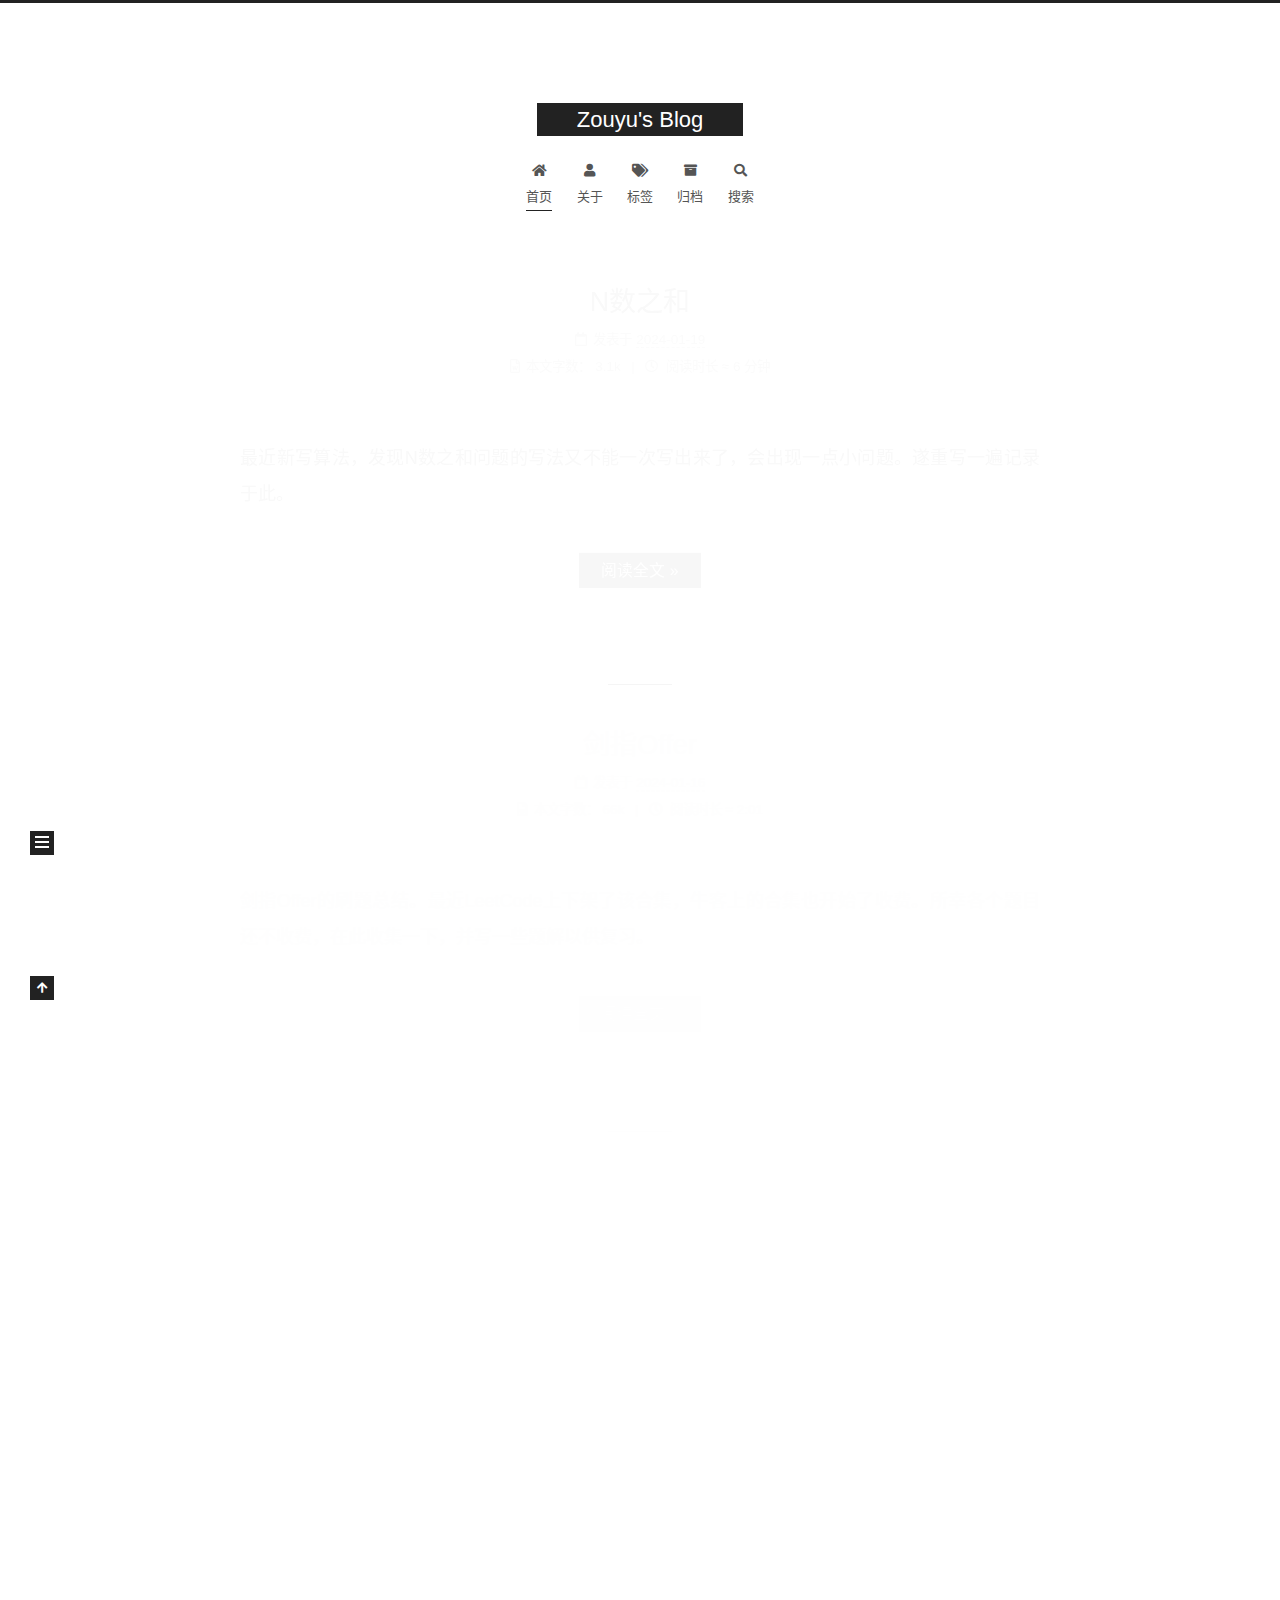
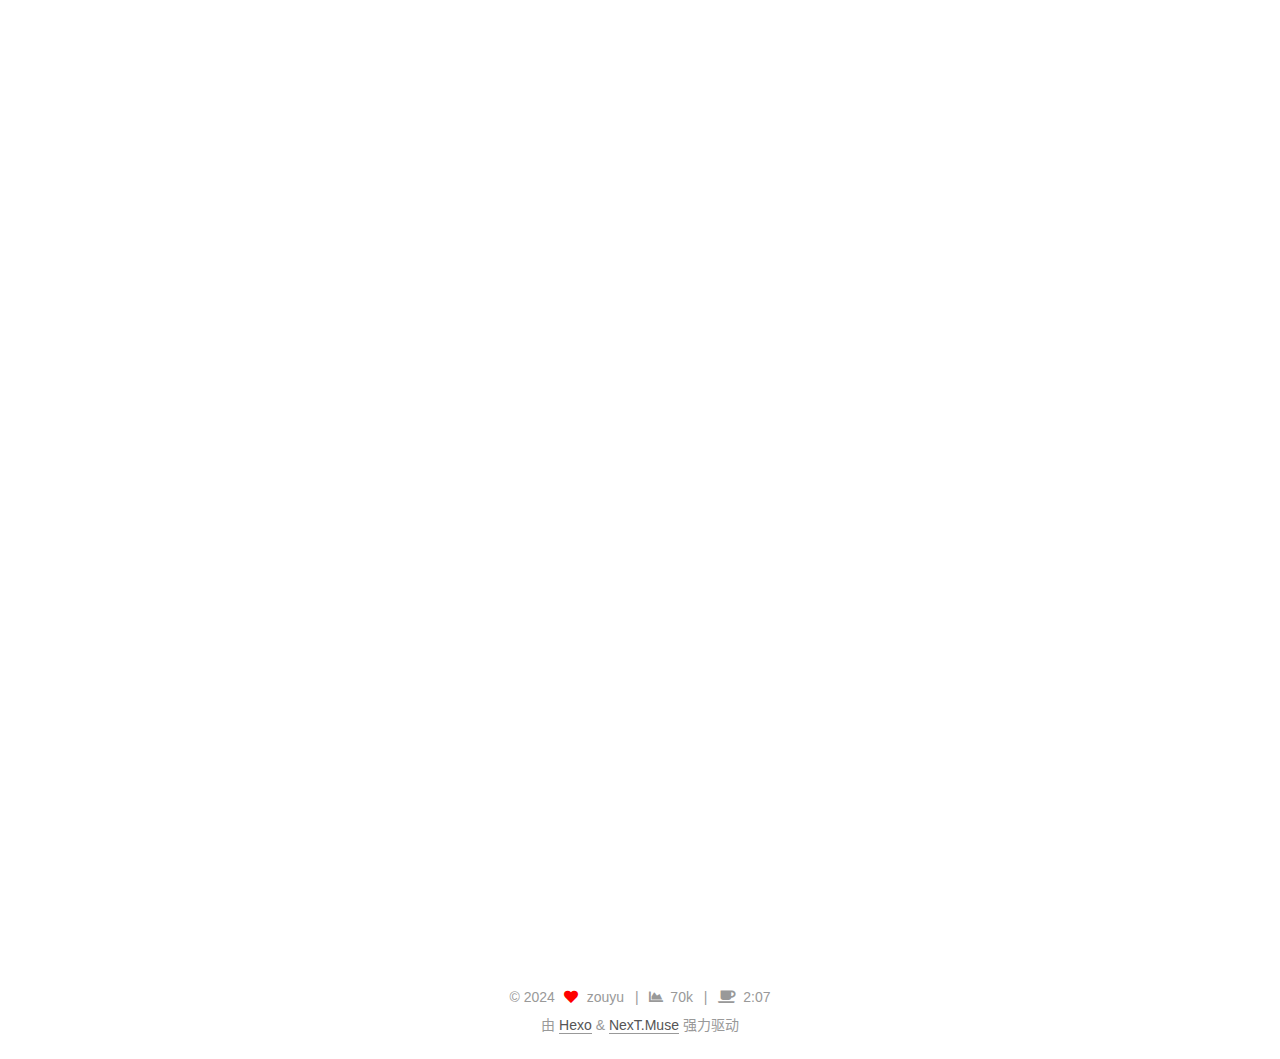
<file: index.html>
<!DOCTYPE html>
<html lang="zh-CN">
<head>
  <meta charset="UTF-8">
<meta name="viewport" content="width=device-width, initial-scale=1, maximum-scale=2">
<meta name="theme-color" content="#222">
<meta name="generator" content="Hexo 7.0.0">
  <link rel="apple-touch-icon" sizes="180x180" href="/images/apple-touch-icon-next.png">
  <link rel="icon" type="image/png" sizes="32x32" href="/images/favicon-32x32-next.png">
  <link rel="icon" type="image/png" sizes="16x16" href="/images/favicon-16x16-next.png">
  <link rel="mask-icon" href="/images/logo.svg" color="#222">

<link rel="stylesheet" href="/css/main.css">


<link rel="stylesheet" href="/lib/font-awesome/css/all.min.css">

<script id="hexo-configurations">
    var NexT = window.NexT || {};
    var CONFIG = {"hostname":"example.com","root":"/","scheme":"Muse","version":"7.8.0","exturl":false,"sidebar":{"position":"left","display":"post","padding":18,"offset":12,"onmobile":false},"copycode":{"enable":false,"show_result":false,"style":null},"back2top":{"enable":true,"sidebar":false,"scrollpercent":false},"bookmark":{"enable":false,"color":"#222","save":"auto"},"fancybox":false,"mediumzoom":false,"lazyload":false,"pangu":false,"comments":{"style":"tabs","active":null,"storage":true,"lazyload":false,"nav":null},"algolia":{"hits":{"per_page":10},"labels":{"input_placeholder":"Search for Posts","hits_empty":"We didn't find any results for the search: ${query}","hits_stats":"${hits} results found in ${time} ms"}},"localsearch":{"enable":true,"trigger":"auto","top_n_per_article":1,"unescape":false,"preload":false},"motion":{"enable":true,"async":false,"transition":{"post_block":"fadeIn","post_header":"slideDownIn","post_body":"slideDownIn","coll_header":"slideLeftIn","sidebar":"slideUpIn"}},"path":"search.xml"};
  </script>

  <meta property="og:type" content="website">
<meta property="og:title" content="Zouyu&#39;s Blog">
<meta property="og:url" content="http://example.com/index.html">
<meta property="og:site_name" content="Zouyu&#39;s Blog">
<meta property="og:locale" content="zh_CN">
<meta property="article:author" content="zouyu">
<meta name="twitter:card" content="summary">

<link rel="canonical" href="http://example.com/">


<script id="page-configurations">
  // https://hexo.io/docs/variables.html
  CONFIG.page = {
    sidebar: "",
    isHome : true,
    isPost : false,
    lang   : 'zh-CN'
  };
</script>

  <title>Zouyu's Blog</title>
  






  <noscript>
  <style>
  .use-motion .brand,
  .use-motion .menu-item,
  .sidebar-inner,
  .use-motion .post-block,
  .use-motion .pagination,
  .use-motion .comments,
  .use-motion .post-header,
  .use-motion .post-body,
  .use-motion .collection-header { opacity: initial; }

  .use-motion .site-title,
  .use-motion .site-subtitle {
    opacity: initial;
    top: initial;
  }

  .use-motion .logo-line-before i { left: initial; }
  .use-motion .logo-line-after i { right: initial; }
  </style>
</noscript>

</head>

<body itemscope itemtype="http://schema.org/WebPage">
  <div class="container use-motion">
    <div class="headband"></div>

    <header class="header" itemscope itemtype="http://schema.org/WPHeader">
      <div class="header-inner"><div class="site-brand-container">
  <div class="site-nav-toggle">
    <div class="toggle" aria-label="切换导航栏">
      <span class="toggle-line toggle-line-first"></span>
      <span class="toggle-line toggle-line-middle"></span>
      <span class="toggle-line toggle-line-last"></span>
    </div>
  </div>

  <div class="site-meta">

    <a href="/" class="brand" rel="start">
      <span class="logo-line-before"><i></i></span>
      <h1 class="site-title">Zouyu's Blog</h1>
      <span class="logo-line-after"><i></i></span>
    </a>
  </div>

  <div class="site-nav-right">
    <div class="toggle popup-trigger">
        <i class="fa fa-search fa-fw fa-lg"></i>
    </div>
  </div>
</div>




<nav class="site-nav">
  <ul id="menu" class="main-menu menu">
        <li class="menu-item menu-item-home">

    <a href="/" rel="section"><i class="fa fa-home fa-fw"></i>首页</a>

  </li>
        <li class="menu-item menu-item-about">

    <a href="/about/" rel="section"><i class="fa fa-user fa-fw"></i>关于</a>

  </li>
        <li class="menu-item menu-item-tags">

    <a href="/tags/" rel="section"><i class="fa fa-tags fa-fw"></i>标签</a>

  </li>
        <li class="menu-item menu-item-archives">

    <a href="/archives/" rel="section"><i class="fa fa-archive fa-fw"></i>归档</a>

  </li>
      <li class="menu-item menu-item-search">
        <a role="button" class="popup-trigger"><i class="fa fa-search fa-fw"></i>搜索
        </a>
      </li>
  </ul>
</nav>



  <div class="search-pop-overlay">
    <div class="popup search-popup">
        <div class="search-header">
  <span class="search-icon">
    <i class="fa fa-search"></i>
  </span>
  <div class="search-input-container">
    <input autocomplete="off" autocapitalize="off"
           placeholder="搜索..." spellcheck="false"
           type="search" class="search-input">
  </div>
  <span class="popup-btn-close">
    <i class="fa fa-times-circle"></i>
  </span>
</div>
<div id="search-result">
  <div id="no-result">
    <i class="fa fa-spinner fa-pulse fa-5x fa-fw"></i>
  </div>
</div>

    </div>
  </div>

</div>
    </header>

    
  <div class="back-to-top">
    <i class="fa fa-arrow-up"></i>
    <span>0%</span>
  </div>


    <main class="main">
      <div class="main-inner">
        <div class="content-wrap">
          

          <div class="content index posts-expand">
            
      
  
  
  <article itemscope itemtype="http://schema.org/Article" class="post-block" lang="zh-CN">
    <link itemprop="mainEntityOfPage" href="http://example.com/2024/01/19/N%E6%95%B0%E4%B9%8B%E5%92%8C/">

    <span hidden itemprop="author" itemscope itemtype="http://schema.org/Person">
      <meta itemprop="image" content="/images/avatar.gif">
      <meta itemprop="name" content="zouyu">
      <meta itemprop="description" content="">
    </span>

    <span hidden itemprop="publisher" itemscope itemtype="http://schema.org/Organization">
      <meta itemprop="name" content="Zouyu's Blog">
    </span>
      <header class="post-header">
        <h2 class="post-title" itemprop="name headline">
          
            <a href="/2024/01/19/N%E6%95%B0%E4%B9%8B%E5%92%8C/" class="post-title-link" itemprop="url">N数之和</a>
        </h2>

        <div class="post-meta">
            <span class="post-meta-item">
              <span class="post-meta-item-icon">
                <i class="far fa-calendar"></i>
              </span>
              <span class="post-meta-item-text">发表于</span>
              

              <time title="创建时间：2024-01-19 18:28:27 / 修改时间：18:37:07" itemprop="dateCreated datePublished" datetime="2024-01-19T18:28:27+08:00">2024-01-19</time>
            </span>

          <br>
            <span class="post-meta-item" title="本文字数">
              <span class="post-meta-item-icon">
                <i class="far fa-file-word"></i>
              </span>
                <span class="post-meta-item-text">本文字数：</span>
              <span>3.1k</span>
            </span>
            <span class="post-meta-item" title="阅读时长">
              <span class="post-meta-item-icon">
                <i class="far fa-clock"></i>
              </span>
                <span class="post-meta-item-text">阅读时长 &asymp;</span>
              <span>6 分钟</span>
            </span>

        </div>
      </header>

    
    
    
    <div class="post-body" itemprop="articleBody">

      
          <p>最近新写算法，发现N数之和问题的写法又不能一次写出来了，会出现一点小问题。遂重写一遍记录于此。</p>
          <!--noindex-->
            <div class="post-button">
              <a class="btn" href="/2024/01/19/N%E6%95%B0%E4%B9%8B%E5%92%8C/#more" rel="contents">
                阅读全文 &raquo;
              </a>
            </div>
          <!--/noindex-->
        
      
    </div>

    
    
    
      <footer class="post-footer">
        <div class="post-eof"></div>
      </footer>
  </article>
  
  
  

      
  
  
  <article itemscope itemtype="http://schema.org/Article" class="post-block" lang="zh-CN">
    <link itemprop="mainEntityOfPage" href="http://example.com/2024/01/16/%E5%89%91%E6%8C%87Offer/">

    <span hidden itemprop="author" itemscope itemtype="http://schema.org/Person">
      <meta itemprop="image" content="/images/avatar.gif">
      <meta itemprop="name" content="zouyu">
      <meta itemprop="description" content="">
    </span>

    <span hidden itemprop="publisher" itemscope itemtype="http://schema.org/Organization">
      <meta itemprop="name" content="Zouyu's Blog">
    </span>
      <header class="post-header">
        <h2 class="post-title" itemprop="name headline">
          
            <a href="/2024/01/16/%E5%89%91%E6%8C%87Offer/" class="post-title-link" itemprop="url">剑指Offer</a>
        </h2>

        <div class="post-meta">
            <span class="post-meta-item">
              <span class="post-meta-item-icon">
                <i class="far fa-calendar"></i>
              </span>
              <span class="post-meta-item-text">发表于</span>
              

              <time title="创建时间：2024-01-16 17:59:41 / 修改时间：18:16:18" itemprop="dateCreated datePublished" datetime="2024-01-16T17:59:41+08:00">2024-01-16</time>
            </span>

          <br>
            <span class="post-meta-item" title="本文字数">
              <span class="post-meta-item-icon">
                <i class="far fa-file-word"></i>
              </span>
                <span class="post-meta-item-text">本文字数：</span>
              <span>66k</span>
            </span>
            <span class="post-meta-item" title="阅读时长">
              <span class="post-meta-item-icon">
                <i class="far fa-clock"></i>
              </span>
                <span class="post-meta-item-text">阅读时长 &asymp;</span>
              <span>2:01</span>
            </span>

        </div>
      </header>

    
    
    
    <div class="post-body" itemprop="articleBody">

      
          <p>剑指Offer的刷题总结。最近LeetCode上下架了该合集，牛客上的合集也开始了收费。所幸各个题目还不收费，在此收集一下，并写一些题解以供复习。</p>
          <!--noindex-->
            <div class="post-button">
              <a class="btn" href="/2024/01/16/%E5%89%91%E6%8C%87Offer/#more" rel="contents">
                阅读全文 &raquo;
              </a>
            </div>
          <!--/noindex-->
        
      
    </div>

    
    
    
      <footer class="post-footer">
        <div class="post-eof"></div>
      </footer>
  </article>
  
  
  

      
  
  
  <article itemscope itemtype="http://schema.org/Article" class="post-block" lang="zh-CN">
    <link itemprop="mainEntityOfPage" href="http://example.com/2023/12/27/My-New-Post/">

    <span hidden itemprop="author" itemscope itemtype="http://schema.org/Person">
      <meta itemprop="image" content="/images/avatar.gif">
      <meta itemprop="name" content="zouyu">
      <meta itemprop="description" content="">
    </span>

    <span hidden itemprop="publisher" itemscope itemtype="http://schema.org/Organization">
      <meta itemprop="name" content="Zouyu's Blog">
    </span>
      <header class="post-header">
        <h2 class="post-title" itemprop="name headline">
          
            <a href="/2023/12/27/My-New-Post/" class="post-title-link" itemprop="url">My New Post</a>
        </h2>

        <div class="post-meta">
            <span class="post-meta-item">
              <span class="post-meta-item-icon">
                <i class="far fa-calendar"></i>
              </span>
              <span class="post-meta-item-text">发表于</span>

              <time title="创建时间：2023-12-27 00:20:31" itemprop="dateCreated datePublished" datetime="2023-12-27T00:20:31+08:00">2023-12-27</time>
            </span>

          <br>
            <span class="post-meta-item" title="本文字数">
              <span class="post-meta-item-icon">
                <i class="far fa-file-word"></i>
              </span>
                <span class="post-meta-item-text">本文字数：</span>
              <span>0</span>
            </span>
            <span class="post-meta-item" title="阅读时长">
              <span class="post-meta-item-icon">
                <i class="far fa-clock"></i>
              </span>
                <span class="post-meta-item-text">阅读时长 &asymp;</span>
              <span>1 分钟</span>
            </span>

        </div>
      </header>

    
    
    
    <div class="post-body" itemprop="articleBody">

      
          
      
    </div>

    
    
    
      <footer class="post-footer">
        <div class="post-eof"></div>
      </footer>
  </article>
  
  
  

      
  
  
  <article itemscope itemtype="http://schema.org/Article" class="post-block" lang="zh-CN">
    <link itemprop="mainEntityOfPage" href="http://example.com/2023/12/27/hello-world/">

    <span hidden itemprop="author" itemscope itemtype="http://schema.org/Person">
      <meta itemprop="image" content="/images/avatar.gif">
      <meta itemprop="name" content="zouyu">
      <meta itemprop="description" content="">
    </span>

    <span hidden itemprop="publisher" itemscope itemtype="http://schema.org/Organization">
      <meta itemprop="name" content="Zouyu's Blog">
    </span>
      <header class="post-header">
        <h2 class="post-title" itemprop="name headline">
          
            <a href="/2023/12/27/hello-world/" class="post-title-link" itemprop="url">Hello World</a>
        </h2>

        <div class="post-meta">
            <span class="post-meta-item">
              <span class="post-meta-item-icon">
                <i class="far fa-calendar"></i>
              </span>
              <span class="post-meta-item-text">发表于</span>

              <time title="创建时间：2023-12-27 00:12:09" itemprop="dateCreated datePublished" datetime="2023-12-27T00:12:09+08:00">2023-12-27</time>
            </span>

          <br>
            <span class="post-meta-item" title="本文字数">
              <span class="post-meta-item-icon">
                <i class="far fa-file-word"></i>
              </span>
                <span class="post-meta-item-text">本文字数：</span>
              <span>367</span>
            </span>
            <span class="post-meta-item" title="阅读时长">
              <span class="post-meta-item-icon">
                <i class="far fa-clock"></i>
              </span>
                <span class="post-meta-item-text">阅读时长 &asymp;</span>
              <span>1 分钟</span>
            </span>

        </div>
      </header>

    
    
    
    <div class="post-body" itemprop="articleBody">

      
          <p>Welcome to <a target="_blank" rel="noopener" href="https://hexo.io/">Hexo</a>! This is your very first post. Check <a target="_blank" rel="noopener" href="https://hexo.io/docs/">documentation</a> for more info. If you get any problems when using Hexo, you can find the answer in <a target="_blank" rel="noopener" href="https://hexo.io/docs/troubleshooting.html">troubleshooting</a> or you can ask me on <a target="_blank" rel="noopener" href="https://github.com/hexojs/hexo/issues">GitHub</a>.</p>
<h2 id="Quick-Start"><a href="#Quick-Start" class="headerlink" title="Quick Start"></a>Quick Start</h2><h3 id="Create-a-new-post"><a href="#Create-a-new-post" class="headerlink" title="Create a new post"></a>Create a new post</h3><figure class="highlight bash"><table><tr><td class="gutter"><pre><span class="line">1</span><br></pre></td><td class="code"><pre><span class="line">$ hexo new <span class="string">&quot;My New Post&quot;</span></span><br></pre></td></tr></table></figure>

<p>More info: <a target="_blank" rel="noopener" href="https://hexo.io/docs/writing.html">Writing</a></p>
<h3 id="Run-server"><a href="#Run-server" class="headerlink" title="Run server"></a>Run server</h3><figure class="highlight bash"><table><tr><td class="gutter"><pre><span class="line">1</span><br></pre></td><td class="code"><pre><span class="line">$ hexo server</span><br></pre></td></tr></table></figure>

<p>More info: <a target="_blank" rel="noopener" href="https://hexo.io/docs/server.html">Server</a></p>
<h3 id="Generate-static-files"><a href="#Generate-static-files" class="headerlink" title="Generate static files"></a>Generate static files</h3><figure class="highlight bash"><table><tr><td class="gutter"><pre><span class="line">1</span><br></pre></td><td class="code"><pre><span class="line">$ hexo generate</span><br></pre></td></tr></table></figure>

<p>More info: <a target="_blank" rel="noopener" href="https://hexo.io/docs/generating.html">Generating</a></p>
<h3 id="Deploy-to-remote-sites"><a href="#Deploy-to-remote-sites" class="headerlink" title="Deploy to remote sites"></a>Deploy to remote sites</h3><figure class="highlight bash"><table><tr><td class="gutter"><pre><span class="line">1</span><br></pre></td><td class="code"><pre><span class="line">$ hexo deploy</span><br></pre></td></tr></table></figure>

<p>More info: <a target="_blank" rel="noopener" href="https://hexo.io/docs/one-command-deployment.html">Deployment</a></p>

      
    </div>

    
    
    
      <footer class="post-footer">
        <div class="post-eof"></div>
      </footer>
  </article>
  
  
  


  



          </div>
          

<script>
  window.addEventListener('tabs:register', () => {
    let { activeClass } = CONFIG.comments;
    if (CONFIG.comments.storage) {
      activeClass = localStorage.getItem('comments_active') || activeClass;
    }
    if (activeClass) {
      let activeTab = document.querySelector(`a[href="#comment-${activeClass}"]`);
      if (activeTab) {
        activeTab.click();
      }
    }
  });
  if (CONFIG.comments.storage) {
    window.addEventListener('tabs:click', event => {
      if (!event.target.matches('.tabs-comment .tab-content .tab-pane')) return;
      let commentClass = event.target.classList[1];
      localStorage.setItem('comments_active', commentClass);
    });
  }
</script>

        </div>
          
  
  <div class="toggle sidebar-toggle">
    <span class="toggle-line toggle-line-first"></span>
    <span class="toggle-line toggle-line-middle"></span>
    <span class="toggle-line toggle-line-last"></span>
  </div>

  <aside class="sidebar">
    <div class="sidebar-inner">

      <ul class="sidebar-nav motion-element">
        <li class="sidebar-nav-toc">
          文章目录
        </li>
        <li class="sidebar-nav-overview">
          站点概览
        </li>
      </ul>

      <!--noindex-->
      <div class="post-toc-wrap sidebar-panel">
      </div>
      <!--/noindex-->

      <div class="site-overview-wrap sidebar-panel">
        <div class="site-author motion-element" itemprop="author" itemscope itemtype="http://schema.org/Person">
  <p class="site-author-name" itemprop="name">zouyu</p>
  <div class="site-description" itemprop="description"></div>
</div>
<div class="site-state-wrap motion-element">
  <nav class="site-state">
      <div class="site-state-item site-state-posts">
          <a href="/archives/">
        
          <span class="site-state-item-count">4</span>
          <span class="site-state-item-name">日志</span>
        </a>
      </div>
  </nav>
</div>



      </div>

    </div>
  </aside>
  <div id="sidebar-dimmer"></div>


      </div>
    </main>

    <footer class="footer">
      <div class="footer-inner">
        

        

<div class="copyright">
  
  &copy; 
  <span itemprop="copyrightYear">2024</span>
  <span class="with-love">
    <i class="fa fa-heart"></i>
  </span>
  <span class="author" itemprop="copyrightHolder">zouyu</span>
    <span class="post-meta-divider">|</span>
    <span class="post-meta-item-icon">
      <i class="fa fa-chart-area"></i>
    </span>
    <span title="站点总字数">70k</span>
    <span class="post-meta-divider">|</span>
    <span class="post-meta-item-icon">
      <i class="fa fa-coffee"></i>
    </span>
    <span title="站点阅读时长">2:07</span>
</div>
  <div class="powered-by">由 <a href="https://hexo.io/" class="theme-link" rel="noopener" target="_blank">Hexo</a> & <a href="https://muse.theme-next.org/" class="theme-link" rel="noopener" target="_blank">NexT.Muse</a> 强力驱动
  </div>

        








      </div>
    </footer>
  </div>

  
  <script src="/lib/anime.min.js"></script>
  <script src="/lib/velocity/velocity.min.js"></script>
  <script src="/lib/velocity/velocity.ui.min.js"></script>

<script src="/js/utils.js"></script>

<script src="/js/motion.js"></script>


<script src="/js/schemes/muse.js"></script>


<script src="/js/next-boot.js"></script>




  




  
<script src="/js/local-search.js"></script>













  

  

</body>
</html>
</file>
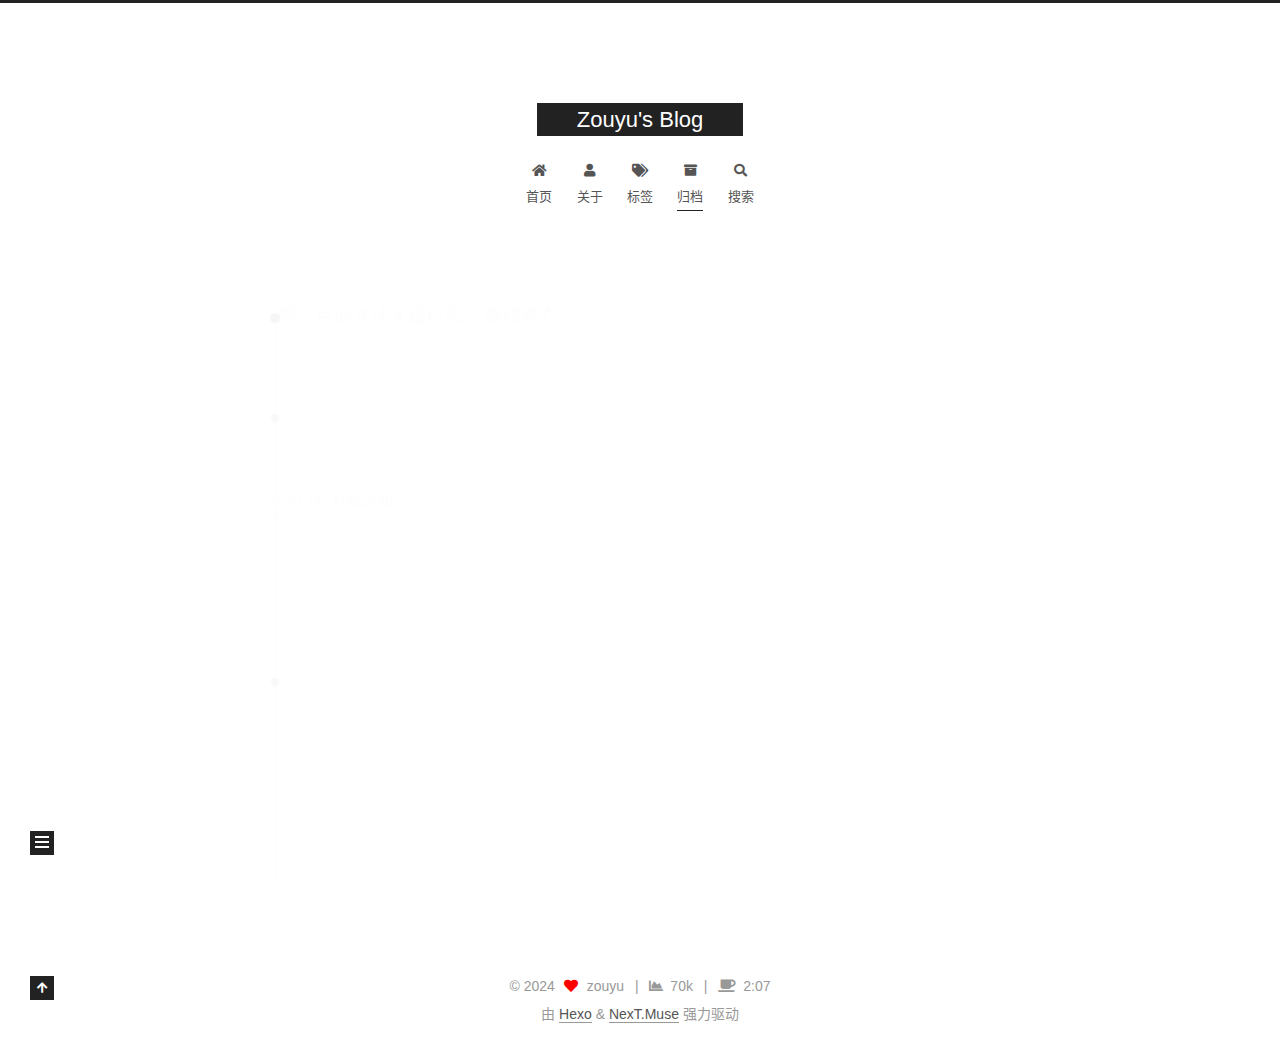
<file: archives/index.html>
<!DOCTYPE html>
<html lang="zh-CN">
<head>
  <meta charset="UTF-8">
<meta name="viewport" content="width=device-width, initial-scale=1, maximum-scale=2">
<meta name="theme-color" content="#222">
<meta name="generator" content="Hexo 7.0.0">
  <link rel="apple-touch-icon" sizes="180x180" href="/images/apple-touch-icon-next.png">
  <link rel="icon" type="image/png" sizes="32x32" href="/images/favicon-32x32-next.png">
  <link rel="icon" type="image/png" sizes="16x16" href="/images/favicon-16x16-next.png">
  <link rel="mask-icon" href="/images/logo.svg" color="#222">

<link rel="stylesheet" href="/css/main.css">


<link rel="stylesheet" href="/lib/font-awesome/css/all.min.css">

<script id="hexo-configurations">
    var NexT = window.NexT || {};
    var CONFIG = {"hostname":"example.com","root":"/","scheme":"Muse","version":"7.8.0","exturl":false,"sidebar":{"position":"left","display":"post","padding":18,"offset":12,"onmobile":false},"copycode":{"enable":false,"show_result":false,"style":null},"back2top":{"enable":true,"sidebar":false,"scrollpercent":false},"bookmark":{"enable":false,"color":"#222","save":"auto"},"fancybox":false,"mediumzoom":false,"lazyload":false,"pangu":false,"comments":{"style":"tabs","active":null,"storage":true,"lazyload":false,"nav":null},"algolia":{"hits":{"per_page":10},"labels":{"input_placeholder":"Search for Posts","hits_empty":"We didn't find any results for the search: ${query}","hits_stats":"${hits} results found in ${time} ms"}},"localsearch":{"enable":true,"trigger":"auto","top_n_per_article":1,"unescape":false,"preload":false},"motion":{"enable":true,"async":false,"transition":{"post_block":"fadeIn","post_header":"slideDownIn","post_body":"slideDownIn","coll_header":"slideLeftIn","sidebar":"slideUpIn"}},"path":"search.xml"};
  </script>

  <meta property="og:type" content="website">
<meta property="og:title" content="Zouyu&#39;s Blog">
<meta property="og:url" content="http://example.com/archives/index.html">
<meta property="og:site_name" content="Zouyu&#39;s Blog">
<meta property="og:locale" content="zh_CN">
<meta property="article:author" content="zouyu">
<meta name="twitter:card" content="summary">

<link rel="canonical" href="http://example.com/archives/">


<script id="page-configurations">
  // https://hexo.io/docs/variables.html
  CONFIG.page = {
    sidebar: "",
    isHome : false,
    isPost : false,
    lang   : 'zh-CN'
  };
</script>

  <title>归档 | Zouyu's Blog</title>
  






  <noscript>
  <style>
  .use-motion .brand,
  .use-motion .menu-item,
  .sidebar-inner,
  .use-motion .post-block,
  .use-motion .pagination,
  .use-motion .comments,
  .use-motion .post-header,
  .use-motion .post-body,
  .use-motion .collection-header { opacity: initial; }

  .use-motion .site-title,
  .use-motion .site-subtitle {
    opacity: initial;
    top: initial;
  }

  .use-motion .logo-line-before i { left: initial; }
  .use-motion .logo-line-after i { right: initial; }
  </style>
</noscript>

</head>

<body itemscope itemtype="http://schema.org/WebPage">
  <div class="container use-motion">
    <div class="headband"></div>

    <header class="header" itemscope itemtype="http://schema.org/WPHeader">
      <div class="header-inner"><div class="site-brand-container">
  <div class="site-nav-toggle">
    <div class="toggle" aria-label="切换导航栏">
      <span class="toggle-line toggle-line-first"></span>
      <span class="toggle-line toggle-line-middle"></span>
      <span class="toggle-line toggle-line-last"></span>
    </div>
  </div>

  <div class="site-meta">

    <a href="/" class="brand" rel="start">
      <span class="logo-line-before"><i></i></span>
      <h1 class="site-title">Zouyu's Blog</h1>
      <span class="logo-line-after"><i></i></span>
    </a>
  </div>

  <div class="site-nav-right">
    <div class="toggle popup-trigger">
        <i class="fa fa-search fa-fw fa-lg"></i>
    </div>
  </div>
</div>




<nav class="site-nav">
  <ul id="menu" class="main-menu menu">
        <li class="menu-item menu-item-home">

    <a href="/" rel="section"><i class="fa fa-home fa-fw"></i>首页</a>

  </li>
        <li class="menu-item menu-item-about">

    <a href="/about/" rel="section"><i class="fa fa-user fa-fw"></i>关于</a>

  </li>
        <li class="menu-item menu-item-tags">

    <a href="/tags/" rel="section"><i class="fa fa-tags fa-fw"></i>标签</a>

  </li>
        <li class="menu-item menu-item-archives">

    <a href="/archives/" rel="section"><i class="fa fa-archive fa-fw"></i>归档</a>

  </li>
      <li class="menu-item menu-item-search">
        <a role="button" class="popup-trigger"><i class="fa fa-search fa-fw"></i>搜索
        </a>
      </li>
  </ul>
</nav>



  <div class="search-pop-overlay">
    <div class="popup search-popup">
        <div class="search-header">
  <span class="search-icon">
    <i class="fa fa-search"></i>
  </span>
  <div class="search-input-container">
    <input autocomplete="off" autocapitalize="off"
           placeholder="搜索..." spellcheck="false"
           type="search" class="search-input">
  </div>
  <span class="popup-btn-close">
    <i class="fa fa-times-circle"></i>
  </span>
</div>
<div id="search-result">
  <div id="no-result">
    <i class="fa fa-spinner fa-pulse fa-5x fa-fw"></i>
  </div>
</div>

    </div>
  </div>

</div>
    </header>

    
  <div class="back-to-top">
    <i class="fa fa-arrow-up"></i>
    <span>0%</span>
  </div>


    <main class="main">
      <div class="main-inner">
        <div class="content-wrap">
          

          <div class="content archive">
            

  
  
  
  <div class="post-block">
    <div class="posts-collapse">
      <div class="collection-title">
        <span class="collection-header">嗯..! 目前共计 4 篇日志。 继续努力。</span>
      </div>

      
    <div class="collection-year">
      <span class="collection-header">2024</span>
    </div>

  <article itemscope itemtype="http://schema.org/Article">
    <header class="post-header">

      <div class="post-meta">
        <time itemprop="dateCreated"
              datetime="2024-01-19T18:28:27+08:00"
              content="2024-01-19">
          01-19
        </time>
      </div>

      <div class="post-title">
          <a class="post-title-link" href="/2024/01/19/N%E6%95%B0%E4%B9%8B%E5%92%8C/" itemprop="url">
            <span itemprop="name">N数之和</span>
          </a>
      </div>

    </header>
  </article>

  <article itemscope itemtype="http://schema.org/Article">
    <header class="post-header">

      <div class="post-meta">
        <time itemprop="dateCreated"
              datetime="2024-01-16T17:59:41+08:00"
              content="2024-01-16">
          01-16
        </time>
      </div>

      <div class="post-title">
          <a class="post-title-link" href="/2024/01/16/%E5%89%91%E6%8C%87Offer/" itemprop="url">
            <span itemprop="name">剑指Offer</span>
          </a>
      </div>

    </header>
  </article>
    <div class="collection-year">
      <span class="collection-header">2023</span>
    </div>

  <article itemscope itemtype="http://schema.org/Article">
    <header class="post-header">

      <div class="post-meta">
        <time itemprop="dateCreated"
              datetime="2023-12-27T00:20:31+08:00"
              content="2023-12-27">
          12-27
        </time>
      </div>

      <div class="post-title">
          <a class="post-title-link" href="/2023/12/27/My-New-Post/" itemprop="url">
            <span itemprop="name">My New Post</span>
          </a>
      </div>

    </header>
  </article>

  <article itemscope itemtype="http://schema.org/Article">
    <header class="post-header">

      <div class="post-meta">
        <time itemprop="dateCreated"
              datetime="2023-12-27T00:12:09+08:00"
              content="2023-12-27">
          12-27
        </time>
      </div>

      <div class="post-title">
          <a class="post-title-link" href="/2023/12/27/hello-world/" itemprop="url">
            <span itemprop="name">Hello World</span>
          </a>
      </div>

    </header>
  </article>


    </div>
  </div>
  
  
  

  



          </div>
          

<script>
  window.addEventListener('tabs:register', () => {
    let { activeClass } = CONFIG.comments;
    if (CONFIG.comments.storage) {
      activeClass = localStorage.getItem('comments_active') || activeClass;
    }
    if (activeClass) {
      let activeTab = document.querySelector(`a[href="#comment-${activeClass}"]`);
      if (activeTab) {
        activeTab.click();
      }
    }
  });
  if (CONFIG.comments.storage) {
    window.addEventListener('tabs:click', event => {
      if (!event.target.matches('.tabs-comment .tab-content .tab-pane')) return;
      let commentClass = event.target.classList[1];
      localStorage.setItem('comments_active', commentClass);
    });
  }
</script>

        </div>
          
  
  <div class="toggle sidebar-toggle">
    <span class="toggle-line toggle-line-first"></span>
    <span class="toggle-line toggle-line-middle"></span>
    <span class="toggle-line toggle-line-last"></span>
  </div>

  <aside class="sidebar">
    <div class="sidebar-inner">

      <ul class="sidebar-nav motion-element">
        <li class="sidebar-nav-toc">
          文章目录
        </li>
        <li class="sidebar-nav-overview">
          站点概览
        </li>
      </ul>

      <!--noindex-->
      <div class="post-toc-wrap sidebar-panel">
      </div>
      <!--/noindex-->

      <div class="site-overview-wrap sidebar-panel">
        <div class="site-author motion-element" itemprop="author" itemscope itemtype="http://schema.org/Person">
  <p class="site-author-name" itemprop="name">zouyu</p>
  <div class="site-description" itemprop="description"></div>
</div>
<div class="site-state-wrap motion-element">
  <nav class="site-state">
      <div class="site-state-item site-state-posts">
          <a href="/archives/">
        
          <span class="site-state-item-count">4</span>
          <span class="site-state-item-name">日志</span>
        </a>
      </div>
  </nav>
</div>



      </div>

    </div>
  </aside>
  <div id="sidebar-dimmer"></div>


      </div>
    </main>

    <footer class="footer">
      <div class="footer-inner">
        

        

<div class="copyright">
  
  &copy; 
  <span itemprop="copyrightYear">2024</span>
  <span class="with-love">
    <i class="fa fa-heart"></i>
  </span>
  <span class="author" itemprop="copyrightHolder">zouyu</span>
    <span class="post-meta-divider">|</span>
    <span class="post-meta-item-icon">
      <i class="fa fa-chart-area"></i>
    </span>
    <span title="站点总字数">70k</span>
    <span class="post-meta-divider">|</span>
    <span class="post-meta-item-icon">
      <i class="fa fa-coffee"></i>
    </span>
    <span title="站点阅读时长">2:07</span>
</div>
  <div class="powered-by">由 <a href="https://hexo.io/" class="theme-link" rel="noopener" target="_blank">Hexo</a> & <a href="https://muse.theme-next.org/" class="theme-link" rel="noopener" target="_blank">NexT.Muse</a> 强力驱动
  </div>

        








      </div>
    </footer>
  </div>

  
  <script src="/lib/anime.min.js"></script>
  <script src="/lib/velocity/velocity.min.js"></script>
  <script src="/lib/velocity/velocity.ui.min.js"></script>

<script src="/js/utils.js"></script>

<script src="/js/motion.js"></script>


<script src="/js/schemes/muse.js"></script>


<script src="/js/next-boot.js"></script>




  




  
<script src="/js/local-search.js"></script>













  

  

</body>
</html>
</file>
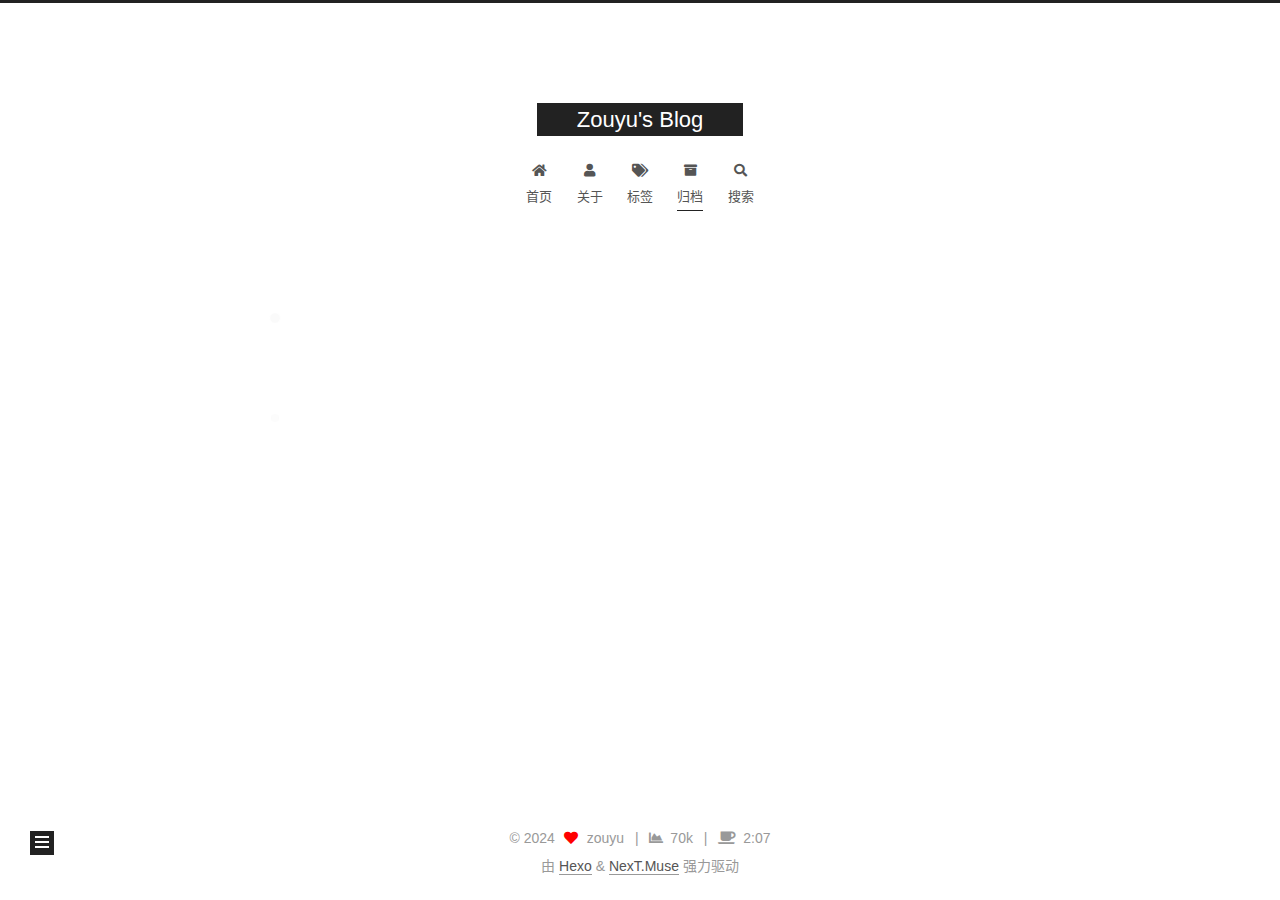
<file: archives/2023/index.html>
<!DOCTYPE html>
<html lang="zh-CN">
<head>
  <meta charset="UTF-8">
<meta name="viewport" content="width=device-width, initial-scale=1, maximum-scale=2">
<meta name="theme-color" content="#222">
<meta name="generator" content="Hexo 7.0.0">
  <link rel="apple-touch-icon" sizes="180x180" href="/images/apple-touch-icon-next.png">
  <link rel="icon" type="image/png" sizes="32x32" href="/images/favicon-32x32-next.png">
  <link rel="icon" type="image/png" sizes="16x16" href="/images/favicon-16x16-next.png">
  <link rel="mask-icon" href="/images/logo.svg" color="#222">

<link rel="stylesheet" href="/css/main.css">


<link rel="stylesheet" href="/lib/font-awesome/css/all.min.css">

<script id="hexo-configurations">
    var NexT = window.NexT || {};
    var CONFIG = {"hostname":"example.com","root":"/","scheme":"Muse","version":"7.8.0","exturl":false,"sidebar":{"position":"left","display":"post","padding":18,"offset":12,"onmobile":false},"copycode":{"enable":false,"show_result":false,"style":null},"back2top":{"enable":true,"sidebar":false,"scrollpercent":false},"bookmark":{"enable":false,"color":"#222","save":"auto"},"fancybox":false,"mediumzoom":false,"lazyload":false,"pangu":false,"comments":{"style":"tabs","active":null,"storage":true,"lazyload":false,"nav":null},"algolia":{"hits":{"per_page":10},"labels":{"input_placeholder":"Search for Posts","hits_empty":"We didn't find any results for the search: ${query}","hits_stats":"${hits} results found in ${time} ms"}},"localsearch":{"enable":true,"trigger":"auto","top_n_per_article":1,"unescape":false,"preload":false},"motion":{"enable":true,"async":false,"transition":{"post_block":"fadeIn","post_header":"slideDownIn","post_body":"slideDownIn","coll_header":"slideLeftIn","sidebar":"slideUpIn"}},"path":"search.xml"};
  </script>

  <meta property="og:type" content="website">
<meta property="og:title" content="Zouyu&#39;s Blog">
<meta property="og:url" content="http://example.com/archives/2023/index.html">
<meta property="og:site_name" content="Zouyu&#39;s Blog">
<meta property="og:locale" content="zh_CN">
<meta property="article:author" content="zouyu">
<meta name="twitter:card" content="summary">

<link rel="canonical" href="http://example.com/archives/2023/">


<script id="page-configurations">
  // https://hexo.io/docs/variables.html
  CONFIG.page = {
    sidebar: "",
    isHome : false,
    isPost : false,
    lang   : 'zh-CN'
  };
</script>

  <title>归档 | Zouyu's Blog</title>
  






  <noscript>
  <style>
  .use-motion .brand,
  .use-motion .menu-item,
  .sidebar-inner,
  .use-motion .post-block,
  .use-motion .pagination,
  .use-motion .comments,
  .use-motion .post-header,
  .use-motion .post-body,
  .use-motion .collection-header { opacity: initial; }

  .use-motion .site-title,
  .use-motion .site-subtitle {
    opacity: initial;
    top: initial;
  }

  .use-motion .logo-line-before i { left: initial; }
  .use-motion .logo-line-after i { right: initial; }
  </style>
</noscript>

</head>

<body itemscope itemtype="http://schema.org/WebPage">
  <div class="container use-motion">
    <div class="headband"></div>

    <header class="header" itemscope itemtype="http://schema.org/WPHeader">
      <div class="header-inner"><div class="site-brand-container">
  <div class="site-nav-toggle">
    <div class="toggle" aria-label="切换导航栏">
      <span class="toggle-line toggle-line-first"></span>
      <span class="toggle-line toggle-line-middle"></span>
      <span class="toggle-line toggle-line-last"></span>
    </div>
  </div>

  <div class="site-meta">

    <a href="/" class="brand" rel="start">
      <span class="logo-line-before"><i></i></span>
      <h1 class="site-title">Zouyu's Blog</h1>
      <span class="logo-line-after"><i></i></span>
    </a>
  </div>

  <div class="site-nav-right">
    <div class="toggle popup-trigger">
        <i class="fa fa-search fa-fw fa-lg"></i>
    </div>
  </div>
</div>




<nav class="site-nav">
  <ul id="menu" class="main-menu menu">
        <li class="menu-item menu-item-home">

    <a href="/" rel="section"><i class="fa fa-home fa-fw"></i>首页</a>

  </li>
        <li class="menu-item menu-item-about">

    <a href="/about/" rel="section"><i class="fa fa-user fa-fw"></i>关于</a>

  </li>
        <li class="menu-item menu-item-tags">

    <a href="/tags/" rel="section"><i class="fa fa-tags fa-fw"></i>标签</a>

  </li>
        <li class="menu-item menu-item-archives">

    <a href="/archives/" rel="section"><i class="fa fa-archive fa-fw"></i>归档</a>

  </li>
      <li class="menu-item menu-item-search">
        <a role="button" class="popup-trigger"><i class="fa fa-search fa-fw"></i>搜索
        </a>
      </li>
  </ul>
</nav>



  <div class="search-pop-overlay">
    <div class="popup search-popup">
        <div class="search-header">
  <span class="search-icon">
    <i class="fa fa-search"></i>
  </span>
  <div class="search-input-container">
    <input autocomplete="off" autocapitalize="off"
           placeholder="搜索..." spellcheck="false"
           type="search" class="search-input">
  </div>
  <span class="popup-btn-close">
    <i class="fa fa-times-circle"></i>
  </span>
</div>
<div id="search-result">
  <div id="no-result">
    <i class="fa fa-spinner fa-pulse fa-5x fa-fw"></i>
  </div>
</div>

    </div>
  </div>

</div>
    </header>

    
  <div class="back-to-top">
    <i class="fa fa-arrow-up"></i>
    <span>0%</span>
  </div>


    <main class="main">
      <div class="main-inner">
        <div class="content-wrap">
          

          <div class="content archive">
            

  
  
  
  <div class="post-block">
    <div class="posts-collapse">
      <div class="collection-title">
        <span class="collection-header">嗯..! 目前共计 4 篇日志。 继续努力。</span>
      </div>

      
    <div class="collection-year">
      <span class="collection-header">2023</span>
    </div>

  <article itemscope itemtype="http://schema.org/Article">
    <header class="post-header">

      <div class="post-meta">
        <time itemprop="dateCreated"
              datetime="2023-12-27T00:20:31+08:00"
              content="2023-12-27">
          12-27
        </time>
      </div>

      <div class="post-title">
          <a class="post-title-link" href="/2023/12/27/My-New-Post/" itemprop="url">
            <span itemprop="name">My New Post</span>
          </a>
      </div>

    </header>
  </article>

  <article itemscope itemtype="http://schema.org/Article">
    <header class="post-header">

      <div class="post-meta">
        <time itemprop="dateCreated"
              datetime="2023-12-27T00:12:09+08:00"
              content="2023-12-27">
          12-27
        </time>
      </div>

      <div class="post-title">
          <a class="post-title-link" href="/2023/12/27/hello-world/" itemprop="url">
            <span itemprop="name">Hello World</span>
          </a>
      </div>

    </header>
  </article>


    </div>
  </div>
  
  
  

  



          </div>
          

<script>
  window.addEventListener('tabs:register', () => {
    let { activeClass } = CONFIG.comments;
    if (CONFIG.comments.storage) {
      activeClass = localStorage.getItem('comments_active') || activeClass;
    }
    if (activeClass) {
      let activeTab = document.querySelector(`a[href="#comment-${activeClass}"]`);
      if (activeTab) {
        activeTab.click();
      }
    }
  });
  if (CONFIG.comments.storage) {
    window.addEventListener('tabs:click', event => {
      if (!event.target.matches('.tabs-comment .tab-content .tab-pane')) return;
      let commentClass = event.target.classList[1];
      localStorage.setItem('comments_active', commentClass);
    });
  }
</script>

        </div>
          
  
  <div class="toggle sidebar-toggle">
    <span class="toggle-line toggle-line-first"></span>
    <span class="toggle-line toggle-line-middle"></span>
    <span class="toggle-line toggle-line-last"></span>
  </div>

  <aside class="sidebar">
    <div class="sidebar-inner">

      <ul class="sidebar-nav motion-element">
        <li class="sidebar-nav-toc">
          文章目录
        </li>
        <li class="sidebar-nav-overview">
          站点概览
        </li>
      </ul>

      <!--noindex-->
      <div class="post-toc-wrap sidebar-panel">
      </div>
      <!--/noindex-->

      <div class="site-overview-wrap sidebar-panel">
        <div class="site-author motion-element" itemprop="author" itemscope itemtype="http://schema.org/Person">
  <p class="site-author-name" itemprop="name">zouyu</p>
  <div class="site-description" itemprop="description"></div>
</div>
<div class="site-state-wrap motion-element">
  <nav class="site-state">
      <div class="site-state-item site-state-posts">
          <a href="/archives/">
        
          <span class="site-state-item-count">4</span>
          <span class="site-state-item-name">日志</span>
        </a>
      </div>
  </nav>
</div>



      </div>

    </div>
  </aside>
  <div id="sidebar-dimmer"></div>


      </div>
    </main>

    <footer class="footer">
      <div class="footer-inner">
        

        

<div class="copyright">
  
  &copy; 
  <span itemprop="copyrightYear">2024</span>
  <span class="with-love">
    <i class="fa fa-heart"></i>
  </span>
  <span class="author" itemprop="copyrightHolder">zouyu</span>
    <span class="post-meta-divider">|</span>
    <span class="post-meta-item-icon">
      <i class="fa fa-chart-area"></i>
    </span>
    <span title="站点总字数">70k</span>
    <span class="post-meta-divider">|</span>
    <span class="post-meta-item-icon">
      <i class="fa fa-coffee"></i>
    </span>
    <span title="站点阅读时长">2:07</span>
</div>
  <div class="powered-by">由 <a href="https://hexo.io/" class="theme-link" rel="noopener" target="_blank">Hexo</a> & <a href="https://muse.theme-next.org/" class="theme-link" rel="noopener" target="_blank">NexT.Muse</a> 强力驱动
  </div>

        








      </div>
    </footer>
  </div>

  
  <script src="/lib/anime.min.js"></script>
  <script src="/lib/velocity/velocity.min.js"></script>
  <script src="/lib/velocity/velocity.ui.min.js"></script>

<script src="/js/utils.js"></script>

<script src="/js/motion.js"></script>


<script src="/js/schemes/muse.js"></script>


<script src="/js/next-boot.js"></script>




  




  
<script src="/js/local-search.js"></script>













  

  

</body>
</html>
</file>
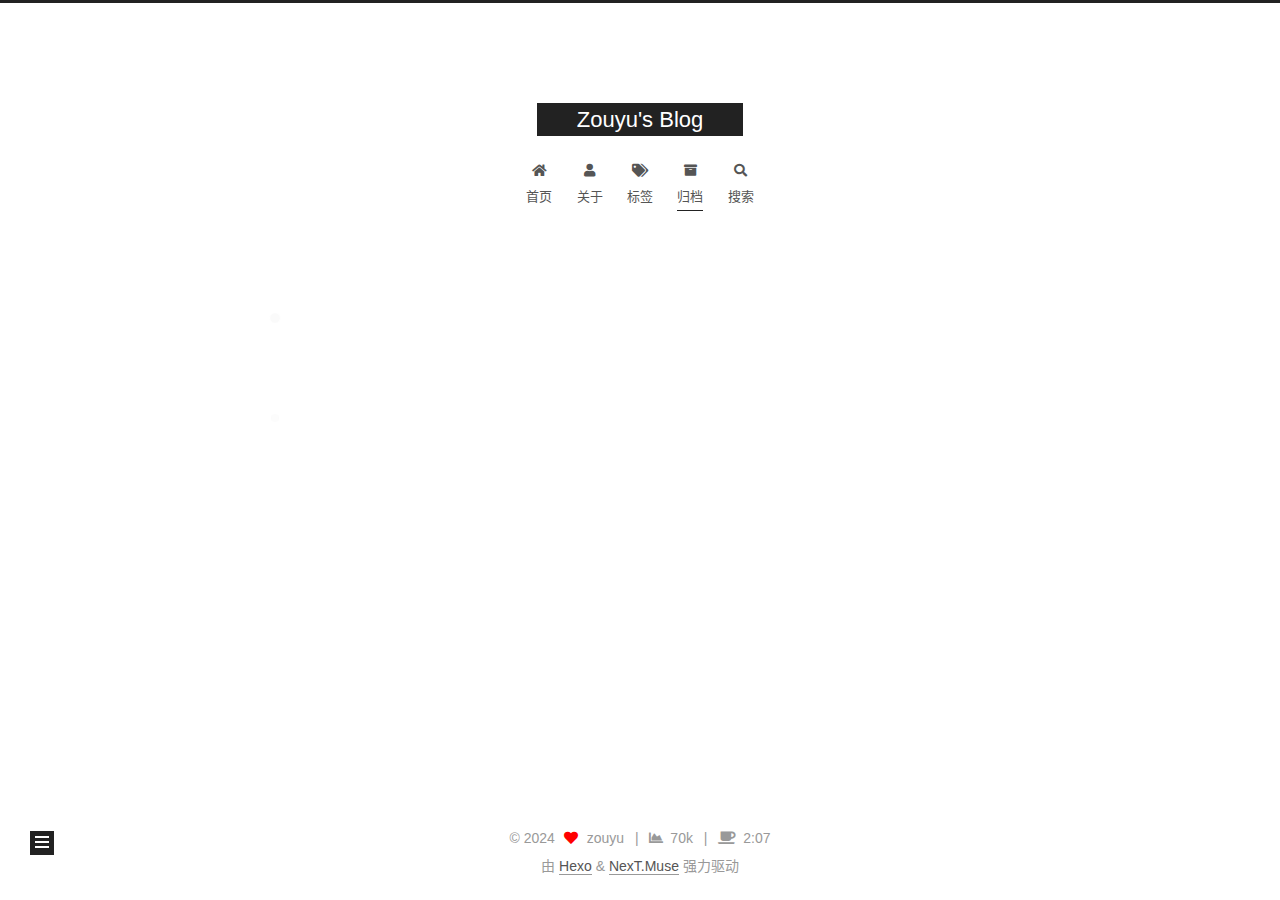
<file: archives/2024/index.html>
<!DOCTYPE html>
<html lang="zh-CN">
<head>
  <meta charset="UTF-8">
<meta name="viewport" content="width=device-width, initial-scale=1, maximum-scale=2">
<meta name="theme-color" content="#222">
<meta name="generator" content="Hexo 7.0.0">
  <link rel="apple-touch-icon" sizes="180x180" href="/images/apple-touch-icon-next.png">
  <link rel="icon" type="image/png" sizes="32x32" href="/images/favicon-32x32-next.png">
  <link rel="icon" type="image/png" sizes="16x16" href="/images/favicon-16x16-next.png">
  <link rel="mask-icon" href="/images/logo.svg" color="#222">

<link rel="stylesheet" href="/css/main.css">


<link rel="stylesheet" href="/lib/font-awesome/css/all.min.css">

<script id="hexo-configurations">
    var NexT = window.NexT || {};
    var CONFIG = {"hostname":"example.com","root":"/","scheme":"Muse","version":"7.8.0","exturl":false,"sidebar":{"position":"left","display":"post","padding":18,"offset":12,"onmobile":false},"copycode":{"enable":false,"show_result":false,"style":null},"back2top":{"enable":true,"sidebar":false,"scrollpercent":false},"bookmark":{"enable":false,"color":"#222","save":"auto"},"fancybox":false,"mediumzoom":false,"lazyload":false,"pangu":false,"comments":{"style":"tabs","active":null,"storage":true,"lazyload":false,"nav":null},"algolia":{"hits":{"per_page":10},"labels":{"input_placeholder":"Search for Posts","hits_empty":"We didn't find any results for the search: ${query}","hits_stats":"${hits} results found in ${time} ms"}},"localsearch":{"enable":true,"trigger":"auto","top_n_per_article":1,"unescape":false,"preload":false},"motion":{"enable":true,"async":false,"transition":{"post_block":"fadeIn","post_header":"slideDownIn","post_body":"slideDownIn","coll_header":"slideLeftIn","sidebar":"slideUpIn"}},"path":"search.xml"};
  </script>

  <meta property="og:type" content="website">
<meta property="og:title" content="Zouyu&#39;s Blog">
<meta property="og:url" content="http://example.com/archives/2024/index.html">
<meta property="og:site_name" content="Zouyu&#39;s Blog">
<meta property="og:locale" content="zh_CN">
<meta property="article:author" content="zouyu">
<meta name="twitter:card" content="summary">

<link rel="canonical" href="http://example.com/archives/2024/">


<script id="page-configurations">
  // https://hexo.io/docs/variables.html
  CONFIG.page = {
    sidebar: "",
    isHome : false,
    isPost : false,
    lang   : 'zh-CN'
  };
</script>

  <title>归档 | Zouyu's Blog</title>
  






  <noscript>
  <style>
  .use-motion .brand,
  .use-motion .menu-item,
  .sidebar-inner,
  .use-motion .post-block,
  .use-motion .pagination,
  .use-motion .comments,
  .use-motion .post-header,
  .use-motion .post-body,
  .use-motion .collection-header { opacity: initial; }

  .use-motion .site-title,
  .use-motion .site-subtitle {
    opacity: initial;
    top: initial;
  }

  .use-motion .logo-line-before i { left: initial; }
  .use-motion .logo-line-after i { right: initial; }
  </style>
</noscript>

</head>

<body itemscope itemtype="http://schema.org/WebPage">
  <div class="container use-motion">
    <div class="headband"></div>

    <header class="header" itemscope itemtype="http://schema.org/WPHeader">
      <div class="header-inner"><div class="site-brand-container">
  <div class="site-nav-toggle">
    <div class="toggle" aria-label="切换导航栏">
      <span class="toggle-line toggle-line-first"></span>
      <span class="toggle-line toggle-line-middle"></span>
      <span class="toggle-line toggle-line-last"></span>
    </div>
  </div>

  <div class="site-meta">

    <a href="/" class="brand" rel="start">
      <span class="logo-line-before"><i></i></span>
      <h1 class="site-title">Zouyu's Blog</h1>
      <span class="logo-line-after"><i></i></span>
    </a>
  </div>

  <div class="site-nav-right">
    <div class="toggle popup-trigger">
        <i class="fa fa-search fa-fw fa-lg"></i>
    </div>
  </div>
</div>




<nav class="site-nav">
  <ul id="menu" class="main-menu menu">
        <li class="menu-item menu-item-home">

    <a href="/" rel="section"><i class="fa fa-home fa-fw"></i>首页</a>

  </li>
        <li class="menu-item menu-item-about">

    <a href="/about/" rel="section"><i class="fa fa-user fa-fw"></i>关于</a>

  </li>
        <li class="menu-item menu-item-tags">

    <a href="/tags/" rel="section"><i class="fa fa-tags fa-fw"></i>标签</a>

  </li>
        <li class="menu-item menu-item-archives">

    <a href="/archives/" rel="section"><i class="fa fa-archive fa-fw"></i>归档</a>

  </li>
      <li class="menu-item menu-item-search">
        <a role="button" class="popup-trigger"><i class="fa fa-search fa-fw"></i>搜索
        </a>
      </li>
  </ul>
</nav>



  <div class="search-pop-overlay">
    <div class="popup search-popup">
        <div class="search-header">
  <span class="search-icon">
    <i class="fa fa-search"></i>
  </span>
  <div class="search-input-container">
    <input autocomplete="off" autocapitalize="off"
           placeholder="搜索..." spellcheck="false"
           type="search" class="search-input">
  </div>
  <span class="popup-btn-close">
    <i class="fa fa-times-circle"></i>
  </span>
</div>
<div id="search-result">
  <div id="no-result">
    <i class="fa fa-spinner fa-pulse fa-5x fa-fw"></i>
  </div>
</div>

    </div>
  </div>

</div>
    </header>

    
  <div class="back-to-top">
    <i class="fa fa-arrow-up"></i>
    <span>0%</span>
  </div>


    <main class="main">
      <div class="main-inner">
        <div class="content-wrap">
          

          <div class="content archive">
            

  
  
  
  <div class="post-block">
    <div class="posts-collapse">
      <div class="collection-title">
        <span class="collection-header">嗯..! 目前共计 4 篇日志。 继续努力。</span>
      </div>

      
    <div class="collection-year">
      <span class="collection-header">2024</span>
    </div>

  <article itemscope itemtype="http://schema.org/Article">
    <header class="post-header">

      <div class="post-meta">
        <time itemprop="dateCreated"
              datetime="2024-01-19T18:28:27+08:00"
              content="2024-01-19">
          01-19
        </time>
      </div>

      <div class="post-title">
          <a class="post-title-link" href="/2024/01/19/N%E6%95%B0%E4%B9%8B%E5%92%8C/" itemprop="url">
            <span itemprop="name">N数之和</span>
          </a>
      </div>

    </header>
  </article>

  <article itemscope itemtype="http://schema.org/Article">
    <header class="post-header">

      <div class="post-meta">
        <time itemprop="dateCreated"
              datetime="2024-01-16T17:59:41+08:00"
              content="2024-01-16">
          01-16
        </time>
      </div>

      <div class="post-title">
          <a class="post-title-link" href="/2024/01/16/%E5%89%91%E6%8C%87Offer/" itemprop="url">
            <span itemprop="name">剑指Offer</span>
          </a>
      </div>

    </header>
  </article>


    </div>
  </div>
  
  
  

  



          </div>
          

<script>
  window.addEventListener('tabs:register', () => {
    let { activeClass } = CONFIG.comments;
    if (CONFIG.comments.storage) {
      activeClass = localStorage.getItem('comments_active') || activeClass;
    }
    if (activeClass) {
      let activeTab = document.querySelector(`a[href="#comment-${activeClass}"]`);
      if (activeTab) {
        activeTab.click();
      }
    }
  });
  if (CONFIG.comments.storage) {
    window.addEventListener('tabs:click', event => {
      if (!event.target.matches('.tabs-comment .tab-content .tab-pane')) return;
      let commentClass = event.target.classList[1];
      localStorage.setItem('comments_active', commentClass);
    });
  }
</script>

        </div>
          
  
  <div class="toggle sidebar-toggle">
    <span class="toggle-line toggle-line-first"></span>
    <span class="toggle-line toggle-line-middle"></span>
    <span class="toggle-line toggle-line-last"></span>
  </div>

  <aside class="sidebar">
    <div class="sidebar-inner">

      <ul class="sidebar-nav motion-element">
        <li class="sidebar-nav-toc">
          文章目录
        </li>
        <li class="sidebar-nav-overview">
          站点概览
        </li>
      </ul>

      <!--noindex-->
      <div class="post-toc-wrap sidebar-panel">
      </div>
      <!--/noindex-->

      <div class="site-overview-wrap sidebar-panel">
        <div class="site-author motion-element" itemprop="author" itemscope itemtype="http://schema.org/Person">
  <p class="site-author-name" itemprop="name">zouyu</p>
  <div class="site-description" itemprop="description"></div>
</div>
<div class="site-state-wrap motion-element">
  <nav class="site-state">
      <div class="site-state-item site-state-posts">
          <a href="/archives/">
        
          <span class="site-state-item-count">4</span>
          <span class="site-state-item-name">日志</span>
        </a>
      </div>
  </nav>
</div>



      </div>

    </div>
  </aside>
  <div id="sidebar-dimmer"></div>


      </div>
    </main>

    <footer class="footer">
      <div class="footer-inner">
        

        

<div class="copyright">
  
  &copy; 
  <span itemprop="copyrightYear">2024</span>
  <span class="with-love">
    <i class="fa fa-heart"></i>
  </span>
  <span class="author" itemprop="copyrightHolder">zouyu</span>
    <span class="post-meta-divider">|</span>
    <span class="post-meta-item-icon">
      <i class="fa fa-chart-area"></i>
    </span>
    <span title="站点总字数">70k</span>
    <span class="post-meta-divider">|</span>
    <span class="post-meta-item-icon">
      <i class="fa fa-coffee"></i>
    </span>
    <span title="站点阅读时长">2:07</span>
</div>
  <div class="powered-by">由 <a href="https://hexo.io/" class="theme-link" rel="noopener" target="_blank">Hexo</a> & <a href="https://muse.theme-next.org/" class="theme-link" rel="noopener" target="_blank">NexT.Muse</a> 强力驱动
  </div>

        








      </div>
    </footer>
  </div>

  
  <script src="/lib/anime.min.js"></script>
  <script src="/lib/velocity/velocity.min.js"></script>
  <script src="/lib/velocity/velocity.ui.min.js"></script>

<script src="/js/utils.js"></script>

<script src="/js/motion.js"></script>


<script src="/js/schemes/muse.js"></script>


<script src="/js/next-boot.js"></script>




  




  
<script src="/js/local-search.js"></script>













  

  

</body>
</html>
</file>
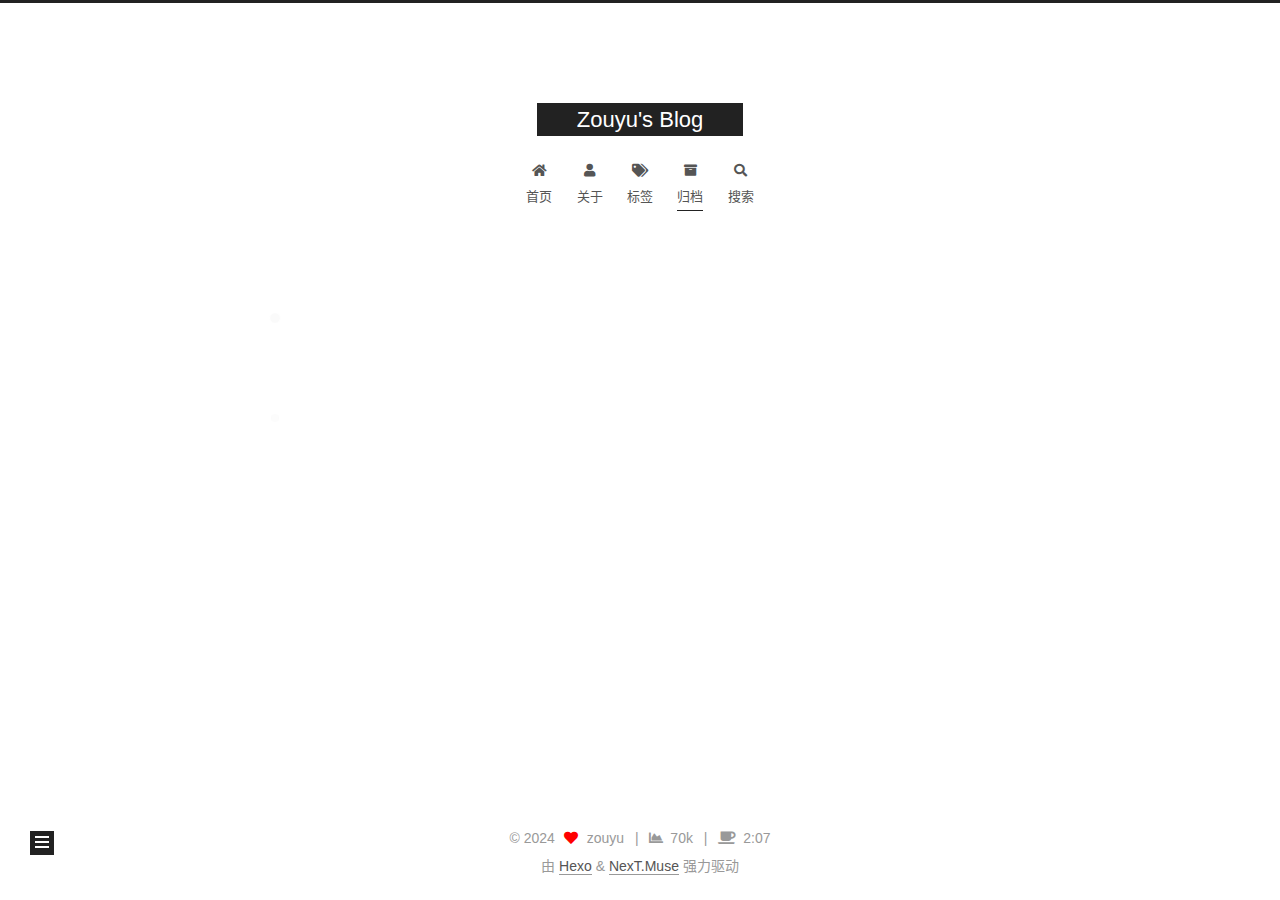
<file: archives/2023/12/index.html>
<!DOCTYPE html>
<html lang="zh-CN">
<head>
  <meta charset="UTF-8">
<meta name="viewport" content="width=device-width, initial-scale=1, maximum-scale=2">
<meta name="theme-color" content="#222">
<meta name="generator" content="Hexo 7.0.0">
  <link rel="apple-touch-icon" sizes="180x180" href="/images/apple-touch-icon-next.png">
  <link rel="icon" type="image/png" sizes="32x32" href="/images/favicon-32x32-next.png">
  <link rel="icon" type="image/png" sizes="16x16" href="/images/favicon-16x16-next.png">
  <link rel="mask-icon" href="/images/logo.svg" color="#222">

<link rel="stylesheet" href="/css/main.css">


<link rel="stylesheet" href="/lib/font-awesome/css/all.min.css">

<script id="hexo-configurations">
    var NexT = window.NexT || {};
    var CONFIG = {"hostname":"example.com","root":"/","scheme":"Muse","version":"7.8.0","exturl":false,"sidebar":{"position":"left","display":"post","padding":18,"offset":12,"onmobile":false},"copycode":{"enable":false,"show_result":false,"style":null},"back2top":{"enable":true,"sidebar":false,"scrollpercent":false},"bookmark":{"enable":false,"color":"#222","save":"auto"},"fancybox":false,"mediumzoom":false,"lazyload":false,"pangu":false,"comments":{"style":"tabs","active":null,"storage":true,"lazyload":false,"nav":null},"algolia":{"hits":{"per_page":10},"labels":{"input_placeholder":"Search for Posts","hits_empty":"We didn't find any results for the search: ${query}","hits_stats":"${hits} results found in ${time} ms"}},"localsearch":{"enable":true,"trigger":"auto","top_n_per_article":1,"unescape":false,"preload":false},"motion":{"enable":true,"async":false,"transition":{"post_block":"fadeIn","post_header":"slideDownIn","post_body":"slideDownIn","coll_header":"slideLeftIn","sidebar":"slideUpIn"}},"path":"search.xml"};
  </script>

  <meta property="og:type" content="website">
<meta property="og:title" content="Zouyu&#39;s Blog">
<meta property="og:url" content="http://example.com/archives/2023/12/index.html">
<meta property="og:site_name" content="Zouyu&#39;s Blog">
<meta property="og:locale" content="zh_CN">
<meta property="article:author" content="zouyu">
<meta name="twitter:card" content="summary">

<link rel="canonical" href="http://example.com/archives/2023/12/">


<script id="page-configurations">
  // https://hexo.io/docs/variables.html
  CONFIG.page = {
    sidebar: "",
    isHome : false,
    isPost : false,
    lang   : 'zh-CN'
  };
</script>

  <title>归档 | Zouyu's Blog</title>
  






  <noscript>
  <style>
  .use-motion .brand,
  .use-motion .menu-item,
  .sidebar-inner,
  .use-motion .post-block,
  .use-motion .pagination,
  .use-motion .comments,
  .use-motion .post-header,
  .use-motion .post-body,
  .use-motion .collection-header { opacity: initial; }

  .use-motion .site-title,
  .use-motion .site-subtitle {
    opacity: initial;
    top: initial;
  }

  .use-motion .logo-line-before i { left: initial; }
  .use-motion .logo-line-after i { right: initial; }
  </style>
</noscript>

</head>

<body itemscope itemtype="http://schema.org/WebPage">
  <div class="container use-motion">
    <div class="headband"></div>

    <header class="header" itemscope itemtype="http://schema.org/WPHeader">
      <div class="header-inner"><div class="site-brand-container">
  <div class="site-nav-toggle">
    <div class="toggle" aria-label="切换导航栏">
      <span class="toggle-line toggle-line-first"></span>
      <span class="toggle-line toggle-line-middle"></span>
      <span class="toggle-line toggle-line-last"></span>
    </div>
  </div>

  <div class="site-meta">

    <a href="/" class="brand" rel="start">
      <span class="logo-line-before"><i></i></span>
      <h1 class="site-title">Zouyu's Blog</h1>
      <span class="logo-line-after"><i></i></span>
    </a>
  </div>

  <div class="site-nav-right">
    <div class="toggle popup-trigger">
        <i class="fa fa-search fa-fw fa-lg"></i>
    </div>
  </div>
</div>




<nav class="site-nav">
  <ul id="menu" class="main-menu menu">
        <li class="menu-item menu-item-home">

    <a href="/" rel="section"><i class="fa fa-home fa-fw"></i>首页</a>

  </li>
        <li class="menu-item menu-item-about">

    <a href="/about/" rel="section"><i class="fa fa-user fa-fw"></i>关于</a>

  </li>
        <li class="menu-item menu-item-tags">

    <a href="/tags/" rel="section"><i class="fa fa-tags fa-fw"></i>标签</a>

  </li>
        <li class="menu-item menu-item-archives">

    <a href="/archives/" rel="section"><i class="fa fa-archive fa-fw"></i>归档</a>

  </li>
      <li class="menu-item menu-item-search">
        <a role="button" class="popup-trigger"><i class="fa fa-search fa-fw"></i>搜索
        </a>
      </li>
  </ul>
</nav>



  <div class="search-pop-overlay">
    <div class="popup search-popup">
        <div class="search-header">
  <span class="search-icon">
    <i class="fa fa-search"></i>
  </span>
  <div class="search-input-container">
    <input autocomplete="off" autocapitalize="off"
           placeholder="搜索..." spellcheck="false"
           type="search" class="search-input">
  </div>
  <span class="popup-btn-close">
    <i class="fa fa-times-circle"></i>
  </span>
</div>
<div id="search-result">
  <div id="no-result">
    <i class="fa fa-spinner fa-pulse fa-5x fa-fw"></i>
  </div>
</div>

    </div>
  </div>

</div>
    </header>

    
  <div class="back-to-top">
    <i class="fa fa-arrow-up"></i>
    <span>0%</span>
  </div>


    <main class="main">
      <div class="main-inner">
        <div class="content-wrap">
          

          <div class="content archive">
            

  
  
  
  <div class="post-block">
    <div class="posts-collapse">
      <div class="collection-title">
        <span class="collection-header">嗯..! 目前共计 4 篇日志。 继续努力。</span>
      </div>

      
    <div class="collection-year">
      <span class="collection-header">2023</span>
    </div>

  <article itemscope itemtype="http://schema.org/Article">
    <header class="post-header">

      <div class="post-meta">
        <time itemprop="dateCreated"
              datetime="2023-12-27T00:20:31+08:00"
              content="2023-12-27">
          12-27
        </time>
      </div>

      <div class="post-title">
          <a class="post-title-link" href="/2023/12/27/My-New-Post/" itemprop="url">
            <span itemprop="name">My New Post</span>
          </a>
      </div>

    </header>
  </article>

  <article itemscope itemtype="http://schema.org/Article">
    <header class="post-header">

      <div class="post-meta">
        <time itemprop="dateCreated"
              datetime="2023-12-27T00:12:09+08:00"
              content="2023-12-27">
          12-27
        </time>
      </div>

      <div class="post-title">
          <a class="post-title-link" href="/2023/12/27/hello-world/" itemprop="url">
            <span itemprop="name">Hello World</span>
          </a>
      </div>

    </header>
  </article>


    </div>
  </div>
  
  
  

  



          </div>
          

<script>
  window.addEventListener('tabs:register', () => {
    let { activeClass } = CONFIG.comments;
    if (CONFIG.comments.storage) {
      activeClass = localStorage.getItem('comments_active') || activeClass;
    }
    if (activeClass) {
      let activeTab = document.querySelector(`a[href="#comment-${activeClass}"]`);
      if (activeTab) {
        activeTab.click();
      }
    }
  });
  if (CONFIG.comments.storage) {
    window.addEventListener('tabs:click', event => {
      if (!event.target.matches('.tabs-comment .tab-content .tab-pane')) return;
      let commentClass = event.target.classList[1];
      localStorage.setItem('comments_active', commentClass);
    });
  }
</script>

        </div>
          
  
  <div class="toggle sidebar-toggle">
    <span class="toggle-line toggle-line-first"></span>
    <span class="toggle-line toggle-line-middle"></span>
    <span class="toggle-line toggle-line-last"></span>
  </div>

  <aside class="sidebar">
    <div class="sidebar-inner">

      <ul class="sidebar-nav motion-element">
        <li class="sidebar-nav-toc">
          文章目录
        </li>
        <li class="sidebar-nav-overview">
          站点概览
        </li>
      </ul>

      <!--noindex-->
      <div class="post-toc-wrap sidebar-panel">
      </div>
      <!--/noindex-->

      <div class="site-overview-wrap sidebar-panel">
        <div class="site-author motion-element" itemprop="author" itemscope itemtype="http://schema.org/Person">
  <p class="site-author-name" itemprop="name">zouyu</p>
  <div class="site-description" itemprop="description"></div>
</div>
<div class="site-state-wrap motion-element">
  <nav class="site-state">
      <div class="site-state-item site-state-posts">
          <a href="/archives/">
        
          <span class="site-state-item-count">4</span>
          <span class="site-state-item-name">日志</span>
        </a>
      </div>
  </nav>
</div>



      </div>

    </div>
  </aside>
  <div id="sidebar-dimmer"></div>


      </div>
    </main>

    <footer class="footer">
      <div class="footer-inner">
        

        

<div class="copyright">
  
  &copy; 
  <span itemprop="copyrightYear">2024</span>
  <span class="with-love">
    <i class="fa fa-heart"></i>
  </span>
  <span class="author" itemprop="copyrightHolder">zouyu</span>
    <span class="post-meta-divider">|</span>
    <span class="post-meta-item-icon">
      <i class="fa fa-chart-area"></i>
    </span>
    <span title="站点总字数">70k</span>
    <span class="post-meta-divider">|</span>
    <span class="post-meta-item-icon">
      <i class="fa fa-coffee"></i>
    </span>
    <span title="站点阅读时长">2:07</span>
</div>
  <div class="powered-by">由 <a href="https://hexo.io/" class="theme-link" rel="noopener" target="_blank">Hexo</a> & <a href="https://muse.theme-next.org/" class="theme-link" rel="noopener" target="_blank">NexT.Muse</a> 强力驱动
  </div>

        








      </div>
    </footer>
  </div>

  
  <script src="/lib/anime.min.js"></script>
  <script src="/lib/velocity/velocity.min.js"></script>
  <script src="/lib/velocity/velocity.ui.min.js"></script>

<script src="/js/utils.js"></script>

<script src="/js/motion.js"></script>


<script src="/js/schemes/muse.js"></script>


<script src="/js/next-boot.js"></script>




  




  
<script src="/js/local-search.js"></script>













  

  

</body>
</html>
</file>
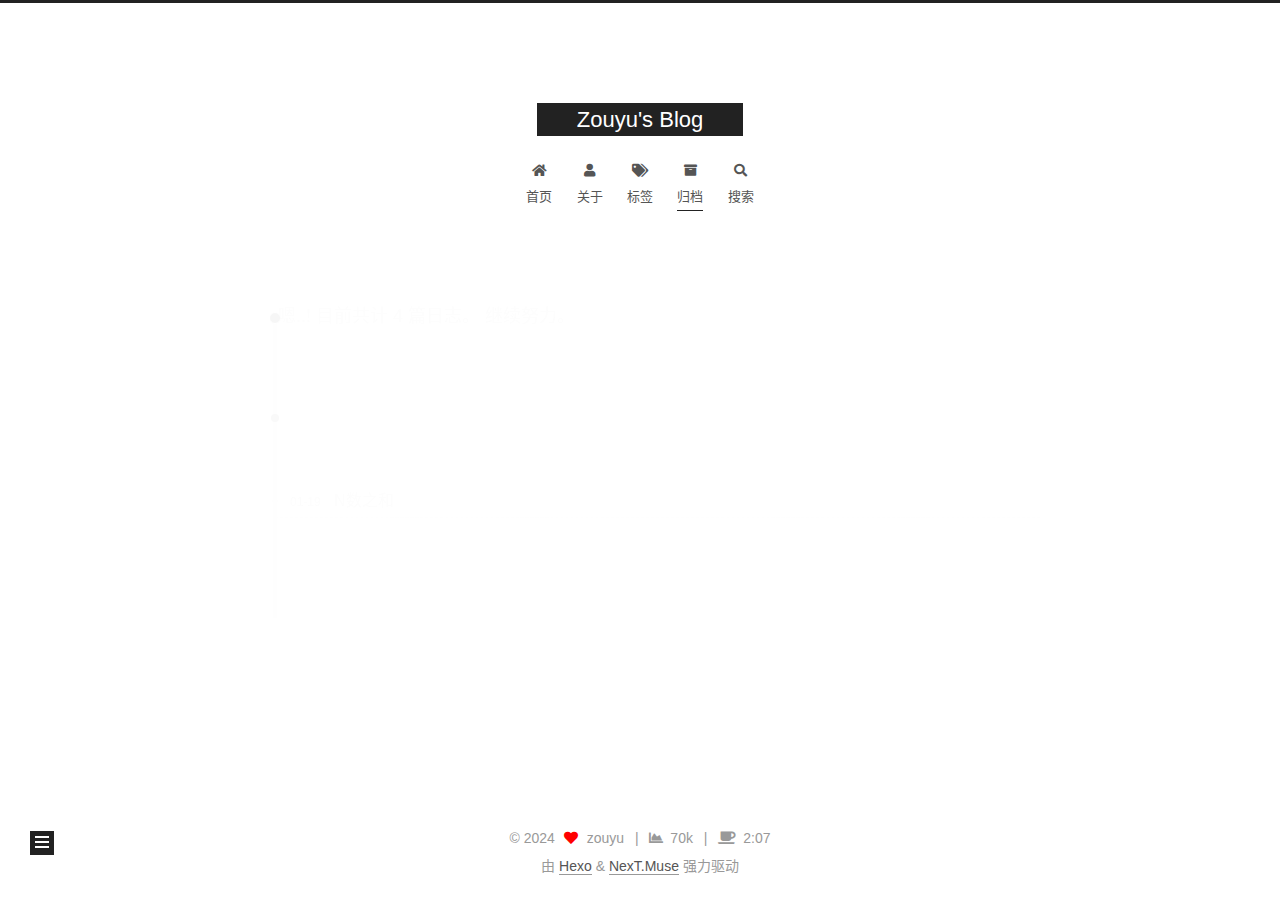
<file: archives/2024/01/index.html>
<!DOCTYPE html>
<html lang="zh-CN">
<head>
  <meta charset="UTF-8">
<meta name="viewport" content="width=device-width, initial-scale=1, maximum-scale=2">
<meta name="theme-color" content="#222">
<meta name="generator" content="Hexo 7.0.0">
  <link rel="apple-touch-icon" sizes="180x180" href="/images/apple-touch-icon-next.png">
  <link rel="icon" type="image/png" sizes="32x32" href="/images/favicon-32x32-next.png">
  <link rel="icon" type="image/png" sizes="16x16" href="/images/favicon-16x16-next.png">
  <link rel="mask-icon" href="/images/logo.svg" color="#222">

<link rel="stylesheet" href="/css/main.css">


<link rel="stylesheet" href="/lib/font-awesome/css/all.min.css">

<script id="hexo-configurations">
    var NexT = window.NexT || {};
    var CONFIG = {"hostname":"example.com","root":"/","scheme":"Muse","version":"7.8.0","exturl":false,"sidebar":{"position":"left","display":"post","padding":18,"offset":12,"onmobile":false},"copycode":{"enable":false,"show_result":false,"style":null},"back2top":{"enable":true,"sidebar":false,"scrollpercent":false},"bookmark":{"enable":false,"color":"#222","save":"auto"},"fancybox":false,"mediumzoom":false,"lazyload":false,"pangu":false,"comments":{"style":"tabs","active":null,"storage":true,"lazyload":false,"nav":null},"algolia":{"hits":{"per_page":10},"labels":{"input_placeholder":"Search for Posts","hits_empty":"We didn't find any results for the search: ${query}","hits_stats":"${hits} results found in ${time} ms"}},"localsearch":{"enable":true,"trigger":"auto","top_n_per_article":1,"unescape":false,"preload":false},"motion":{"enable":true,"async":false,"transition":{"post_block":"fadeIn","post_header":"slideDownIn","post_body":"slideDownIn","coll_header":"slideLeftIn","sidebar":"slideUpIn"}},"path":"search.xml"};
  </script>

  <meta property="og:type" content="website">
<meta property="og:title" content="Zouyu&#39;s Blog">
<meta property="og:url" content="http://example.com/archives/2024/01/index.html">
<meta property="og:site_name" content="Zouyu&#39;s Blog">
<meta property="og:locale" content="zh_CN">
<meta property="article:author" content="zouyu">
<meta name="twitter:card" content="summary">

<link rel="canonical" href="http://example.com/archives/2024/01/">


<script id="page-configurations">
  // https://hexo.io/docs/variables.html
  CONFIG.page = {
    sidebar: "",
    isHome : false,
    isPost : false,
    lang   : 'zh-CN'
  };
</script>

  <title>归档 | Zouyu's Blog</title>
  






  <noscript>
  <style>
  .use-motion .brand,
  .use-motion .menu-item,
  .sidebar-inner,
  .use-motion .post-block,
  .use-motion .pagination,
  .use-motion .comments,
  .use-motion .post-header,
  .use-motion .post-body,
  .use-motion .collection-header { opacity: initial; }

  .use-motion .site-title,
  .use-motion .site-subtitle {
    opacity: initial;
    top: initial;
  }

  .use-motion .logo-line-before i { left: initial; }
  .use-motion .logo-line-after i { right: initial; }
  </style>
</noscript>

</head>

<body itemscope itemtype="http://schema.org/WebPage">
  <div class="container use-motion">
    <div class="headband"></div>

    <header class="header" itemscope itemtype="http://schema.org/WPHeader">
      <div class="header-inner"><div class="site-brand-container">
  <div class="site-nav-toggle">
    <div class="toggle" aria-label="切换导航栏">
      <span class="toggle-line toggle-line-first"></span>
      <span class="toggle-line toggle-line-middle"></span>
      <span class="toggle-line toggle-line-last"></span>
    </div>
  </div>

  <div class="site-meta">

    <a href="/" class="brand" rel="start">
      <span class="logo-line-before"><i></i></span>
      <h1 class="site-title">Zouyu's Blog</h1>
      <span class="logo-line-after"><i></i></span>
    </a>
  </div>

  <div class="site-nav-right">
    <div class="toggle popup-trigger">
        <i class="fa fa-search fa-fw fa-lg"></i>
    </div>
  </div>
</div>




<nav class="site-nav">
  <ul id="menu" class="main-menu menu">
        <li class="menu-item menu-item-home">

    <a href="/" rel="section"><i class="fa fa-home fa-fw"></i>首页</a>

  </li>
        <li class="menu-item menu-item-about">

    <a href="/about/" rel="section"><i class="fa fa-user fa-fw"></i>关于</a>

  </li>
        <li class="menu-item menu-item-tags">

    <a href="/tags/" rel="section"><i class="fa fa-tags fa-fw"></i>标签</a>

  </li>
        <li class="menu-item menu-item-archives">

    <a href="/archives/" rel="section"><i class="fa fa-archive fa-fw"></i>归档</a>

  </li>
      <li class="menu-item menu-item-search">
        <a role="button" class="popup-trigger"><i class="fa fa-search fa-fw"></i>搜索
        </a>
      </li>
  </ul>
</nav>



  <div class="search-pop-overlay">
    <div class="popup search-popup">
        <div class="search-header">
  <span class="search-icon">
    <i class="fa fa-search"></i>
  </span>
  <div class="search-input-container">
    <input autocomplete="off" autocapitalize="off"
           placeholder="搜索..." spellcheck="false"
           type="search" class="search-input">
  </div>
  <span class="popup-btn-close">
    <i class="fa fa-times-circle"></i>
  </span>
</div>
<div id="search-result">
  <div id="no-result">
    <i class="fa fa-spinner fa-pulse fa-5x fa-fw"></i>
  </div>
</div>

    </div>
  </div>

</div>
    </header>

    
  <div class="back-to-top">
    <i class="fa fa-arrow-up"></i>
    <span>0%</span>
  </div>


    <main class="main">
      <div class="main-inner">
        <div class="content-wrap">
          

          <div class="content archive">
            

  
  
  
  <div class="post-block">
    <div class="posts-collapse">
      <div class="collection-title">
        <span class="collection-header">嗯..! 目前共计 4 篇日志。 继续努力。</span>
      </div>

      
    <div class="collection-year">
      <span class="collection-header">2024</span>
    </div>

  <article itemscope itemtype="http://schema.org/Article">
    <header class="post-header">

      <div class="post-meta">
        <time itemprop="dateCreated"
              datetime="2024-01-19T18:28:27+08:00"
              content="2024-01-19">
          01-19
        </time>
      </div>

      <div class="post-title">
          <a class="post-title-link" href="/2024/01/19/N%E6%95%B0%E4%B9%8B%E5%92%8C/" itemprop="url">
            <span itemprop="name">N数之和</span>
          </a>
      </div>

    </header>
  </article>

  <article itemscope itemtype="http://schema.org/Article">
    <header class="post-header">

      <div class="post-meta">
        <time itemprop="dateCreated"
              datetime="2024-01-16T17:59:41+08:00"
              content="2024-01-16">
          01-16
        </time>
      </div>

      <div class="post-title">
          <a class="post-title-link" href="/2024/01/16/%E5%89%91%E6%8C%87Offer/" itemprop="url">
            <span itemprop="name">剑指Offer</span>
          </a>
      </div>

    </header>
  </article>


    </div>
  </div>
  
  
  

  



          </div>
          

<script>
  window.addEventListener('tabs:register', () => {
    let { activeClass } = CONFIG.comments;
    if (CONFIG.comments.storage) {
      activeClass = localStorage.getItem('comments_active') || activeClass;
    }
    if (activeClass) {
      let activeTab = document.querySelector(`a[href="#comment-${activeClass}"]`);
      if (activeTab) {
        activeTab.click();
      }
    }
  });
  if (CONFIG.comments.storage) {
    window.addEventListener('tabs:click', event => {
      if (!event.target.matches('.tabs-comment .tab-content .tab-pane')) return;
      let commentClass = event.target.classList[1];
      localStorage.setItem('comments_active', commentClass);
    });
  }
</script>

        </div>
          
  
  <div class="toggle sidebar-toggle">
    <span class="toggle-line toggle-line-first"></span>
    <span class="toggle-line toggle-line-middle"></span>
    <span class="toggle-line toggle-line-last"></span>
  </div>

  <aside class="sidebar">
    <div class="sidebar-inner">

      <ul class="sidebar-nav motion-element">
        <li class="sidebar-nav-toc">
          文章目录
        </li>
        <li class="sidebar-nav-overview">
          站点概览
        </li>
      </ul>

      <!--noindex-->
      <div class="post-toc-wrap sidebar-panel">
      </div>
      <!--/noindex-->

      <div class="site-overview-wrap sidebar-panel">
        <div class="site-author motion-element" itemprop="author" itemscope itemtype="http://schema.org/Person">
  <p class="site-author-name" itemprop="name">zouyu</p>
  <div class="site-description" itemprop="description"></div>
</div>
<div class="site-state-wrap motion-element">
  <nav class="site-state">
      <div class="site-state-item site-state-posts">
          <a href="/archives/">
        
          <span class="site-state-item-count">4</span>
          <span class="site-state-item-name">日志</span>
        </a>
      </div>
  </nav>
</div>



      </div>

    </div>
  </aside>
  <div id="sidebar-dimmer"></div>


      </div>
    </main>

    <footer class="footer">
      <div class="footer-inner">
        

        

<div class="copyright">
  
  &copy; 
  <span itemprop="copyrightYear">2024</span>
  <span class="with-love">
    <i class="fa fa-heart"></i>
  </span>
  <span class="author" itemprop="copyrightHolder">zouyu</span>
    <span class="post-meta-divider">|</span>
    <span class="post-meta-item-icon">
      <i class="fa fa-chart-area"></i>
    </span>
    <span title="站点总字数">70k</span>
    <span class="post-meta-divider">|</span>
    <span class="post-meta-item-icon">
      <i class="fa fa-coffee"></i>
    </span>
    <span title="站点阅读时长">2:07</span>
</div>
  <div class="powered-by">由 <a href="https://hexo.io/" class="theme-link" rel="noopener" target="_blank">Hexo</a> & <a href="https://muse.theme-next.org/" class="theme-link" rel="noopener" target="_blank">NexT.Muse</a> 强力驱动
  </div>

        








      </div>
    </footer>
  </div>

  
  <script src="/lib/anime.min.js"></script>
  <script src="/lib/velocity/velocity.min.js"></script>
  <script src="/lib/velocity/velocity.ui.min.js"></script>

<script src="/js/utils.js"></script>

<script src="/js/motion.js"></script>


<script src="/js/schemes/muse.js"></script>


<script src="/js/next-boot.js"></script>




  




  
<script src="/js/local-search.js"></script>













  

  

</body>
</html>
</file>
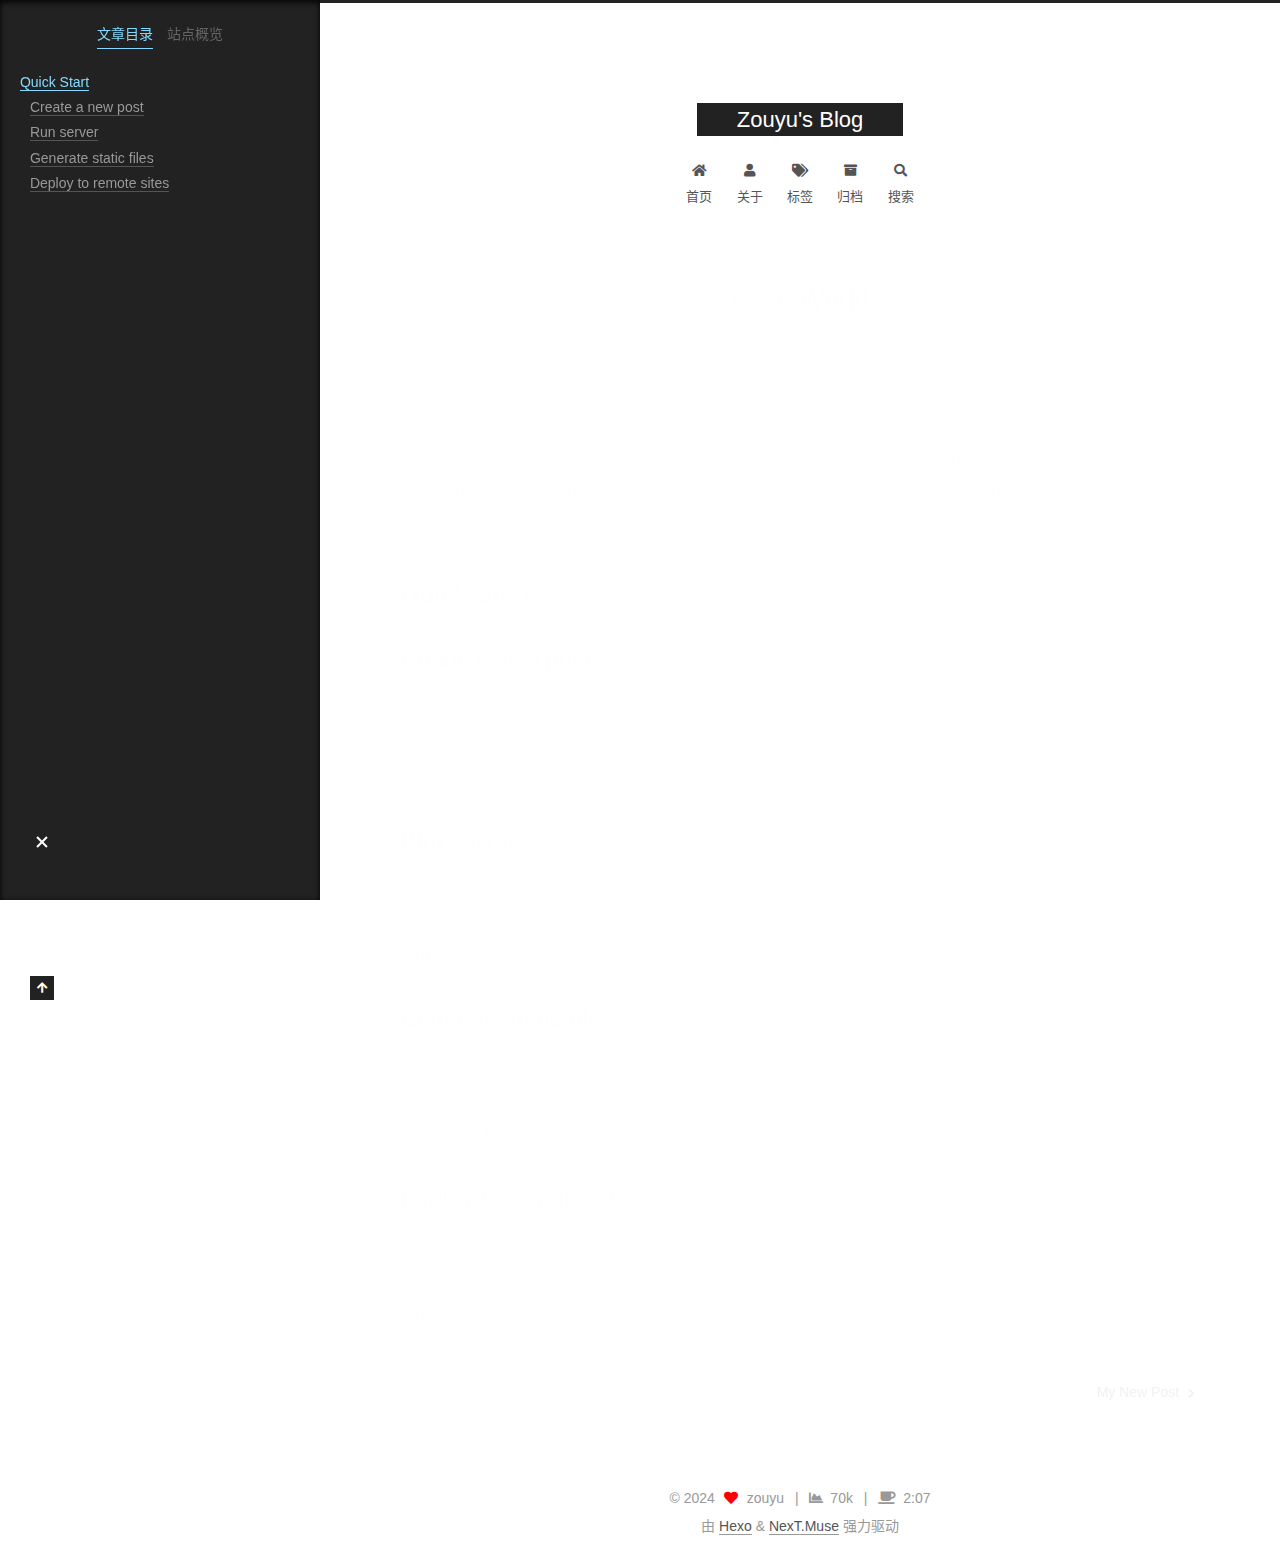
<file: 2023/12/27/hello-world/index.html>
<!DOCTYPE html>
<html lang="zh-CN">
<head>
  <meta charset="UTF-8">
<meta name="viewport" content="width=device-width, initial-scale=1, maximum-scale=2">
<meta name="theme-color" content="#222">
<meta name="generator" content="Hexo 7.0.0">
  <link rel="apple-touch-icon" sizes="180x180" href="/images/apple-touch-icon-next.png">
  <link rel="icon" type="image/png" sizes="32x32" href="/images/favicon-32x32-next.png">
  <link rel="icon" type="image/png" sizes="16x16" href="/images/favicon-16x16-next.png">
  <link rel="mask-icon" href="/images/logo.svg" color="#222">

<link rel="stylesheet" href="/css/main.css">


<link rel="stylesheet" href="/lib/font-awesome/css/all.min.css">

<script id="hexo-configurations">
    var NexT = window.NexT || {};
    var CONFIG = {"hostname":"example.com","root":"/","scheme":"Muse","version":"7.8.0","exturl":false,"sidebar":{"position":"left","display":"post","padding":18,"offset":12,"onmobile":false},"copycode":{"enable":false,"show_result":false,"style":null},"back2top":{"enable":true,"sidebar":false,"scrollpercent":false},"bookmark":{"enable":false,"color":"#222","save":"auto"},"fancybox":false,"mediumzoom":false,"lazyload":false,"pangu":false,"comments":{"style":"tabs","active":null,"storage":true,"lazyload":false,"nav":null},"algolia":{"hits":{"per_page":10},"labels":{"input_placeholder":"Search for Posts","hits_empty":"We didn't find any results for the search: ${query}","hits_stats":"${hits} results found in ${time} ms"}},"localsearch":{"enable":true,"trigger":"auto","top_n_per_article":1,"unescape":false,"preload":false},"motion":{"enable":true,"async":false,"transition":{"post_block":"fadeIn","post_header":"slideDownIn","post_body":"slideDownIn","coll_header":"slideLeftIn","sidebar":"slideUpIn"}},"path":"search.xml"};
  </script>

  <meta name="description" content="Welcome to Hexo! This is your very first post. Check documentation for more info. If you get any problems when using Hexo, you can find the answer in troubleshooting or you can ask me on GitHub. Quick">
<meta property="og:type" content="article">
<meta property="og:title" content="Hello World">
<meta property="og:url" content="http://example.com/2023/12/27/hello-world/index.html">
<meta property="og:site_name" content="Zouyu&#39;s Blog">
<meta property="og:description" content="Welcome to Hexo! This is your very first post. Check documentation for more info. If you get any problems when using Hexo, you can find the answer in troubleshooting or you can ask me on GitHub. Quick">
<meta property="og:locale" content="zh_CN">
<meta property="article:published_time" content="2023-12-26T16:12:09.502Z">
<meta property="article:modified_time" content="2023-12-26T16:12:09.502Z">
<meta property="article:author" content="zouyu">
<meta name="twitter:card" content="summary">

<link rel="canonical" href="http://example.com/2023/12/27/hello-world/">


<script id="page-configurations">
  // https://hexo.io/docs/variables.html
  CONFIG.page = {
    sidebar: "",
    isHome : false,
    isPost : true,
    lang   : 'zh-CN'
  };
</script>

  <title>Hello World | Zouyu's Blog</title>
  






  <noscript>
  <style>
  .use-motion .brand,
  .use-motion .menu-item,
  .sidebar-inner,
  .use-motion .post-block,
  .use-motion .pagination,
  .use-motion .comments,
  .use-motion .post-header,
  .use-motion .post-body,
  .use-motion .collection-header { opacity: initial; }

  .use-motion .site-title,
  .use-motion .site-subtitle {
    opacity: initial;
    top: initial;
  }

  .use-motion .logo-line-before i { left: initial; }
  .use-motion .logo-line-after i { right: initial; }
  </style>
</noscript>

</head>

<body itemscope itemtype="http://schema.org/WebPage">
  <div class="container use-motion">
    <div class="headband"></div>

    <header class="header" itemscope itemtype="http://schema.org/WPHeader">
      <div class="header-inner"><div class="site-brand-container">
  <div class="site-nav-toggle">
    <div class="toggle" aria-label="切换导航栏">
      <span class="toggle-line toggle-line-first"></span>
      <span class="toggle-line toggle-line-middle"></span>
      <span class="toggle-line toggle-line-last"></span>
    </div>
  </div>

  <div class="site-meta">

    <a href="/" class="brand" rel="start">
      <span class="logo-line-before"><i></i></span>
      <h1 class="site-title">Zouyu's Blog</h1>
      <span class="logo-line-after"><i></i></span>
    </a>
  </div>

  <div class="site-nav-right">
    <div class="toggle popup-trigger">
        <i class="fa fa-search fa-fw fa-lg"></i>
    </div>
  </div>
</div>




<nav class="site-nav">
  <ul id="menu" class="main-menu menu">
        <li class="menu-item menu-item-home">

    <a href="/" rel="section"><i class="fa fa-home fa-fw"></i>首页</a>

  </li>
        <li class="menu-item menu-item-about">

    <a href="/about/" rel="section"><i class="fa fa-user fa-fw"></i>关于</a>

  </li>
        <li class="menu-item menu-item-tags">

    <a href="/tags/" rel="section"><i class="fa fa-tags fa-fw"></i>标签</a>

  </li>
        <li class="menu-item menu-item-archives">

    <a href="/archives/" rel="section"><i class="fa fa-archive fa-fw"></i>归档</a>

  </li>
      <li class="menu-item menu-item-search">
        <a role="button" class="popup-trigger"><i class="fa fa-search fa-fw"></i>搜索
        </a>
      </li>
  </ul>
</nav>



  <div class="search-pop-overlay">
    <div class="popup search-popup">
        <div class="search-header">
  <span class="search-icon">
    <i class="fa fa-search"></i>
  </span>
  <div class="search-input-container">
    <input autocomplete="off" autocapitalize="off"
           placeholder="搜索..." spellcheck="false"
           type="search" class="search-input">
  </div>
  <span class="popup-btn-close">
    <i class="fa fa-times-circle"></i>
  </span>
</div>
<div id="search-result">
  <div id="no-result">
    <i class="fa fa-spinner fa-pulse fa-5x fa-fw"></i>
  </div>
</div>

    </div>
  </div>

</div>
    </header>

    
  <div class="back-to-top">
    <i class="fa fa-arrow-up"></i>
    <span>0%</span>
  </div>


    <main class="main">
      <div class="main-inner">
        <div class="content-wrap">
          

          <div class="content post posts-expand">
            

    
  
  
  <article itemscope itemtype="http://schema.org/Article" class="post-block" lang="zh-CN">
    <link itemprop="mainEntityOfPage" href="http://example.com/2023/12/27/hello-world/">

    <span hidden itemprop="author" itemscope itemtype="http://schema.org/Person">
      <meta itemprop="image" content="/images/avatar.gif">
      <meta itemprop="name" content="zouyu">
      <meta itemprop="description" content="">
    </span>

    <span hidden itemprop="publisher" itemscope itemtype="http://schema.org/Organization">
      <meta itemprop="name" content="Zouyu's Blog">
    </span>
      <header class="post-header">
        <h1 class="post-title" itemprop="name headline">
          Hello World
        </h1>

        <div class="post-meta">
            <span class="post-meta-item">
              <span class="post-meta-item-icon">
                <i class="far fa-calendar"></i>
              </span>
              <span class="post-meta-item-text">发表于</span>

              <time title="创建时间：2023-12-27 00:12:09" itemprop="dateCreated datePublished" datetime="2023-12-27T00:12:09+08:00">2023-12-27</time>
            </span>

          <br>
            <span class="post-meta-item" title="本文字数">
              <span class="post-meta-item-icon">
                <i class="far fa-file-word"></i>
              </span>
                <span class="post-meta-item-text">本文字数：</span>
              <span>367</span>
            </span>
            <span class="post-meta-item" title="阅读时长">
              <span class="post-meta-item-icon">
                <i class="far fa-clock"></i>
              </span>
                <span class="post-meta-item-text">阅读时长 &asymp;</span>
              <span>1 分钟</span>
            </span>

        </div>
      </header>

    
    
    
    <div class="post-body" itemprop="articleBody">

      
        <p>Welcome to <a target="_blank" rel="noopener" href="https://hexo.io/">Hexo</a>! This is your very first post. Check <a target="_blank" rel="noopener" href="https://hexo.io/docs/">documentation</a> for more info. If you get any problems when using Hexo, you can find the answer in <a target="_blank" rel="noopener" href="https://hexo.io/docs/troubleshooting.html">troubleshooting</a> or you can ask me on <a target="_blank" rel="noopener" href="https://github.com/hexojs/hexo/issues">GitHub</a>.</p>
<h2 id="Quick-Start"><a href="#Quick-Start" class="headerlink" title="Quick Start"></a>Quick Start</h2><h3 id="Create-a-new-post"><a href="#Create-a-new-post" class="headerlink" title="Create a new post"></a>Create a new post</h3><figure class="highlight bash"><table><tr><td class="gutter"><pre><span class="line">1</span><br></pre></td><td class="code"><pre><span class="line">$ hexo new <span class="string">&quot;My New Post&quot;</span></span><br></pre></td></tr></table></figure>

<p>More info: <a target="_blank" rel="noopener" href="https://hexo.io/docs/writing.html">Writing</a></p>
<h3 id="Run-server"><a href="#Run-server" class="headerlink" title="Run server"></a>Run server</h3><figure class="highlight bash"><table><tr><td class="gutter"><pre><span class="line">1</span><br></pre></td><td class="code"><pre><span class="line">$ hexo server</span><br></pre></td></tr></table></figure>

<p>More info: <a target="_blank" rel="noopener" href="https://hexo.io/docs/server.html">Server</a></p>
<h3 id="Generate-static-files"><a href="#Generate-static-files" class="headerlink" title="Generate static files"></a>Generate static files</h3><figure class="highlight bash"><table><tr><td class="gutter"><pre><span class="line">1</span><br></pre></td><td class="code"><pre><span class="line">$ hexo generate</span><br></pre></td></tr></table></figure>

<p>More info: <a target="_blank" rel="noopener" href="https://hexo.io/docs/generating.html">Generating</a></p>
<h3 id="Deploy-to-remote-sites"><a href="#Deploy-to-remote-sites" class="headerlink" title="Deploy to remote sites"></a>Deploy to remote sites</h3><figure class="highlight bash"><table><tr><td class="gutter"><pre><span class="line">1</span><br></pre></td><td class="code"><pre><span class="line">$ hexo deploy</span><br></pre></td></tr></table></figure>

<p>More info: <a target="_blank" rel="noopener" href="https://hexo.io/docs/one-command-deployment.html">Deployment</a></p>

    </div>

    
    
    

      <footer class="post-footer">

        


        
    <div class="post-nav">
      <div class="post-nav-item"></div>
      <div class="post-nav-item">
    <a href="/2023/12/27/My-New-Post/" rel="next" title="My New Post">
      My New Post <i class="fa fa-chevron-right"></i>
    </a></div>
    </div>
      </footer>
    
  </article>
  
  
  



          </div>
          

<script>
  window.addEventListener('tabs:register', () => {
    let { activeClass } = CONFIG.comments;
    if (CONFIG.comments.storage) {
      activeClass = localStorage.getItem('comments_active') || activeClass;
    }
    if (activeClass) {
      let activeTab = document.querySelector(`a[href="#comment-${activeClass}"]`);
      if (activeTab) {
        activeTab.click();
      }
    }
  });
  if (CONFIG.comments.storage) {
    window.addEventListener('tabs:click', event => {
      if (!event.target.matches('.tabs-comment .tab-content .tab-pane')) return;
      let commentClass = event.target.classList[1];
      localStorage.setItem('comments_active', commentClass);
    });
  }
</script>

        </div>
          
  
  <div class="toggle sidebar-toggle">
    <span class="toggle-line toggle-line-first"></span>
    <span class="toggle-line toggle-line-middle"></span>
    <span class="toggle-line toggle-line-last"></span>
  </div>

  <aside class="sidebar">
    <div class="sidebar-inner">

      <ul class="sidebar-nav motion-element">
        <li class="sidebar-nav-toc">
          文章目录
        </li>
        <li class="sidebar-nav-overview">
          站点概览
        </li>
      </ul>

      <!--noindex-->
      <div class="post-toc-wrap sidebar-panel">
          <div class="post-toc motion-element"><ol class="nav"><li class="nav-item nav-level-2"><a class="nav-link" href="#Quick-Start"><span class="nav-text">Quick Start</span></a><ol class="nav-child"><li class="nav-item nav-level-3"><a class="nav-link" href="#Create-a-new-post"><span class="nav-text">Create a new post</span></a></li><li class="nav-item nav-level-3"><a class="nav-link" href="#Run-server"><span class="nav-text">Run server</span></a></li><li class="nav-item nav-level-3"><a class="nav-link" href="#Generate-static-files"><span class="nav-text">Generate static files</span></a></li><li class="nav-item nav-level-3"><a class="nav-link" href="#Deploy-to-remote-sites"><span class="nav-text">Deploy to remote sites</span></a></li></ol></li></ol></div>
      </div>
      <!--/noindex-->

      <div class="site-overview-wrap sidebar-panel">
        <div class="site-author motion-element" itemprop="author" itemscope itemtype="http://schema.org/Person">
  <p class="site-author-name" itemprop="name">zouyu</p>
  <div class="site-description" itemprop="description"></div>
</div>
<div class="site-state-wrap motion-element">
  <nav class="site-state">
      <div class="site-state-item site-state-posts">
          <a href="/archives/">
        
          <span class="site-state-item-count">4</span>
          <span class="site-state-item-name">日志</span>
        </a>
      </div>
  </nav>
</div>



      </div>

    </div>
  </aside>
  <div id="sidebar-dimmer"></div>


      </div>
    </main>

    <footer class="footer">
      <div class="footer-inner">
        

        

<div class="copyright">
  
  &copy; 
  <span itemprop="copyrightYear">2024</span>
  <span class="with-love">
    <i class="fa fa-heart"></i>
  </span>
  <span class="author" itemprop="copyrightHolder">zouyu</span>
    <span class="post-meta-divider">|</span>
    <span class="post-meta-item-icon">
      <i class="fa fa-chart-area"></i>
    </span>
    <span title="站点总字数">70k</span>
    <span class="post-meta-divider">|</span>
    <span class="post-meta-item-icon">
      <i class="fa fa-coffee"></i>
    </span>
    <span title="站点阅读时长">2:07</span>
</div>
  <div class="powered-by">由 <a href="https://hexo.io/" class="theme-link" rel="noopener" target="_blank">Hexo</a> & <a href="https://muse.theme-next.org/" class="theme-link" rel="noopener" target="_blank">NexT.Muse</a> 强力驱动
  </div>

        








      </div>
    </footer>
  </div>

  
  <script src="/lib/anime.min.js"></script>
  <script src="/lib/velocity/velocity.min.js"></script>
  <script src="/lib/velocity/velocity.ui.min.js"></script>

<script src="/js/utils.js"></script>

<script src="/js/motion.js"></script>


<script src="/js/schemes/muse.js"></script>


<script src="/js/next-boot.js"></script>




  




  
<script src="/js/local-search.js"></script>













  

  

</body>
</html>
</file>
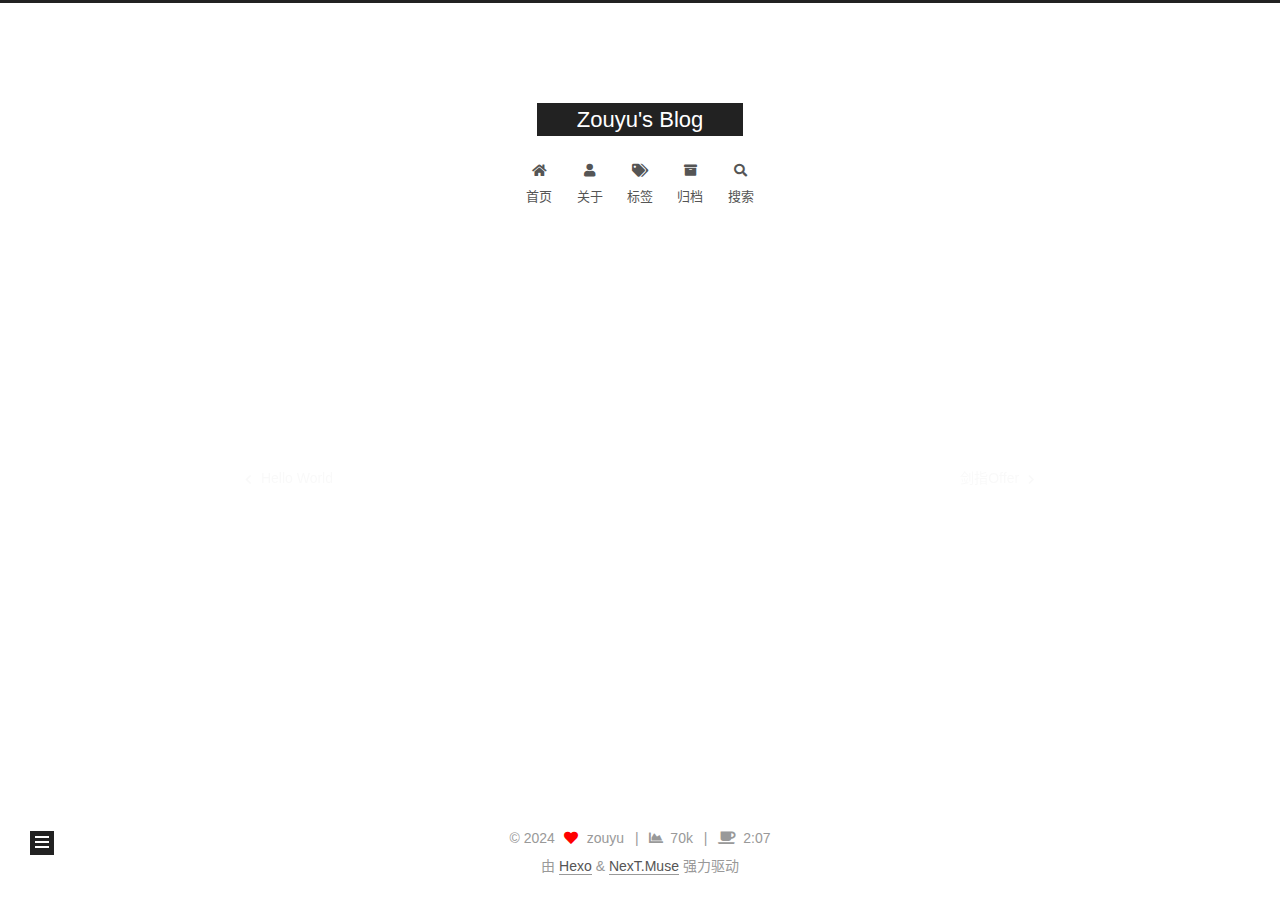
<file: 2023/12/27/My-New-Post/index.html>
<!DOCTYPE html>
<html lang="zh-CN">
<head>
  <meta charset="UTF-8">
<meta name="viewport" content="width=device-width, initial-scale=1, maximum-scale=2">
<meta name="theme-color" content="#222">
<meta name="generator" content="Hexo 7.0.0">
  <link rel="apple-touch-icon" sizes="180x180" href="/images/apple-touch-icon-next.png">
  <link rel="icon" type="image/png" sizes="32x32" href="/images/favicon-32x32-next.png">
  <link rel="icon" type="image/png" sizes="16x16" href="/images/favicon-16x16-next.png">
  <link rel="mask-icon" href="/images/logo.svg" color="#222">

<link rel="stylesheet" href="/css/main.css">


<link rel="stylesheet" href="/lib/font-awesome/css/all.min.css">

<script id="hexo-configurations">
    var NexT = window.NexT || {};
    var CONFIG = {"hostname":"example.com","root":"/","scheme":"Muse","version":"7.8.0","exturl":false,"sidebar":{"position":"left","display":"post","padding":18,"offset":12,"onmobile":false},"copycode":{"enable":false,"show_result":false,"style":null},"back2top":{"enable":true,"sidebar":false,"scrollpercent":false},"bookmark":{"enable":false,"color":"#222","save":"auto"},"fancybox":false,"mediumzoom":false,"lazyload":false,"pangu":false,"comments":{"style":"tabs","active":null,"storage":true,"lazyload":false,"nav":null},"algolia":{"hits":{"per_page":10},"labels":{"input_placeholder":"Search for Posts","hits_empty":"We didn't find any results for the search: ${query}","hits_stats":"${hits} results found in ${time} ms"}},"localsearch":{"enable":true,"trigger":"auto","top_n_per_article":1,"unescape":false,"preload":false},"motion":{"enable":true,"async":false,"transition":{"post_block":"fadeIn","post_header":"slideDownIn","post_body":"slideDownIn","coll_header":"slideLeftIn","sidebar":"slideUpIn"}},"path":"search.xml"};
  </script>

  <meta property="og:type" content="article">
<meta property="og:title" content="My New Post">
<meta property="og:url" content="http://example.com/2023/12/27/My-New-Post/index.html">
<meta property="og:site_name" content="Zouyu&#39;s Blog">
<meta property="og:locale" content="zh_CN">
<meta property="article:published_time" content="2023-12-26T16:20:31.000Z">
<meta property="article:modified_time" content="2023-12-26T16:20:31.902Z">
<meta property="article:author" content="zouyu">
<meta name="twitter:card" content="summary">

<link rel="canonical" href="http://example.com/2023/12/27/My-New-Post/">


<script id="page-configurations">
  // https://hexo.io/docs/variables.html
  CONFIG.page = {
    sidebar: "",
    isHome : false,
    isPost : true,
    lang   : 'zh-CN'
  };
</script>

  <title>My New Post | Zouyu's Blog</title>
  






  <noscript>
  <style>
  .use-motion .brand,
  .use-motion .menu-item,
  .sidebar-inner,
  .use-motion .post-block,
  .use-motion .pagination,
  .use-motion .comments,
  .use-motion .post-header,
  .use-motion .post-body,
  .use-motion .collection-header { opacity: initial; }

  .use-motion .site-title,
  .use-motion .site-subtitle {
    opacity: initial;
    top: initial;
  }

  .use-motion .logo-line-before i { left: initial; }
  .use-motion .logo-line-after i { right: initial; }
  </style>
</noscript>

</head>

<body itemscope itemtype="http://schema.org/WebPage">
  <div class="container use-motion">
    <div class="headband"></div>

    <header class="header" itemscope itemtype="http://schema.org/WPHeader">
      <div class="header-inner"><div class="site-brand-container">
  <div class="site-nav-toggle">
    <div class="toggle" aria-label="切换导航栏">
      <span class="toggle-line toggle-line-first"></span>
      <span class="toggle-line toggle-line-middle"></span>
      <span class="toggle-line toggle-line-last"></span>
    </div>
  </div>

  <div class="site-meta">

    <a href="/" class="brand" rel="start">
      <span class="logo-line-before"><i></i></span>
      <h1 class="site-title">Zouyu's Blog</h1>
      <span class="logo-line-after"><i></i></span>
    </a>
  </div>

  <div class="site-nav-right">
    <div class="toggle popup-trigger">
        <i class="fa fa-search fa-fw fa-lg"></i>
    </div>
  </div>
</div>




<nav class="site-nav">
  <ul id="menu" class="main-menu menu">
        <li class="menu-item menu-item-home">

    <a href="/" rel="section"><i class="fa fa-home fa-fw"></i>首页</a>

  </li>
        <li class="menu-item menu-item-about">

    <a href="/about/" rel="section"><i class="fa fa-user fa-fw"></i>关于</a>

  </li>
        <li class="menu-item menu-item-tags">

    <a href="/tags/" rel="section"><i class="fa fa-tags fa-fw"></i>标签</a>

  </li>
        <li class="menu-item menu-item-archives">

    <a href="/archives/" rel="section"><i class="fa fa-archive fa-fw"></i>归档</a>

  </li>
      <li class="menu-item menu-item-search">
        <a role="button" class="popup-trigger"><i class="fa fa-search fa-fw"></i>搜索
        </a>
      </li>
  </ul>
</nav>



  <div class="search-pop-overlay">
    <div class="popup search-popup">
        <div class="search-header">
  <span class="search-icon">
    <i class="fa fa-search"></i>
  </span>
  <div class="search-input-container">
    <input autocomplete="off" autocapitalize="off"
           placeholder="搜索..." spellcheck="false"
           type="search" class="search-input">
  </div>
  <span class="popup-btn-close">
    <i class="fa fa-times-circle"></i>
  </span>
</div>
<div id="search-result">
  <div id="no-result">
    <i class="fa fa-spinner fa-pulse fa-5x fa-fw"></i>
  </div>
</div>

    </div>
  </div>

</div>
    </header>

    
  <div class="back-to-top">
    <i class="fa fa-arrow-up"></i>
    <span>0%</span>
  </div>


    <main class="main">
      <div class="main-inner">
        <div class="content-wrap">
          

          <div class="content post posts-expand">
            

    
  
  
  <article itemscope itemtype="http://schema.org/Article" class="post-block" lang="zh-CN">
    <link itemprop="mainEntityOfPage" href="http://example.com/2023/12/27/My-New-Post/">

    <span hidden itemprop="author" itemscope itemtype="http://schema.org/Person">
      <meta itemprop="image" content="/images/avatar.gif">
      <meta itemprop="name" content="zouyu">
      <meta itemprop="description" content="">
    </span>

    <span hidden itemprop="publisher" itemscope itemtype="http://schema.org/Organization">
      <meta itemprop="name" content="Zouyu's Blog">
    </span>
      <header class="post-header">
        <h1 class="post-title" itemprop="name headline">
          My New Post
        </h1>

        <div class="post-meta">
            <span class="post-meta-item">
              <span class="post-meta-item-icon">
                <i class="far fa-calendar"></i>
              </span>
              <span class="post-meta-item-text">发表于</span>

              <time title="创建时间：2023-12-27 00:20:31" itemprop="dateCreated datePublished" datetime="2023-12-27T00:20:31+08:00">2023-12-27</time>
            </span>

          <br>
            <span class="post-meta-item" title="本文字数">
              <span class="post-meta-item-icon">
                <i class="far fa-file-word"></i>
              </span>
                <span class="post-meta-item-text">本文字数：</span>
              <span>0</span>
            </span>
            <span class="post-meta-item" title="阅读时长">
              <span class="post-meta-item-icon">
                <i class="far fa-clock"></i>
              </span>
                <span class="post-meta-item-text">阅读时长 &asymp;</span>
              <span>1 分钟</span>
            </span>

        </div>
      </header>

    
    
    
    <div class="post-body" itemprop="articleBody">

      
        
    </div>

    
    
    

      <footer class="post-footer">

        


        
    <div class="post-nav">
      <div class="post-nav-item">
    <a href="/2023/12/27/hello-world/" rel="prev" title="Hello World">
      <i class="fa fa-chevron-left"></i> Hello World
    </a></div>
      <div class="post-nav-item">
    <a href="/2024/01/16/%E5%89%91%E6%8C%87Offer/" rel="next" title="剑指Offer">
      剑指Offer <i class="fa fa-chevron-right"></i>
    </a></div>
    </div>
      </footer>
    
  </article>
  
  
  



          </div>
          

<script>
  window.addEventListener('tabs:register', () => {
    let { activeClass } = CONFIG.comments;
    if (CONFIG.comments.storage) {
      activeClass = localStorage.getItem('comments_active') || activeClass;
    }
    if (activeClass) {
      let activeTab = document.querySelector(`a[href="#comment-${activeClass}"]`);
      if (activeTab) {
        activeTab.click();
      }
    }
  });
  if (CONFIG.comments.storage) {
    window.addEventListener('tabs:click', event => {
      if (!event.target.matches('.tabs-comment .tab-content .tab-pane')) return;
      let commentClass = event.target.classList[1];
      localStorage.setItem('comments_active', commentClass);
    });
  }
</script>

        </div>
          
  
  <div class="toggle sidebar-toggle">
    <span class="toggle-line toggle-line-first"></span>
    <span class="toggle-line toggle-line-middle"></span>
    <span class="toggle-line toggle-line-last"></span>
  </div>

  <aside class="sidebar">
    <div class="sidebar-inner">

      <ul class="sidebar-nav motion-element">
        <li class="sidebar-nav-toc">
          文章目录
        </li>
        <li class="sidebar-nav-overview">
          站点概览
        </li>
      </ul>

      <!--noindex-->
      <div class="post-toc-wrap sidebar-panel">
      </div>
      <!--/noindex-->

      <div class="site-overview-wrap sidebar-panel">
        <div class="site-author motion-element" itemprop="author" itemscope itemtype="http://schema.org/Person">
  <p class="site-author-name" itemprop="name">zouyu</p>
  <div class="site-description" itemprop="description"></div>
</div>
<div class="site-state-wrap motion-element">
  <nav class="site-state">
      <div class="site-state-item site-state-posts">
          <a href="/archives/">
        
          <span class="site-state-item-count">4</span>
          <span class="site-state-item-name">日志</span>
        </a>
      </div>
  </nav>
</div>



      </div>

    </div>
  </aside>
  <div id="sidebar-dimmer"></div>


      </div>
    </main>

    <footer class="footer">
      <div class="footer-inner">
        

        

<div class="copyright">
  
  &copy; 
  <span itemprop="copyrightYear">2024</span>
  <span class="with-love">
    <i class="fa fa-heart"></i>
  </span>
  <span class="author" itemprop="copyrightHolder">zouyu</span>
    <span class="post-meta-divider">|</span>
    <span class="post-meta-item-icon">
      <i class="fa fa-chart-area"></i>
    </span>
    <span title="站点总字数">70k</span>
    <span class="post-meta-divider">|</span>
    <span class="post-meta-item-icon">
      <i class="fa fa-coffee"></i>
    </span>
    <span title="站点阅读时长">2:07</span>
</div>
  <div class="powered-by">由 <a href="https://hexo.io/" class="theme-link" rel="noopener" target="_blank">Hexo</a> & <a href="https://muse.theme-next.org/" class="theme-link" rel="noopener" target="_blank">NexT.Muse</a> 强力驱动
  </div>

        








      </div>
    </footer>
  </div>

  
  <script src="/lib/anime.min.js"></script>
  <script src="/lib/velocity/velocity.min.js"></script>
  <script src="/lib/velocity/velocity.ui.min.js"></script>

<script src="/js/utils.js"></script>

<script src="/js/motion.js"></script>


<script src="/js/schemes/muse.js"></script>


<script src="/js/next-boot.js"></script>




  




  
<script src="/js/local-search.js"></script>













  

  

</body>
</html>
</file>
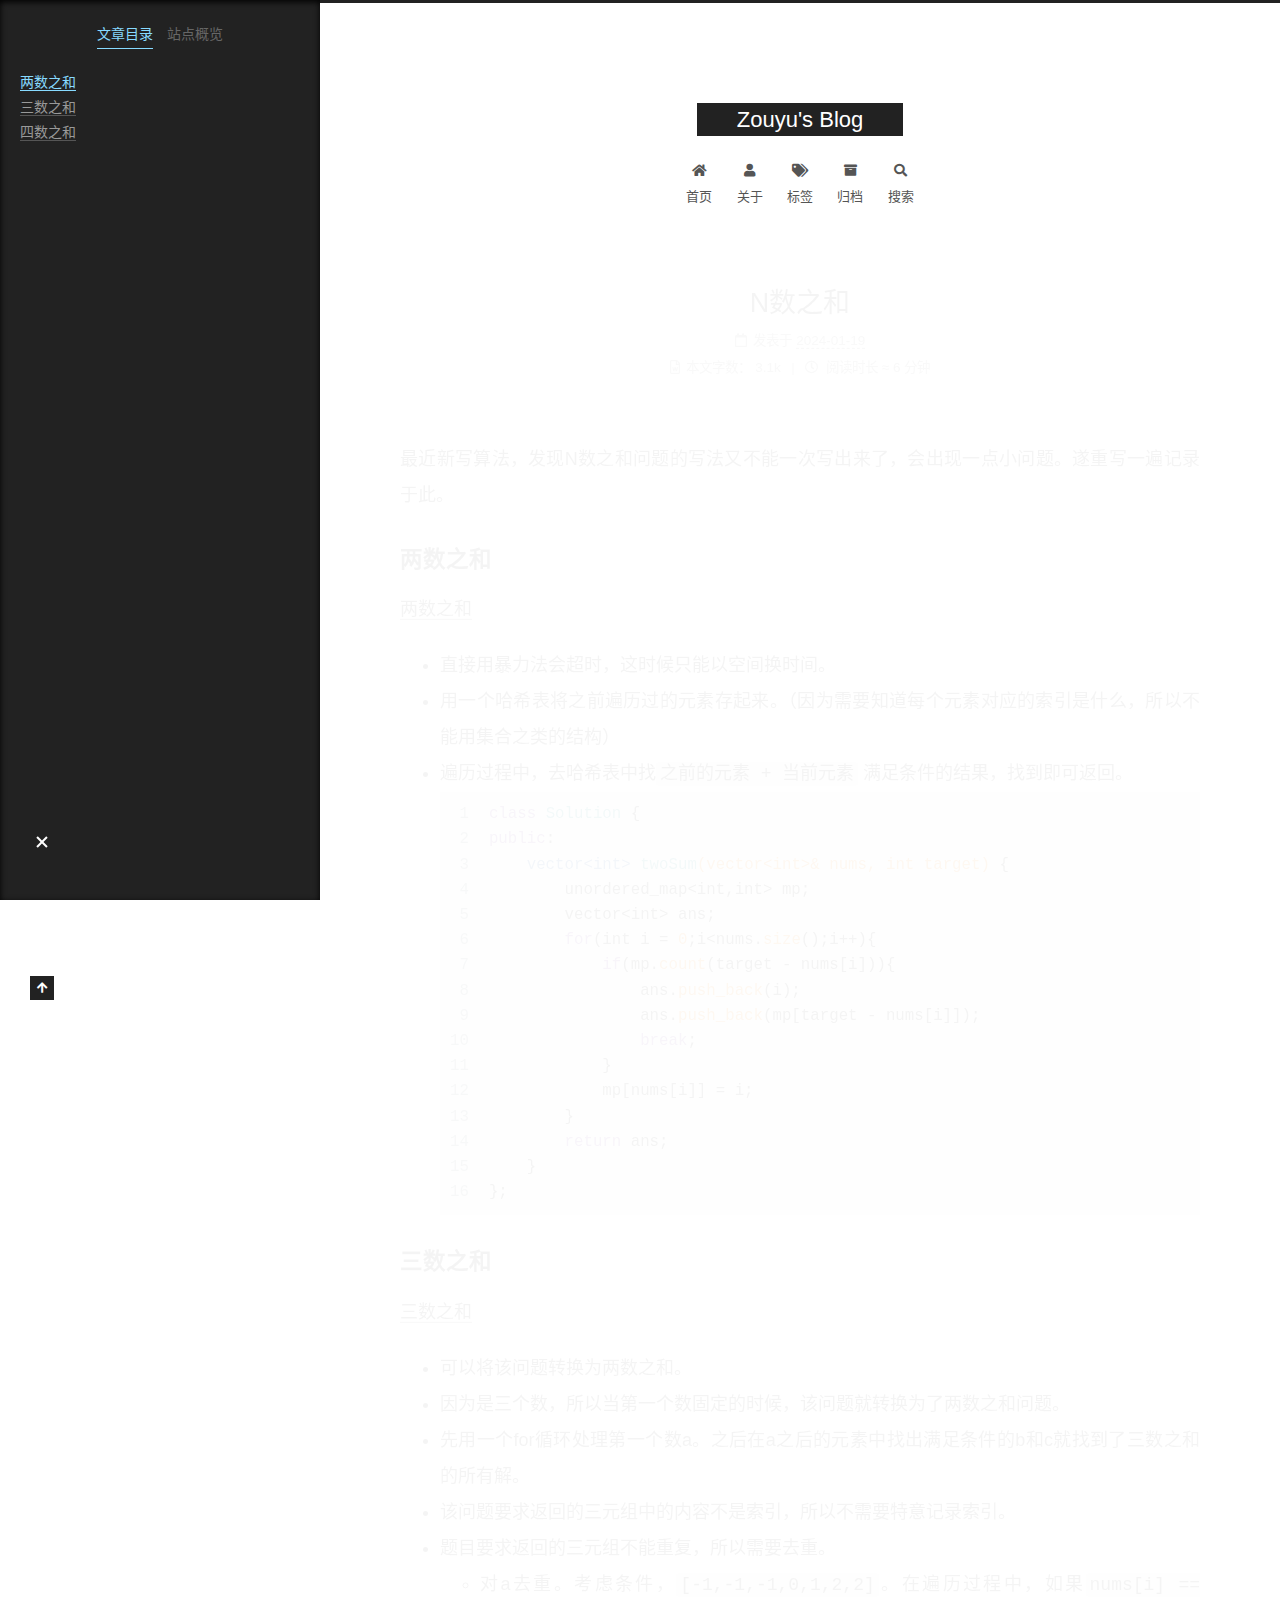
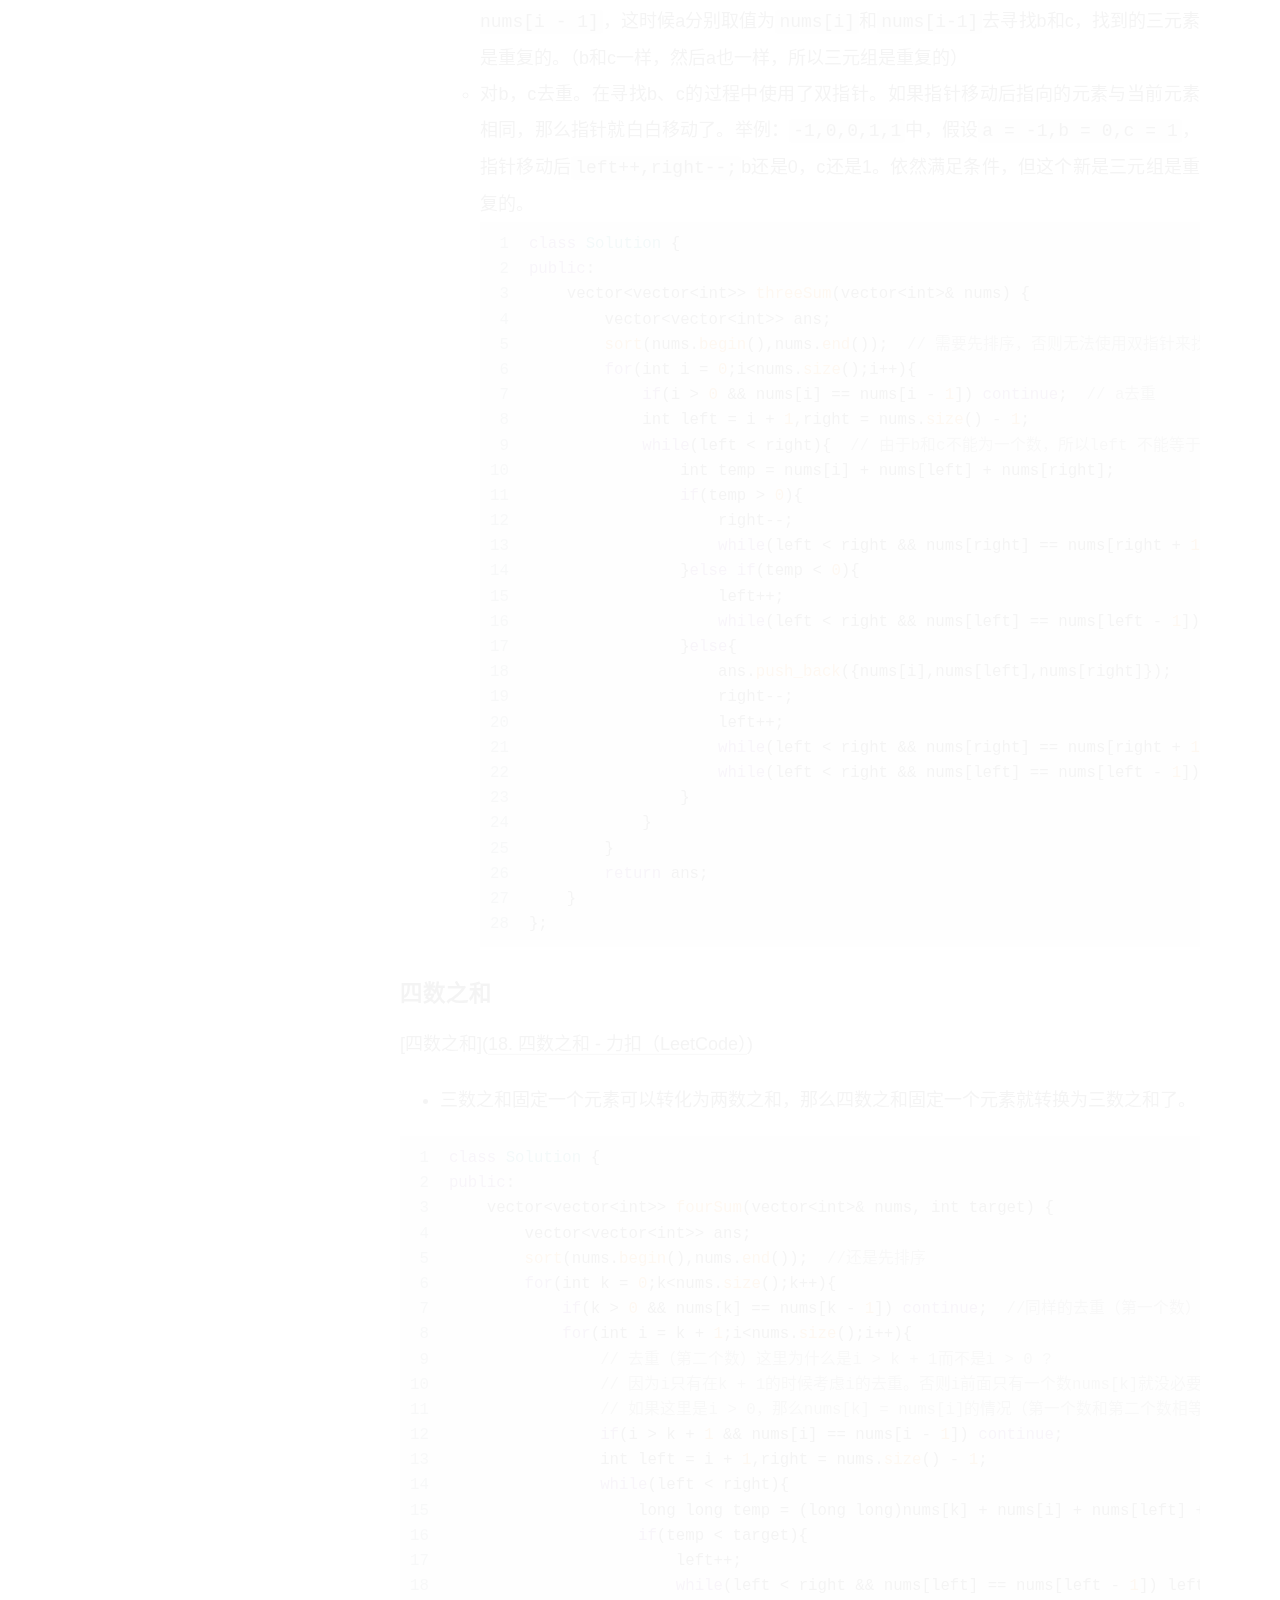
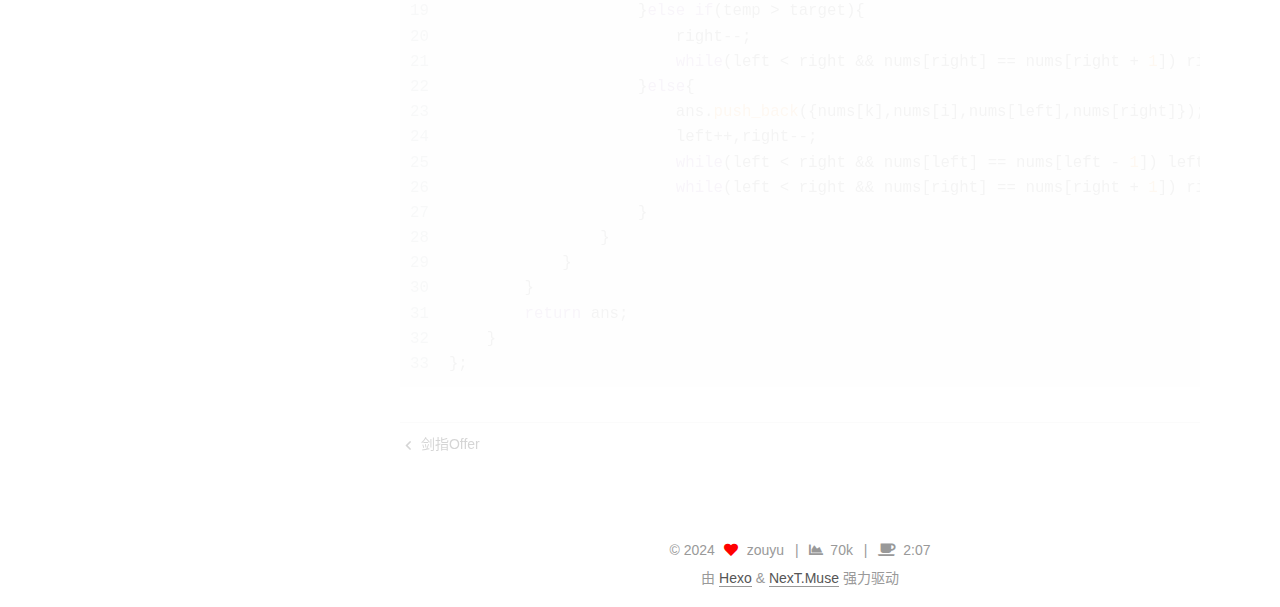
<file: 2024/01/19/N数之和/index.html>
<!DOCTYPE html>
<html lang="zh-CN">
<head>
  <meta charset="UTF-8">
<meta name="viewport" content="width=device-width, initial-scale=1, maximum-scale=2">
<meta name="theme-color" content="#222">
<meta name="generator" content="Hexo 7.0.0">
  <link rel="apple-touch-icon" sizes="180x180" href="/images/apple-touch-icon-next.png">
  <link rel="icon" type="image/png" sizes="32x32" href="/images/favicon-32x32-next.png">
  <link rel="icon" type="image/png" sizes="16x16" href="/images/favicon-16x16-next.png">
  <link rel="mask-icon" href="/images/logo.svg" color="#222">

<link rel="stylesheet" href="/css/main.css">


<link rel="stylesheet" href="/lib/font-awesome/css/all.min.css">

<script id="hexo-configurations">
    var NexT = window.NexT || {};
    var CONFIG = {"hostname":"example.com","root":"/","scheme":"Muse","version":"7.8.0","exturl":false,"sidebar":{"position":"left","display":"post","padding":18,"offset":12,"onmobile":false},"copycode":{"enable":false,"show_result":false,"style":null},"back2top":{"enable":true,"sidebar":false,"scrollpercent":false},"bookmark":{"enable":false,"color":"#222","save":"auto"},"fancybox":false,"mediumzoom":false,"lazyload":false,"pangu":false,"comments":{"style":"tabs","active":null,"storage":true,"lazyload":false,"nav":null},"algolia":{"hits":{"per_page":10},"labels":{"input_placeholder":"Search for Posts","hits_empty":"We didn't find any results for the search: ${query}","hits_stats":"${hits} results found in ${time} ms"}},"localsearch":{"enable":true,"trigger":"auto","top_n_per_article":1,"unescape":false,"preload":false},"motion":{"enable":true,"async":false,"transition":{"post_block":"fadeIn","post_header":"slideDownIn","post_body":"slideDownIn","coll_header":"slideLeftIn","sidebar":"slideUpIn"}},"path":"search.xml"};
  </script>

  <meta name="description" content="最近新写算法，发现N数之和问题的写法又不能一次写出来了，会出现一点小问题。遂重写一遍记录于此。">
<meta property="og:type" content="article">
<meta property="og:title" content="N数之和">
<meta property="og:url" content="http://example.com/2024/01/19/N%E6%95%B0%E4%B9%8B%E5%92%8C/index.html">
<meta property="og:site_name" content="Zouyu&#39;s Blog">
<meta property="og:description" content="最近新写算法，发现N数之和问题的写法又不能一次写出来了，会出现一点小问题。遂重写一遍记录于此。">
<meta property="og:locale" content="zh_CN">
<meta property="article:published_time" content="2024-01-19T10:28:27.000Z">
<meta property="article:modified_time" content="2024-01-19T10:37:07.332Z">
<meta property="article:author" content="zouyu">
<meta name="twitter:card" content="summary">

<link rel="canonical" href="http://example.com/2024/01/19/N%E6%95%B0%E4%B9%8B%E5%92%8C/">


<script id="page-configurations">
  // https://hexo.io/docs/variables.html
  CONFIG.page = {
    sidebar: "",
    isHome : false,
    isPost : true,
    lang   : 'zh-CN'
  };
</script>

  <title>N数之和 | Zouyu's Blog</title>
  






  <noscript>
  <style>
  .use-motion .brand,
  .use-motion .menu-item,
  .sidebar-inner,
  .use-motion .post-block,
  .use-motion .pagination,
  .use-motion .comments,
  .use-motion .post-header,
  .use-motion .post-body,
  .use-motion .collection-header { opacity: initial; }

  .use-motion .site-title,
  .use-motion .site-subtitle {
    opacity: initial;
    top: initial;
  }

  .use-motion .logo-line-before i { left: initial; }
  .use-motion .logo-line-after i { right: initial; }
  </style>
</noscript>

</head>

<body itemscope itemtype="http://schema.org/WebPage">
  <div class="container use-motion">
    <div class="headband"></div>

    <header class="header" itemscope itemtype="http://schema.org/WPHeader">
      <div class="header-inner"><div class="site-brand-container">
  <div class="site-nav-toggle">
    <div class="toggle" aria-label="切换导航栏">
      <span class="toggle-line toggle-line-first"></span>
      <span class="toggle-line toggle-line-middle"></span>
      <span class="toggle-line toggle-line-last"></span>
    </div>
  </div>

  <div class="site-meta">

    <a href="/" class="brand" rel="start">
      <span class="logo-line-before"><i></i></span>
      <h1 class="site-title">Zouyu's Blog</h1>
      <span class="logo-line-after"><i></i></span>
    </a>
  </div>

  <div class="site-nav-right">
    <div class="toggle popup-trigger">
        <i class="fa fa-search fa-fw fa-lg"></i>
    </div>
  </div>
</div>




<nav class="site-nav">
  <ul id="menu" class="main-menu menu">
        <li class="menu-item menu-item-home">

    <a href="/" rel="section"><i class="fa fa-home fa-fw"></i>首页</a>

  </li>
        <li class="menu-item menu-item-about">

    <a href="/about/" rel="section"><i class="fa fa-user fa-fw"></i>关于</a>

  </li>
        <li class="menu-item menu-item-tags">

    <a href="/tags/" rel="section"><i class="fa fa-tags fa-fw"></i>标签</a>

  </li>
        <li class="menu-item menu-item-archives">

    <a href="/archives/" rel="section"><i class="fa fa-archive fa-fw"></i>归档</a>

  </li>
      <li class="menu-item menu-item-search">
        <a role="button" class="popup-trigger"><i class="fa fa-search fa-fw"></i>搜索
        </a>
      </li>
  </ul>
</nav>



  <div class="search-pop-overlay">
    <div class="popup search-popup">
        <div class="search-header">
  <span class="search-icon">
    <i class="fa fa-search"></i>
  </span>
  <div class="search-input-container">
    <input autocomplete="off" autocapitalize="off"
           placeholder="搜索..." spellcheck="false"
           type="search" class="search-input">
  </div>
  <span class="popup-btn-close">
    <i class="fa fa-times-circle"></i>
  </span>
</div>
<div id="search-result">
  <div id="no-result">
    <i class="fa fa-spinner fa-pulse fa-5x fa-fw"></i>
  </div>
</div>

    </div>
  </div>

</div>
    </header>

    
  <div class="back-to-top">
    <i class="fa fa-arrow-up"></i>
    <span>0%</span>
  </div>


    <main class="main">
      <div class="main-inner">
        <div class="content-wrap">
          

          <div class="content post posts-expand">
            

    
  
  
  <article itemscope itemtype="http://schema.org/Article" class="post-block" lang="zh-CN">
    <link itemprop="mainEntityOfPage" href="http://example.com/2024/01/19/N%E6%95%B0%E4%B9%8B%E5%92%8C/">

    <span hidden itemprop="author" itemscope itemtype="http://schema.org/Person">
      <meta itemprop="image" content="/images/avatar.gif">
      <meta itemprop="name" content="zouyu">
      <meta itemprop="description" content="">
    </span>

    <span hidden itemprop="publisher" itemscope itemtype="http://schema.org/Organization">
      <meta itemprop="name" content="Zouyu's Blog">
    </span>
      <header class="post-header">
        <h1 class="post-title" itemprop="name headline">
          N数之和
        </h1>

        <div class="post-meta">
            <span class="post-meta-item">
              <span class="post-meta-item-icon">
                <i class="far fa-calendar"></i>
              </span>
              <span class="post-meta-item-text">发表于</span>
              

              <time title="创建时间：2024-01-19 18:28:27 / 修改时间：18:37:07" itemprop="dateCreated datePublished" datetime="2024-01-19T18:28:27+08:00">2024-01-19</time>
            </span>

          <br>
            <span class="post-meta-item" title="本文字数">
              <span class="post-meta-item-icon">
                <i class="far fa-file-word"></i>
              </span>
                <span class="post-meta-item-text">本文字数：</span>
              <span>3.1k</span>
            </span>
            <span class="post-meta-item" title="阅读时长">
              <span class="post-meta-item-icon">
                <i class="far fa-clock"></i>
              </span>
                <span class="post-meta-item-text">阅读时长 &asymp;</span>
              <span>6 分钟</span>
            </span>

        </div>
      </header>

    
    
    
    <div class="post-body" itemprop="articleBody">

      
        <p>最近新写算法，发现N数之和问题的写法又不能一次写出来了，会出现一点小问题。遂重写一遍记录于此。</p>
<span id="more"></span>

<h3 id="两数之和"><a href="#两数之和" class="headerlink" title="两数之和"></a>两数之和</h3><p><a target="_blank" rel="noopener" href="https://leetcode.cn/problems/two-sum/description/">两数之和</a></p>
<ul>
<li>直接用暴力法会超时，这时候只能以空间换时间。</li>
<li>用一个哈希表将之前遍历过的元素存起来。（因为需要知道每个元素对应的索引是什么，所以不能用集合之类的结构）</li>
<li>遍历过程中，去哈希表中找<code>之前的元素 + 当前元素</code> 满足条件的结果，找到即可返回。<figure class="highlight c++"><table><tr><td class="gutter"><pre><span class="line">1</span><br><span class="line">2</span><br><span class="line">3</span><br><span class="line">4</span><br><span class="line">5</span><br><span class="line">6</span><br><span class="line">7</span><br><span class="line">8</span><br><span class="line">9</span><br><span class="line">10</span><br><span class="line">11</span><br><span class="line">12</span><br><span class="line">13</span><br><span class="line">14</span><br><span class="line">15</span><br><span class="line">16</span><br></pre></td><td class="code"><pre><span class="line"><span class="keyword">class</span> <span class="title class_">Solution</span> &#123;</span><br><span class="line"><span class="keyword">public</span>:</span><br><span class="line">    <span class="function">vector&lt;<span class="type">int</span>&gt; <span class="title">twoSum</span><span class="params">(vector&lt;<span class="type">int</span>&gt;&amp; nums, <span class="type">int</span> target)</span> </span>&#123;</span><br><span class="line">        unordered_map&lt;<span class="type">int</span>,<span class="type">int</span>&gt; mp;</span><br><span class="line">        vector&lt;<span class="type">int</span>&gt; ans;</span><br><span class="line">        <span class="keyword">for</span>(<span class="type">int</span> i = <span class="number">0</span>;i&lt;nums.<span class="built_in">size</span>();i++)&#123;</span><br><span class="line">            <span class="keyword">if</span>(mp.<span class="built_in">count</span>(target - nums[i]))&#123;</span><br><span class="line">                ans.<span class="built_in">push_back</span>(i);</span><br><span class="line">                ans.<span class="built_in">push_back</span>(mp[target - nums[i]]);</span><br><span class="line">                <span class="keyword">break</span>;</span><br><span class="line">            &#125;</span><br><span class="line">            mp[nums[i]] = i;</span><br><span class="line">        &#125;</span><br><span class="line">        <span class="keyword">return</span> ans;</span><br><span class="line">    &#125;</span><br><span class="line">&#125;;</span><br></pre></td></tr></table></figure></li>
</ul>
<h3 id="三数之和"><a href="#三数之和" class="headerlink" title="三数之和"></a>三数之和</h3><p><a target="_blank" rel="noopener" href="https://leetcode.cn/problems/3sum/description/">三数之和</a></p>
<ul>
<li>可以将该问题转换为两数之和。</li>
<li>因为是三个数，所以当第一个数固定的时候，该问题就转换为了两数之和问题。</li>
<li>先用一个for循环处理第一个数a。之后在a之后的元素中找出满足条件的b和c就找到了三数之和的所有解。</li>
<li>该问题要求返回的三元组中的内容不是索引，所以不需要特意记录索引。</li>
<li>题目要求返回的三元组不能重复，所以需要去重。<ul>
<li>对a去重。考虑条件，<code>[-1,-1,-1,0,1,2,2]</code>。在遍历过程中，如果<code>nums[i] == nums[i - 1]</code>，这时候a分别取值为<code>nums[i]</code>和<code>nums[i-1]</code>去寻找b和c，找到的三元素是重复的。（b和c一样，然后a也一样，所以三元组是重复的）</li>
<li>对b，c去重。在寻找b、c的过程中使用了双指针。如果指针移动后指向的元素与当前元素相同，那么指针就白白移动了。举例：<code>-1,0,0,1,1</code>中，假设<code>a = -1,b = 0,c = 1</code>，指针移动后<code>left++,right--;</code>b还是0，c还是1。依然满足条件，但这个新是三元组是重复的。<figure class="highlight c++"><table><tr><td class="gutter"><pre><span class="line">1</span><br><span class="line">2</span><br><span class="line">3</span><br><span class="line">4</span><br><span class="line">5</span><br><span class="line">6</span><br><span class="line">7</span><br><span class="line">8</span><br><span class="line">9</span><br><span class="line">10</span><br><span class="line">11</span><br><span class="line">12</span><br><span class="line">13</span><br><span class="line">14</span><br><span class="line">15</span><br><span class="line">16</span><br><span class="line">17</span><br><span class="line">18</span><br><span class="line">19</span><br><span class="line">20</span><br><span class="line">21</span><br><span class="line">22</span><br><span class="line">23</span><br><span class="line">24</span><br><span class="line">25</span><br><span class="line">26</span><br><span class="line">27</span><br><span class="line">28</span><br></pre></td><td class="code"><pre><span class="line"><span class="keyword">class</span> <span class="title class_">Solution</span> &#123;</span><br><span class="line"><span class="keyword">public</span>:</span><br><span class="line">    vector&lt;vector&lt;<span class="type">int</span>&gt;&gt; <span class="built_in">threeSum</span>(vector&lt;<span class="type">int</span>&gt;&amp; nums) &#123;</span><br><span class="line">        vector&lt;vector&lt;<span class="type">int</span>&gt;&gt; ans;</span><br><span class="line">        <span class="built_in">sort</span>(nums.<span class="built_in">begin</span>(),nums.<span class="built_in">end</span>());  <span class="comment">// 需要先排序，否则无法使用双指针来找满足条件的结果。</span></span><br><span class="line">        <span class="keyword">for</span>(<span class="type">int</span> i = <span class="number">0</span>;i&lt;nums.<span class="built_in">size</span>();i++)&#123;</span><br><span class="line">            <span class="keyword">if</span>(i &gt; <span class="number">0</span> &amp;&amp; nums[i] == nums[i - <span class="number">1</span>]) <span class="keyword">continue</span>;  <span class="comment">// a去重</span></span><br><span class="line">            <span class="type">int</span> left = i + <span class="number">1</span>,right = nums.<span class="built_in">size</span>() - <span class="number">1</span>;</span><br><span class="line">            <span class="keyword">while</span>(left &lt; right)&#123;  <span class="comment">// 由于b和c不能为一个数，所以left 不能等于right</span></span><br><span class="line">                <span class="type">int</span> temp = nums[i] + nums[left] + nums[right];</span><br><span class="line">                <span class="keyword">if</span>(temp &gt; <span class="number">0</span>)&#123;</span><br><span class="line">                    right--;</span><br><span class="line">                    <span class="keyword">while</span>(left &lt; right &amp;&amp; nums[right] == nums[right + <span class="number">1</span>]) right--; <span class="comment">//不必要写，但这样也算剪枝了。没有这句的话，新right指针指向的数大小不变，下次循环回来right还是会减去1。</span></span><br><span class="line">                &#125;<span class="keyword">else</span> <span class="keyword">if</span>(temp &lt; <span class="number">0</span>)&#123;</span><br><span class="line">                    left++;</span><br><span class="line">                    <span class="keyword">while</span>(left &lt; right &amp;&amp; nums[left] == nums[left - <span class="number">1</span>]) left++; <span class="comment">// 同上一个注释的right</span></span><br><span class="line">                &#125;<span class="keyword">else</span>&#123;</span><br><span class="line">                    ans.<span class="built_in">push_back</span>(&#123;nums[i],nums[left],nums[right]&#125;);</span><br><span class="line">                    right--;</span><br><span class="line">                    left++;</span><br><span class="line">                    <span class="keyword">while</span>(left &lt; right &amp;&amp; nums[right] == nums[right + <span class="number">1</span>]) right--;  <span class="comment">//b、c去重</span></span><br><span class="line">                    <span class="keyword">while</span>(left &lt; right &amp;&amp; nums[left] == nums[left - <span class="number">1</span>]) left++;</span><br><span class="line">                &#125;</span><br><span class="line">            &#125;</span><br><span class="line">        &#125;</span><br><span class="line">        <span class="keyword">return</span> ans;</span><br><span class="line">    &#125;</span><br><span class="line">&#125;;</span><br></pre></td></tr></table></figure></li>
</ul>
</li>
</ul>
<h3 id="四数之和"><a href="#四数之和" class="headerlink" title="四数之和"></a>四数之和</h3><p>[四数之和](<a target="_blank" rel="noopener" href="https://leetcode.cn/problems/4sum/">18. 四数之和 - 力扣（LeetCode）</a>)</p>
<ul>
<li>三数之和固定一个元素可以转化为两数之和，那么四数之和固定一个元素就转换为三数之和了。</li>
</ul>
<figure class="highlight c++"><table><tr><td class="gutter"><pre><span class="line">1</span><br><span class="line">2</span><br><span class="line">3</span><br><span class="line">4</span><br><span class="line">5</span><br><span class="line">6</span><br><span class="line">7</span><br><span class="line">8</span><br><span class="line">9</span><br><span class="line">10</span><br><span class="line">11</span><br><span class="line">12</span><br><span class="line">13</span><br><span class="line">14</span><br><span class="line">15</span><br><span class="line">16</span><br><span class="line">17</span><br><span class="line">18</span><br><span class="line">19</span><br><span class="line">20</span><br><span class="line">21</span><br><span class="line">22</span><br><span class="line">23</span><br><span class="line">24</span><br><span class="line">25</span><br><span class="line">26</span><br><span class="line">27</span><br><span class="line">28</span><br><span class="line">29</span><br><span class="line">30</span><br><span class="line">31</span><br><span class="line">32</span><br><span class="line">33</span><br></pre></td><td class="code"><pre><span class="line"><span class="keyword">class</span> <span class="title class_">Solution</span> &#123;</span><br><span class="line"><span class="keyword">public</span>:</span><br><span class="line">    vector&lt;vector&lt;<span class="type">int</span>&gt;&gt; <span class="built_in">fourSum</span>(vector&lt;<span class="type">int</span>&gt;&amp; nums, <span class="type">int</span> target) &#123;</span><br><span class="line">        vector&lt;vector&lt;<span class="type">int</span>&gt;&gt; ans;</span><br><span class="line">        <span class="built_in">sort</span>(nums.<span class="built_in">begin</span>(),nums.<span class="built_in">end</span>());  <span class="comment">//还是先排序</span></span><br><span class="line">        <span class="keyword">for</span>(<span class="type">int</span> k = <span class="number">0</span>;k&lt;nums.<span class="built_in">size</span>();k++)&#123;</span><br><span class="line">            <span class="keyword">if</span>(k &gt; <span class="number">0</span> &amp;&amp; nums[k] == nums[k - <span class="number">1</span>]) <span class="keyword">continue</span>;  <span class="comment">//同样的去重（第一个数）</span></span><br><span class="line">            <span class="keyword">for</span>(<span class="type">int</span> i = k + <span class="number">1</span>;i&lt;nums.<span class="built_in">size</span>();i++)&#123;</span><br><span class="line">                <span class="comment">// 去重（第二个数）这里为什么是i &gt; k + 1而不是i &gt; 0 ? </span></span><br><span class="line">                <span class="comment">// 因为i只有在k + 1的时候考虑i的去重。否则i前面只有一个数nums[k]就没必要去重</span></span><br><span class="line">                <span class="comment">// 如果这里是i &gt; 0，那么nums[k] = nums[i]的情况（第一个数和第二个数相等）也被去掉了</span></span><br><span class="line">                <span class="keyword">if</span>(i &gt; k + <span class="number">1</span> &amp;&amp; nums[i] == nums[i - <span class="number">1</span>]) <span class="keyword">continue</span>;  </span><br><span class="line">                <span class="type">int</span> left = i + <span class="number">1</span>,right = nums.<span class="built_in">size</span>() - <span class="number">1</span>;</span><br><span class="line">                <span class="keyword">while</span>(left &lt; right)&#123;</span><br><span class="line">                    <span class="type">long</span> <span class="type">long</span> temp = (<span class="type">long</span> <span class="type">long</span>)nums[k] + nums[i] + nums[left] + nums[right];</span><br><span class="line">                    <span class="keyword">if</span>(temp &lt; target)&#123;</span><br><span class="line">                        left++;</span><br><span class="line">                        <span class="keyword">while</span>(left &lt; right &amp;&amp; nums[left] == nums[left - <span class="number">1</span>]) left++;</span><br><span class="line">                    &#125;<span class="keyword">else</span> <span class="keyword">if</span>(temp &gt; target)&#123;</span><br><span class="line">                        right--;</span><br><span class="line">                        <span class="keyword">while</span>(left &lt; right &amp;&amp; nums[right] == nums[right + <span class="number">1</span>]) right--;</span><br><span class="line">                    &#125;<span class="keyword">else</span>&#123;</span><br><span class="line">                        ans.<span class="built_in">push_back</span>(&#123;nums[k],nums[i],nums[left],nums[right]&#125;);</span><br><span class="line">                        left++,right--;</span><br><span class="line">                        <span class="keyword">while</span>(left &lt; right &amp;&amp; nums[left] == nums[left - <span class="number">1</span>]) left++;</span><br><span class="line">                        <span class="keyword">while</span>(left &lt; right &amp;&amp; nums[right] == nums[right + <span class="number">1</span>]) right--;</span><br><span class="line">                    &#125;</span><br><span class="line">                &#125;</span><br><span class="line">            &#125;</span><br><span class="line">        &#125;</span><br><span class="line">        <span class="keyword">return</span> ans;</span><br><span class="line">    &#125;</span><br><span class="line">&#125;;</span><br></pre></td></tr></table></figure>

    </div>

    
    
    

      <footer class="post-footer">

        


        
    <div class="post-nav">
      <div class="post-nav-item">
    <a href="/2024/01/16/%E5%89%91%E6%8C%87Offer/" rel="prev" title="剑指Offer">
      <i class="fa fa-chevron-left"></i> 剑指Offer
    </a></div>
      <div class="post-nav-item"></div>
    </div>
      </footer>
    
  </article>
  
  
  



          </div>
          

<script>
  window.addEventListener('tabs:register', () => {
    let { activeClass } = CONFIG.comments;
    if (CONFIG.comments.storage) {
      activeClass = localStorage.getItem('comments_active') || activeClass;
    }
    if (activeClass) {
      let activeTab = document.querySelector(`a[href="#comment-${activeClass}"]`);
      if (activeTab) {
        activeTab.click();
      }
    }
  });
  if (CONFIG.comments.storage) {
    window.addEventListener('tabs:click', event => {
      if (!event.target.matches('.tabs-comment .tab-content .tab-pane')) return;
      let commentClass = event.target.classList[1];
      localStorage.setItem('comments_active', commentClass);
    });
  }
</script>

        </div>
          
  
  <div class="toggle sidebar-toggle">
    <span class="toggle-line toggle-line-first"></span>
    <span class="toggle-line toggle-line-middle"></span>
    <span class="toggle-line toggle-line-last"></span>
  </div>

  <aside class="sidebar">
    <div class="sidebar-inner">

      <ul class="sidebar-nav motion-element">
        <li class="sidebar-nav-toc">
          文章目录
        </li>
        <li class="sidebar-nav-overview">
          站点概览
        </li>
      </ul>

      <!--noindex-->
      <div class="post-toc-wrap sidebar-panel">
          <div class="post-toc motion-element"><ol class="nav"><li class="nav-item nav-level-3"><a class="nav-link" href="#%E4%B8%A4%E6%95%B0%E4%B9%8B%E5%92%8C"><span class="nav-text">两数之和</span></a></li><li class="nav-item nav-level-3"><a class="nav-link" href="#%E4%B8%89%E6%95%B0%E4%B9%8B%E5%92%8C"><span class="nav-text">三数之和</span></a></li><li class="nav-item nav-level-3"><a class="nav-link" href="#%E5%9B%9B%E6%95%B0%E4%B9%8B%E5%92%8C"><span class="nav-text">四数之和</span></a></li></ol></div>
      </div>
      <!--/noindex-->

      <div class="site-overview-wrap sidebar-panel">
        <div class="site-author motion-element" itemprop="author" itemscope itemtype="http://schema.org/Person">
  <p class="site-author-name" itemprop="name">zouyu</p>
  <div class="site-description" itemprop="description"></div>
</div>
<div class="site-state-wrap motion-element">
  <nav class="site-state">
      <div class="site-state-item site-state-posts">
          <a href="/archives/">
        
          <span class="site-state-item-count">4</span>
          <span class="site-state-item-name">日志</span>
        </a>
      </div>
  </nav>
</div>



      </div>

    </div>
  </aside>
  <div id="sidebar-dimmer"></div>


      </div>
    </main>

    <footer class="footer">
      <div class="footer-inner">
        

        

<div class="copyright">
  
  &copy; 
  <span itemprop="copyrightYear">2024</span>
  <span class="with-love">
    <i class="fa fa-heart"></i>
  </span>
  <span class="author" itemprop="copyrightHolder">zouyu</span>
    <span class="post-meta-divider">|</span>
    <span class="post-meta-item-icon">
      <i class="fa fa-chart-area"></i>
    </span>
    <span title="站点总字数">70k</span>
    <span class="post-meta-divider">|</span>
    <span class="post-meta-item-icon">
      <i class="fa fa-coffee"></i>
    </span>
    <span title="站点阅读时长">2:07</span>
</div>
  <div class="powered-by">由 <a href="https://hexo.io/" class="theme-link" rel="noopener" target="_blank">Hexo</a> & <a href="https://muse.theme-next.org/" class="theme-link" rel="noopener" target="_blank">NexT.Muse</a> 强力驱动
  </div>

        








      </div>
    </footer>
  </div>

  
  <script src="/lib/anime.min.js"></script>
  <script src="/lib/velocity/velocity.min.js"></script>
  <script src="/lib/velocity/velocity.ui.min.js"></script>

<script src="/js/utils.js"></script>

<script src="/js/motion.js"></script>


<script src="/js/schemes/muse.js"></script>


<script src="/js/next-boot.js"></script>




  




  
<script src="/js/local-search.js"></script>













  

  

</body>
</html>
</file>
<file: css/main.css>
:root {
  --body-bg-color: #fff;
  --content-bg-color: #fff;
  --card-bg-color: #f5f5f5;
  --text-color: #555;
  --blockquote-color: #666;
  --link-color: #555;
  --link-hover-color: #222;
  --brand-color: #fff;
  --brand-hover-color: #fff;
  --table-row-odd-bg-color: #f9f9f9;
  --table-row-hover-bg-color: #f5f5f5;
  --menu-item-bg-color: #f5f5f5;
  --btn-default-bg: #222;
  --btn-default-color: #fff;
  --btn-default-border-color: #222;
  --btn-default-hover-bg: #fff;
  --btn-default-hover-color: #222;
  --btn-default-hover-border-color: #222;
}
html {
  line-height: 1.15; /* 1 */
  -webkit-text-size-adjust: 100%; /* 2 */
}
body {
  margin: 0;
}
main {
  display: block;
}
h1 {
  font-size: 2em;
  margin: 0.67em 0;
}
hr {
  box-sizing: content-box; /* 1 */
  height: 0; /* 1 */
  overflow: visible; /* 2 */
}
pre {
  font-family: monospace, monospace; /* 1 */
  font-size: 1em; /* 2 */
}
a {
  background: transparent;
}
abbr[title] {
  border-bottom: none; /* 1 */
  text-decoration: underline; /* 2 */
  text-decoration: underline dotted; /* 2 */
}
b,
strong {
  font-weight: bolder;
}
code,
kbd,
samp {
  font-family: monospace, monospace; /* 1 */
  font-size: 1em; /* 2 */
}
small {
  font-size: 80%;
}
sub,
sup {
  font-size: 75%;
  line-height: 0;
  position: relative;
  vertical-align: baseline;
}
sub {
  bottom: -0.25em;
}
sup {
  top: -0.5em;
}
img {
  border-style: none;
}
button,
input,
optgroup,
select,
textarea {
  font-family: inherit; /* 1 */
  font-size: 100%; /* 1 */
  line-height: 1.15; /* 1 */
  margin: 0; /* 2 */
}
button,
input {
/* 1 */
  overflow: visible;
}
button,
select {
/* 1 */
  text-transform: none;
}
button,
[type='button'],
[type='reset'],
[type='submit'] {
  -webkit-appearance: button;
}
button::-moz-focus-inner,
[type='button']::-moz-focus-inner,
[type='reset']::-moz-focus-inner,
[type='submit']::-moz-focus-inner {
  border-style: none;
  padding: 0;
}
button:-moz-focusring,
[type='button']:-moz-focusring,
[type='reset']:-moz-focusring,
[type='submit']:-moz-focusring {
  outline: 1px dotted ButtonText;
}
fieldset {
  padding: 0.35em 0.75em 0.625em;
}
legend {
  box-sizing: border-box; /* 1 */
  color: inherit; /* 2 */
  display: table; /* 1 */
  max-width: 100%; /* 1 */
  padding: 0; /* 3 */
  white-space: normal; /* 1 */
}
progress {
  vertical-align: baseline;
}
textarea {
  overflow: auto;
}
[type='checkbox'],
[type='radio'] {
  box-sizing: border-box; /* 1 */
  padding: 0; /* 2 */
}
[type='number']::-webkit-inner-spin-button,
[type='number']::-webkit-outer-spin-button {
  height: auto;
}
[type='search'] {
  outline-offset: -2px; /* 2 */
  -webkit-appearance: textfield; /* 1 */
}
[type='search']::-webkit-search-decoration {
  -webkit-appearance: none;
}
::-webkit-file-upload-button {
  font: inherit; /* 2 */
  -webkit-appearance: button; /* 1 */
}
details {
  display: block;
}
summary {
  display: list-item;
}
template {
  display: none;
}
[hidden] {
  display: none;
}
::selection {
  background: #262a30;
  color: #eee;
}
html,
body {
  height: 100%;
}
body {
  background: var(--body-bg-color);
  color: var(--text-color);
  font-family: 'Lato', "PingFang SC", "Microsoft YaHei", sans-serif;
  font-size: 1em;
  line-height: 2;
}
@media (max-width: 991px) {
  body {
    padding-left: 0 !important;
    padding-right: 0 !important;
  }
}
h1,
h2,
h3,
h4,
h5,
h6 {
  font-family: 'Lato', "PingFang SC", "Microsoft YaHei", sans-serif;
  font-weight: bold;
  line-height: 1.5;
  margin: 20px 0 15px;
}
h1 {
  font-size: 1.5em;
}
h2 {
  font-size: 1.375em;
}
h3 {
  font-size: 1.25em;
}
h4 {
  font-size: 1.125em;
}
h5 {
  font-size: 1em;
}
h6 {
  font-size: 0.875em;
}
p {
  margin: 0 0 20px 0;
}
a,
span.exturl {
  border-bottom: 1px solid #999;
  color: var(--link-color);
  outline: 0;
  text-decoration: none;
  overflow-wrap: break-word;
  word-wrap: break-word;
  cursor: pointer;
}
a:hover,
span.exturl:hover {
  border-bottom-color: var(--link-hover-color);
  color: var(--link-hover-color);
}
iframe,
img,
video {
  display: block;
  margin-left: auto;
  margin-right: auto;
  max-width: 100%;
}
hr {
  background-image: repeating-linear-gradient(-45deg, #ddd, #ddd 4px, transparent 4px, transparent 8px);
  border: 0;
  height: 3px;
  margin: 40px 0;
}
blockquote {
  border-left: 4px solid #ddd;
  color: var(--blockquote-color);
  margin: 0;
  padding: 0 15px;
}
blockquote cite::before {
  content: '-';
  padding: 0 5px;
}
dt {
  font-weight: bold;
}
dd {
  margin: 0;
  padding: 0;
}
kbd {
  background-color: #f5f5f5;
  background-image: linear-gradient(#eee, #fff, #eee);
  border: 1px solid #ccc;
  border-radius: 0.2em;
  box-shadow: 0.1em 0.1em 0.2em rgba(0,0,0,0.1);
  color: #555;
  font-family: inherit;
  padding: 0.1em 0.3em;
  white-space: nowrap;
}
.table-container {
  overflow: auto;
}
table {
  border-collapse: collapse;
  border-spacing: 0;
  font-size: 0.875em;
  margin: 0 0 20px 0;
  width: 100%;
}
tbody tr:nth-of-type(odd) {
  background: var(--table-row-odd-bg-color);
}
tbody tr:hover {
  background: var(--table-row-hover-bg-color);
}
caption,
th,
td {
  font-weight: normal;
  padding: 8px;
  vertical-align: middle;
}
th,
td {
  border: 1px solid #ddd;
  border-bottom: 3px solid #ddd;
}
th {
  font-weight: 700;
  padding-bottom: 10px;
}
td {
  border-bottom-width: 1px;
}
.btn {
  background: var(--btn-default-bg);
  border: 2px solid var(--btn-default-border-color);
  border-radius: 0;
  color: var(--btn-default-color);
  display: inline-block;
  font-size: 0.875em;
  line-height: 2;
  padding: 0 20px;
  text-decoration: none;
  transition-property: background-color;
  transition-delay: 0s;
  transition-duration: 0.2s;
  transition-timing-function: ease-in-out;
}
.btn:hover {
  background: var(--btn-default-hover-bg);
  border-color: var(--btn-default-hover-border-color);
  color: var(--btn-default-hover-color);
}
.btn + .btn {
  margin: 0 0 8px 8px;
}
.btn .fa-fw {
  text-align: left;
  width: 1.285714285714286em;
}
.toggle {
  line-height: 0;
}
.toggle .toggle-line {
  background: #fff;
  display: inline-block;
  height: 2px;
  left: 0;
  position: relative;
  top: 0;
  transition: all 0.4s;
  vertical-align: top;
  width: 100%;
}
.toggle .toggle-line:not(:first-child) {
  margin-top: 3px;
}
.toggle.toggle-arrow .toggle-line-first {
  left: 50%;
  top: 2px;
  transform: rotate(45deg);
  width: 50%;
}
.toggle.toggle-arrow .toggle-line-middle {
  left: 2px;
  width: 90%;
}
.toggle.toggle-arrow .toggle-line-last {
  left: 50%;
  top: -2px;
  transform: rotate(-45deg);
  width: 50%;
}
.toggle.toggle-close .toggle-line-first {
  transform: rotate(-45deg);
  top: 5px;
}
.toggle.toggle-close .toggle-line-middle {
  opacity: 0;
}
.toggle.toggle-close .toggle-line-last {
  transform: rotate(45deg);
  top: -5px;
}
.highlight,
pre {
  background: #f7f7f7;
  color: #4d4d4c;
  line-height: 1.6;
  margin: 0 auto 20px;
}
pre,
code {
  font-family: consolas, Menlo, monospace, "PingFang SC", "Microsoft YaHei";
}
code {
  background: #eee;
  border-radius: 3px;
  color: #555;
  padding: 2px 4px;
  overflow-wrap: break-word;
  word-wrap: break-word;
}
.highlight *::selection {
  background: #d6d6d6;
}
.highlight pre {
  border: 0;
  margin: 0;
  padding: 10px 0;
}
.highlight table {
  border: 0;
  margin: 0;
  width: auto;
}
.highlight td {
  border: 0;
  padding: 0;
}
.highlight figcaption {
  background: #eff2f3;
  color: #4d4d4c;
  display: flex;
  font-size: 0.875em;
  justify-content: space-between;
  line-height: 1.2;
  padding: 0.5em;
}
.highlight figcaption a {
  color: #4d4d4c;
}
.highlight figcaption a:hover {
  border-bottom-color: #4d4d4c;
}
.highlight .gutter {
  -moz-user-select: none;
  -ms-user-select: none;
  -webkit-user-select: none;
  user-select: none;
}
.highlight .gutter pre {
  background: #eff2f3;
  color: #869194;
  padding-left: 10px;
  padding-right: 10px;
  text-align: right;
}
.highlight .code pre {
  background: #f7f7f7;
  padding-left: 10px;
  width: 100%;
}
.gist table {
  width: auto;
}
.gist table td {
  border: 0;
}
pre {
  overflow: auto;
  padding: 10px;
}
pre code {
  background: none;
  color: #4d4d4c;
  font-size: 0.875em;
  padding: 0;
  text-shadow: none;
}
pre .deletion {
  background: #fdd;
}
pre .addition {
  background: #dfd;
}
pre .meta {
  color: #eab700;
  -moz-user-select: none;
  -ms-user-select: none;
  -webkit-user-select: none;
  user-select: none;
}
pre .comment {
  color: #8e908c;
}
pre .variable,
pre .attribute,
pre .tag,
pre .name,
pre .regexp,
pre .ruby .constant,
pre .xml .tag .title,
pre .xml .pi,
pre .xml .doctype,
pre .html .doctype,
pre .css .id,
pre .css .class,
pre .css .pseudo {
  color: #c82829;
}
pre .number,
pre .preprocessor,
pre .built_in,
pre .builtin-name,
pre .literal,
pre .params,
pre .constant,
pre .command {
  color: #f5871f;
}
pre .ruby .class .title,
pre .css .rules .attribute,
pre .string,
pre .symbol,
pre .value,
pre .inheritance,
pre .header,
pre .ruby .symbol,
pre .xml .cdata,
pre .special,
pre .formula {
  color: #718c00;
}
pre .title,
pre .css .hexcolor {
  color: #3e999f;
}
pre .function,
pre .python .decorator,
pre .python .title,
pre .ruby .function .title,
pre .ruby .title .keyword,
pre .perl .sub,
pre .javascript .title,
pre .coffeescript .title {
  color: #4271ae;
}
pre .keyword,
pre .javascript .function {
  color: #8959a8;
}
.blockquote-center {
  border-left: none;
  margin: 40px 0;
  padding: 0;
  position: relative;
  text-align: center;
}
.blockquote-center .fa {
  display: block;
  opacity: 0.6;
  position: absolute;
  width: 100%;
}
.blockquote-center .fa-quote-left {
  border-top: 1px solid #ccc;
  text-align: left;
  top: -20px;
}
.blockquote-center .fa-quote-right {
  border-bottom: 1px solid #ccc;
  text-align: right;
  bottom: -20px;
}
.blockquote-center p,
.blockquote-center div {
  text-align: center;
}
.post-body .group-picture img {
  margin: 0 auto;
  padding: 0 3px;
}
.group-picture-row {
  margin-bottom: 6px;
  overflow: hidden;
}
.group-picture-column {
  float: left;
  margin-bottom: 10px;
}
.post-body .label {
  color: #555;
  display: inline;
  padding: 0 2px;
}
.post-body .label.default {
  background: #f0f0f0;
}
.post-body .label.primary {
  background: #efe6f7;
}
.post-body .label.info {
  background: #e5f2f8;
}
.post-body .label.success {
  background: #e7f4e9;
}
.post-body .label.warning {
  background: #fcf6e1;
}
.post-body .label.danger {
  background: #fae8eb;
}
.post-body .tabs {
  margin-bottom: 20px;
}
.post-body .tabs,
.tabs-comment {
  display: block;
  padding-top: 10px;
  position: relative;
}
.post-body .tabs ul.nav-tabs,
.tabs-comment ul.nav-tabs {
  display: flex;
  flex-wrap: wrap;
  margin: 0;
  margin-bottom: -1px;
  padding: 0;
}
@media (max-width: 413px) {
  .post-body .tabs ul.nav-tabs,
  .tabs-comment ul.nav-tabs {
    display: block;
    margin-bottom: 5px;
  }
}
.post-body .tabs ul.nav-tabs li.tab,
.tabs-comment ul.nav-tabs li.tab {
  border-bottom: 1px solid #ddd;
  border-left: 1px solid transparent;
  border-right: 1px solid transparent;
  border-top: 3px solid transparent;
  flex-grow: 1;
  list-style-type: none;
  border-radius: 0 0 0 0;
}
@media (max-width: 413px) {
  .post-body .tabs ul.nav-tabs li.tab,
  .tabs-comment ul.nav-tabs li.tab {
    border-bottom: 1px solid transparent;
    border-left: 3px solid transparent;
    border-right: 1px solid transparent;
    border-top: 1px solid transparent;
  }
}
@media (max-width: 413px) {
  .post-body .tabs ul.nav-tabs li.tab,
  .tabs-comment ul.nav-tabs li.tab {
    border-radius: 0;
  }
}
.post-body .tabs ul.nav-tabs li.tab a,
.tabs-comment ul.nav-tabs li.tab a {
  border-bottom: initial;
  display: block;
  line-height: 1.8;
  outline: 0;
  padding: 0.25em 0.75em;
  text-align: center;
  transition-delay: 0s;
  transition-duration: 0.2s;
  transition-timing-function: ease-out;
}
.post-body .tabs ul.nav-tabs li.tab a i,
.tabs-comment ul.nav-tabs li.tab a i {
  width: 1.285714285714286em;
}
.post-body .tabs ul.nav-tabs li.tab.active,
.tabs-comment ul.nav-tabs li.tab.active {
  border-bottom: 1px solid transparent;
  border-left: 1px solid #ddd;
  border-right: 1px solid #ddd;
  border-top: 3px solid #fc6423;
}
@media (max-width: 413px) {
  .post-body .tabs ul.nav-tabs li.tab.active,
  .tabs-comment ul.nav-tabs li.tab.active {
    border-bottom: 1px solid #ddd;
    border-left: 3px solid #fc6423;
    border-right: 1px solid #ddd;
    border-top: 1px solid #ddd;
  }
}
.post-body .tabs ul.nav-tabs li.tab.active a,
.tabs-comment ul.nav-tabs li.tab.active a {
  color: var(--link-color);
  cursor: default;
}
.post-body .tabs .tab-content .tab-pane,
.tabs-comment .tab-content .tab-pane {
  border: 1px solid #ddd;
  border-top: 0;
  padding: 20px 20px 0 20px;
  border-radius: 0;
}
.post-body .tabs .tab-content .tab-pane:not(.active),
.tabs-comment .tab-content .tab-pane:not(.active) {
  display: none;
}
.post-body .tabs .tab-content .tab-pane.active,
.tabs-comment .tab-content .tab-pane.active {
  display: block;
}
.post-body .tabs .tab-content .tab-pane.active:nth-of-type(1),
.tabs-comment .tab-content .tab-pane.active:nth-of-type(1) {
  border-radius: 0 0 0 0;
}
@media (max-width: 413px) {
  .post-body .tabs .tab-content .tab-pane.active:nth-of-type(1),
  .tabs-comment .tab-content .tab-pane.active:nth-of-type(1) {
    border-radius: 0;
  }
}
.post-body .note {
  border-radius: 3px;
  margin-bottom: 20px;
  padding: 1em;
  position: relative;
  border: 1px solid #eee;
  border-left-width: 5px;
}
.post-body .note h2,
.post-body .note h3,
.post-body .note h4,
.post-body .note h5,
.post-body .note h6 {
  margin-top: 0;
  border-bottom: initial;
  margin-bottom: 0;
  padding-top: 0;
}
.post-body .note p:first-child,
.post-body .note ul:first-child,
.post-body .note ol:first-child,
.post-body .note table:first-child,
.post-body .note pre:first-child,
.post-body .note blockquote:first-child,
.post-body .note img:first-child {
  margin-top: 0;
}
.post-body .note p:last-child,
.post-body .note ul:last-child,
.post-body .note ol:last-child,
.post-body .note table:last-child,
.post-body .note pre:last-child,
.post-body .note blockquote:last-child,
.post-body .note img:last-child {
  margin-bottom: 0;
}
.post-body .note.default {
  border-left-color: #777;
}
.post-body .note.default h2,
.post-body .note.default h3,
.post-body .note.default h4,
.post-body .note.default h5,
.post-body .note.default h6 {
  color: #777;
}
.post-body .note.primary {
  border-left-color: #6f42c1;
}
.post-body .note.primary h2,
.post-body .note.primary h3,
.post-body .note.primary h4,
.post-body .note.primary h5,
.post-body .note.primary h6 {
  color: #6f42c1;
}
.post-body .note.info {
  border-left-color: #428bca;
}
.post-body .note.info h2,
.post-body .note.info h3,
.post-body .note.info h4,
.post-body .note.info h5,
.post-body .note.info h6 {
  color: #428bca;
}
.post-body .note.success {
  border-left-color: #5cb85c;
}
.post-body .note.success h2,
.post-body .note.success h3,
.post-body .note.success h4,
.post-body .note.success h5,
.post-body .note.success h6 {
  color: #5cb85c;
}
.post-body .note.warning {
  border-left-color: #f0ad4e;
}
.post-body .note.warning h2,
.post-body .note.warning h3,
.post-body .note.warning h4,
.post-body .note.warning h5,
.post-body .note.warning h6 {
  color: #f0ad4e;
}
.post-body .note.danger {
  border-left-color: #d9534f;
}
.post-body .note.danger h2,
.post-body .note.danger h3,
.post-body .note.danger h4,
.post-body .note.danger h5,
.post-body .note.danger h6 {
  color: #d9534f;
}
.pagination .prev,
.pagination .next,
.pagination .page-number,
.pagination .space {
  display: inline-block;
  margin: 0 10px;
  padding: 0 11px;
  position: relative;
  top: -1px;
}
@media (max-width: 767px) {
  .pagination .prev,
  .pagination .next,
  .pagination .page-number,
  .pagination .space {
    margin: 0 5px;
  }
}
.pagination {
  border-top: 1px solid #eee;
  margin: 120px 0 0;
  text-align: center;
}
.pagination .prev,
.pagination .next,
.pagination .page-number {
  border-bottom: 0;
  border-top: 1px solid #eee;
  transition-property: border-color;
  transition-delay: 0s;
  transition-duration: 0.2s;
  transition-timing-function: ease-in-out;
}
.pagination .prev:hover,
.pagination .next:hover,
.pagination .page-number:hover {
  border-top-color: #222;
}
.pagination .space {
  margin: 0;
  padding: 0;
}
.pagination .prev {
  margin-left: 0;
}
.pagination .next {
  margin-right: 0;
}
.pagination .page-number.current {
  background: #ccc;
  border-top-color: #ccc;
  color: #fff;
}
@media (max-width: 767px) {
  .pagination {
    border-top: none;
  }
  .pagination .prev,
  .pagination .next,
  .pagination .page-number {
    border-bottom: 1px solid #eee;
    border-top: 0;
    margin-bottom: 10px;
    padding: 0 10px;
  }
  .pagination .prev:hover,
  .pagination .next:hover,
  .pagination .page-number:hover {
    border-bottom-color: #222;
  }
}
.comments {
  margin-top: 60px;
  overflow: hidden;
}
.comment-button-group {
  display: flex;
  flex-wrap: wrap-reverse;
  justify-content: center;
  margin: 1em 0;
}
.comment-button-group .comment-button {
  margin: 0.1em 0.2em;
}
.comment-button-group .comment-button.active {
  background: var(--btn-default-hover-bg);
  border-color: var(--btn-default-hover-border-color);
  color: var(--btn-default-hover-color);
}
.comment-position {
  display: none;
}
.comment-position.active {
  display: block;
}
.tabs-comment {
  background: var(--content-bg-color);
  margin-top: 4em;
  padding-top: 0;
}
.tabs-comment .comments {
  border: 0;
  box-shadow: none;
  margin-top: 0;
  padding-top: 0;
}
.container {
  min-height: 100%;
  position: relative;
}
.main-inner {
  margin: 0 auto;
  width: 700px;
}
@media (min-width: 1200px) {
  .main-inner {
    width: 800px;
  }
}
@media (min-width: 1600px) {
  .main-inner {
    width: 900px;
  }
}
@media (max-width: 767px) {
  .content-wrap {
    padding: 0 20px;
  }
}
.header {
  background: transparent;
}
.header-inner {
  margin: 0 auto;
  width: 700px;
}
@media (min-width: 1200px) {
  .header-inner {
    width: 800px;
  }
}
@media (min-width: 1600px) {
  .header-inner {
    width: 900px;
  }
}
.site-brand-container {
  display: flex;
  flex-shrink: 0;
  padding: 0 10px;
}
.headband {
  background: #222;
  height: 3px;
}
.site-meta {
  flex-grow: 1;
  text-align: center;
}
@media (max-width: 767px) {
  .site-meta {
    text-align: center;
  }
}
.brand {
  border-bottom: none;
  color: var(--brand-color);
  display: inline-block;
  line-height: 1.375em;
  padding: 0 40px;
  position: relative;
}
.brand:hover {
  color: var(--brand-hover-color);
}
.site-title {
  font-family: 'Lato', "PingFang SC", "Microsoft YaHei", sans-serif;
  font-size: 1.375em;
  font-weight: normal;
  margin: 0;
}
.site-subtitle {
  color: #999;
  font-size: 0.8125em;
  margin: 10px 0;
}
.use-motion .brand {
  opacity: 0;
}
.use-motion .site-title,
.use-motion .site-subtitle,
.use-motion .custom-logo-image {
  opacity: 0;
  position: relative;
  top: -10px;
}
.site-nav-toggle,
.site-nav-right {
  display: none;
}
@media (max-width: 767px) {
  .site-nav-toggle,
  .site-nav-right {
    display: flex;
    flex-direction: column;
    justify-content: center;
  }
}
.site-nav-toggle .toggle,
.site-nav-right .toggle {
  color: var(--text-color);
  padding: 10px;
  width: 22px;
}
.site-nav-toggle .toggle .toggle-line,
.site-nav-right .toggle .toggle-line {
  background: var(--text-color);
  border-radius: 1px;
}
.site-nav {
  display: block;
}
@media (max-width: 767px) {
  .site-nav {
    clear: both;
    display: none;
  }
}
.site-nav.site-nav-on {
  display: block;
}
.menu {
  margin-top: 20px;
  padding-left: 0;
  text-align: center;
}
.menu-item {
  display: inline-block;
  list-style: none;
  margin: 0 10px;
}
@media (max-width: 767px) {
  .menu-item {
    display: block;
    margin-top: 10px;
  }
  .menu-item.menu-item-search {
    display: none;
  }
}
.menu-item a,
.menu-item span.exturl {
  border-bottom: 0;
  display: block;
  font-size: 0.8125em;
  transition-property: border-color;
  transition-delay: 0s;
  transition-duration: 0.2s;
  transition-timing-function: ease-in-out;
}
@media (hover: none) {
  .menu-item a:hover,
  .menu-item span.exturl:hover {
    border-bottom-color: transparent !important;
  }
}
.menu-item .fa,
.menu-item .fab,
.menu-item .far,
.menu-item .fas {
  margin-right: 8px;
}
.menu-item .badge {
  display: inline-block;
  font-weight: bold;
  line-height: 1;
  margin-left: 0.35em;
  margin-top: 0.35em;
  text-align: center;
  white-space: nowrap;
}
@media (max-width: 767px) {
  .menu-item .badge {
    float: right;
    margin-left: 0;
  }
}
.menu-item-active a,
.menu .menu-item a:hover,
.menu .menu-item span.exturl:hover {
  background: var(--menu-item-bg-color);
}
.use-motion .menu-item {
  opacity: 0;
}
.sidebar {
  background: #222;
  bottom: 0;
  box-shadow: inset 0 2px 6px #000;
  position: fixed;
  top: 0;
}
@media (max-width: 991px) {
  .sidebar {
    display: none;
  }
}
.sidebar-inner {
  color: #999;
  padding: 18px 10px;
  text-align: center;
}
.cc-license {
  margin-top: 10px;
  text-align: center;
}
.cc-license .cc-opacity {
  border-bottom: none;
  opacity: 0.7;
}
.cc-license .cc-opacity:hover {
  opacity: 0.9;
}
.cc-license img {
  display: inline-block;
}
.site-author-image {
  border: 2px solid #333;
  display: block;
  margin: 0 auto;
  max-width: 96px;
  padding: 2px;
}
.site-author-name {
  color: #f5f5f5;
  font-weight: normal;
  margin: 5px 0 0;
  text-align: center;
}
.site-description {
  color: #999;
  font-size: 1em;
  margin-top: 5px;
  text-align: center;
}
.links-of-author {
  margin-top: 15px;
}
.links-of-author a,
.links-of-author span.exturl {
  border-bottom-color: #555;
  display: inline-block;
  font-size: 0.8125em;
  margin-bottom: 10px;
  margin-right: 10px;
  vertical-align: middle;
}
.links-of-author a::before,
.links-of-author span.exturl::before {
  background: #b5f442;
  border-radius: 50%;
  content: ' ';
  display: inline-block;
  height: 4px;
  margin-right: 3px;
  vertical-align: middle;
  width: 4px;
}
.sidebar-button {
  margin-top: 15px;
}
.sidebar-button a {
  border: 1px solid #fc6423;
  border-radius: 4px;
  color: #fc6423;
  display: inline-block;
  padding: 0 15px;
}
.sidebar-button a .fa,
.sidebar-button a .fab,
.sidebar-button a .far,
.sidebar-button a .fas {
  margin-right: 5px;
}
.sidebar-button a:hover {
  background: #fc6423;
  border: 1px solid #fc6423;
  color: #fff;
}
.sidebar-button a:hover .fa,
.sidebar-button a:hover .fab,
.sidebar-button a:hover .far,
.sidebar-button a:hover .fas {
  color: #fff;
}
.links-of-blogroll {
  font-size: 0.8125em;
  margin-top: 10px;
}
.links-of-blogroll-title {
  font-size: 0.875em;
  font-weight: 600;
  margin-top: 0;
}
.links-of-blogroll-list {
  list-style: none;
  margin: 0;
  padding: 0;
}
#sidebar-dimmer {
  display: none;
}
@media (max-width: 767px) {
  #sidebar-dimmer {
    background: #000;
    display: block;
    height: 100%;
    left: 100%;
    opacity: 0;
    position: fixed;
    top: 0;
    width: 100%;
    z-index: 1100;
  }
  .sidebar-active + #sidebar-dimmer {
    opacity: 0.7;
    transform: translateX(-100%);
    transition: opacity 0.5s;
  }
}
.sidebar-nav {
  margin: 0;
  padding-bottom: 20px;
  padding-left: 0;
}
.sidebar-nav li {
  border-bottom: 1px solid transparent;
  color: #666;
  cursor: pointer;
  display: inline-block;
  font-size: 0.875em;
}
.sidebar-nav li.sidebar-nav-overview {
  margin-left: 10px;
}
.sidebar-nav li:hover {
  color: #f5f5f5;
}
.sidebar-nav .sidebar-nav-active {
  border-bottom-color: #87daff;
  color: #87daff;
}
.sidebar-nav .sidebar-nav-active:hover {
  color: #87daff;
}
.sidebar-panel {
  display: none;
  overflow-x: hidden;
  overflow-y: auto;
}
.sidebar-panel-active {
  display: block;
}
.sidebar-toggle {
  background: #222;
  bottom: 45px;
  cursor: pointer;
  height: 14px;
  left: 30px;
  padding: 5px;
  position: fixed;
  width: 14px;
  z-index: 1300;
}
@media (max-width: 991px) {
  .sidebar-toggle {
    left: 20px;
    opacity: 0.8;
    display: none;
  }
}
.sidebar-toggle:hover .toggle-line {
  background: #87daff;
}
.post-toc {
  font-size: 0.875em;
}
.post-toc ol {
  list-style: none;
  margin: 0;
  padding: 0 2px 5px 10px;
  text-align: left;
}
.post-toc ol > ol {
  padding-left: 0;
}
.post-toc ol a {
  transition-property: all;
  transition-delay: 0s;
  transition-duration: 0.2s;
  transition-timing-function: ease-in-out;
}
.post-toc .nav-item {
  line-height: 1.8;
  overflow: hidden;
  text-overflow: ellipsis;
  white-space: nowrap;
}
.post-toc .nav .nav-child {
  display: none;
}
.post-toc .nav .active > .nav-child {
  display: block;
}
.post-toc .nav .active-current > .nav-child {
  display: block;
}
.post-toc .nav .active-current > .nav-child > .nav-item {
  display: block;
}
.post-toc .nav .active > a {
  border-bottom-color: #87daff;
  color: #87daff;
}
.post-toc .nav .active-current > a {
  color: #87daff;
}
.post-toc .nav .active-current > a:hover {
  color: #87daff;
}
.site-state {
  display: flex;
  justify-content: center;
  line-height: 1.4;
  margin-top: 10px;
  overflow: hidden;
  text-align: center;
  white-space: nowrap;
}
.site-state-item {
  padding: 0 15px;
}
.site-state-item:not(:first-child) {
  border-left: 1px solid #333;
}
.site-state-item a {
  border-bottom: none;
}
.site-state-item-count {
  display: block;
  font-size: 1.25em;
  font-weight: 600;
  text-align: center;
}
.site-state-item-name {
  color: inherit;
  font-size: 0.875em;
}
.footer {
  color: #999;
  font-size: 0.875em;
  padding: 20px 0;
}
.footer.footer-fixed {
  bottom: 0;
  left: 0;
  position: absolute;
  right: 0;
}
.footer-inner {
  box-sizing: border-box;
  margin: 0 auto;
  text-align: center;
  width: 700px;
}
@media (min-width: 1200px) {
  .footer-inner {
    width: 800px;
  }
}
@media (min-width: 1600px) {
  .footer-inner {
    width: 900px;
  }
}
.languages {
  display: inline-block;
  font-size: 1.125em;
  position: relative;
}
.languages .lang-select-label span {
  margin: 0 0.5em;
}
.languages .lang-select {
  height: 100%;
  left: 0;
  opacity: 0;
  position: absolute;
  top: 0;
  width: 100%;
}
.with-love {
  color: #ff0000;
  display: inline-block;
  margin: 0 5px;
}
.powered-by,
.theme-info {
  display: inline-block;
}
@-moz-keyframes iconAnimate {
  0%, 100% {
    transform: scale(1);
  }
  10%, 30% {
    transform: scale(0.9);
  }
  20%, 40%, 60%, 80% {
    transform: scale(1.1);
  }
  50%, 70% {
    transform: scale(1.1);
  }
}
@-webkit-keyframes iconAnimate {
  0%, 100% {
    transform: scale(1);
  }
  10%, 30% {
    transform: scale(0.9);
  }
  20%, 40%, 60%, 80% {
    transform: scale(1.1);
  }
  50%, 70% {
    transform: scale(1.1);
  }
}
@-o-keyframes iconAnimate {
  0%, 100% {
    transform: scale(1);
  }
  10%, 30% {
    transform: scale(0.9);
  }
  20%, 40%, 60%, 80% {
    transform: scale(1.1);
  }
  50%, 70% {
    transform: scale(1.1);
  }
}
@keyframes iconAnimate {
  0%, 100% {
    transform: scale(1);
  }
  10%, 30% {
    transform: scale(0.9);
  }
  20%, 40%, 60%, 80% {
    transform: scale(1.1);
  }
  50%, 70% {
    transform: scale(1.1);
  }
}
.back-to-top {
  font-size: 12px;
  text-align: center;
  transition-delay: 0s;
  transition-duration: 0.2s;
  transition-timing-function: ease-in-out;
}
.back-to-top {
  background: #222;
  bottom: -100px;
  box-sizing: border-box;
  color: #fff;
  cursor: pointer;
  left: 30px;
  opacity: 1;
  padding: 0 6px;
  position: fixed;
  transition-property: bottom;
  z-index: 1300;
  width: 24px;
}
.back-to-top span {
  display: none;
}
.back-to-top:hover {
  color: #87daff;
}
.back-to-top.back-to-top-on {
  bottom: 19px;
}
@media (max-width: 991px) {
  .back-to-top {
    left: 20px;
    opacity: 0.8;
  }
}
.post-body {
  font-family: 'Lato', "PingFang SC", "Microsoft YaHei", sans-serif;
  overflow-wrap: break-word;
  word-wrap: break-word;
}
@media (min-width: 1200px) {
  .post-body {
    font-size: 1.125em;
  }
}
.post-body .exturl .fa {
  font-size: 0.875em;
  margin-left: 4px;
}
.post-body .image-caption,
.post-body .figure .caption {
  color: #999;
  font-size: 0.875em;
  font-weight: bold;
  line-height: 1;
  margin: -20px auto 15px;
  text-align: center;
}
.post-sticky-flag {
  display: inline-block;
  transform: rotate(30deg);
}
.post-button {
  margin-top: 40px;
  text-align: center;
}
.use-motion .post-block,
.use-motion .pagination,
.use-motion .comments {
  opacity: 0;
}
.use-motion .post-header {
  opacity: 0;
}
.use-motion .post-body {
  opacity: 0;
}
.use-motion .collection-header {
  opacity: 0;
}
.posts-collapse {
  margin-left: 35px;
  position: relative;
}
@media (max-width: 767px) {
  .posts-collapse {
    margin-left: 0px;
    margin-right: 0px;
  }
}
.posts-collapse .collection-title {
  font-size: 1.125em;
  position: relative;
}
.posts-collapse .collection-title::before {
  background: #999;
  border: 1px solid #fff;
  border-radius: 50%;
  content: ' ';
  height: 10px;
  left: 0;
  margin-left: -6px;
  margin-top: -4px;
  position: absolute;
  top: 50%;
  width: 10px;
}
.posts-collapse .collection-year {
  font-size: 1.5em;
  font-weight: bold;
  margin: 60px 0;
  position: relative;
}
.posts-collapse .collection-year::before {
  background: #bbb;
  border-radius: 50%;
  content: ' ';
  height: 8px;
  left: 0;
  margin-left: -4px;
  margin-top: -4px;
  position: absolute;
  top: 50%;
  width: 8px;
}
.posts-collapse .collection-header {
  display: block;
  margin: 0 0 0 20px;
}
.posts-collapse .collection-header small {
  color: #bbb;
  margin-left: 5px;
}
.posts-collapse .post-header {
  border-bottom: 1px dashed #ccc;
  margin: 30px 0;
  padding-left: 15px;
  position: relative;
  transition-property: border;
  transition-delay: 0s;
  transition-duration: 0.2s;
  transition-timing-function: ease-in-out;
}
.posts-collapse .post-header::before {
  background: #bbb;
  border: 1px solid #fff;
  border-radius: 50%;
  content: ' ';
  height: 6px;
  left: 0;
  margin-left: -4px;
  position: absolute;
  top: 0.75em;
  transition-property: background;
  width: 6px;
  transition-delay: 0s;
  transition-duration: 0.2s;
  transition-timing-function: ease-in-out;
}
.posts-collapse .post-header:hover {
  border-bottom-color: #666;
}
.posts-collapse .post-header:hover::before {
  background: #222;
}
.posts-collapse .post-meta {
  display: inline;
  font-size: 0.75em;
  margin-right: 10px;
}
.posts-collapse .post-title {
  display: inline;
}
.posts-collapse .post-title a,
.posts-collapse .post-title span.exturl {
  border-bottom: none;
  color: var(--link-color);
}
.posts-collapse .post-title .fa-external-link-alt {
  font-size: 0.875em;
  margin-left: 5px;
}
.posts-collapse::before {
  background: #f5f5f5;
  content: ' ';
  height: 100%;
  left: 0;
  margin-left: -2px;
  position: absolute;
  top: 1.25em;
  width: 4px;
}
.post-eof {
  background: #ccc;
  height: 1px;
  margin: 80px auto 60px;
  text-align: center;
  width: 8%;
}
.post-block:last-of-type .post-eof {
  display: none;
}
.content {
  padding-top: 40px;
}
@media (min-width: 992px) {
  .post-body {
    text-align: justify;
  }
}
@media (max-width: 991px) {
  .post-body {
    text-align: justify;
  }
}
.post-body h1,
.post-body h2,
.post-body h3,
.post-body h4,
.post-body h5,
.post-body h6 {
  padding-top: 10px;
}
.post-body h1 .header-anchor,
.post-body h2 .header-anchor,
.post-body h3 .header-anchor,
.post-body h4 .header-anchor,
.post-body h5 .header-anchor,
.post-body h6 .header-anchor {
  border-bottom-style: none;
  color: #ccc;
  float: right;
  margin-left: 10px;
  visibility: hidden;
}
.post-body h1 .header-anchor:hover,
.post-body h2 .header-anchor:hover,
.post-body h3 .header-anchor:hover,
.post-body h4 .header-anchor:hover,
.post-body h5 .header-anchor:hover,
.post-body h6 .header-anchor:hover {
  color: inherit;
}
.post-body h1:hover .header-anchor,
.post-body h2:hover .header-anchor,
.post-body h3:hover .header-anchor,
.post-body h4:hover .header-anchor,
.post-body h5:hover .header-anchor,
.post-body h6:hover .header-anchor {
  visibility: visible;
}
.post-body iframe,
.post-body img,
.post-body video {
  margin-bottom: 20px;
}
.post-body .video-container {
  height: 0;
  margin-bottom: 20px;
  overflow: hidden;
  padding-top: 75%;
  position: relative;
  width: 100%;
}
.post-body .video-container iframe,
.post-body .video-container object,
.post-body .video-container embed {
  height: 100%;
  left: 0;
  margin: 0;
  position: absolute;
  top: 0;
  width: 100%;
}
.post-gallery {
  align-items: center;
  display: grid;
  grid-gap: 10px;
  grid-template-columns: 1fr 1fr 1fr;
  margin-bottom: 20px;
}
@media (max-width: 767px) {
  .post-gallery {
    grid-template-columns: 1fr 1fr;
  }
}
.post-gallery a {
  border: 0;
}
.post-gallery img {
  margin: 0;
}
.posts-expand .post-header {
  font-size: 1.125em;
}
.posts-expand .post-title {
  font-size: 1.5em;
  font-weight: normal;
  margin: initial;
  text-align: center;
  overflow-wrap: break-word;
  word-wrap: break-word;
}
.posts-expand .post-title-link {
  border-bottom: none;
  color: var(--link-color);
  display: inline-block;
  position: relative;
  vertical-align: top;
}
.posts-expand .post-title-link::before {
  background: var(--link-color);
  bottom: 0;
  content: '';
  height: 2px;
  left: 0;
  position: absolute;
  transform: scaleX(0);
  visibility: hidden;
  width: 100%;
  transition-delay: 0s;
  transition-duration: 0.2s;
  transition-timing-function: ease-in-out;
}
.posts-expand .post-title-link:hover::before {
  transform: scaleX(1);
  visibility: visible;
}
.posts-expand .post-title-link .fa-external-link-alt {
  font-size: 0.875em;
  margin-left: 5px;
}
.posts-expand .post-meta {
  color: #999;
  font-family: 'Lato', "PingFang SC", "Microsoft YaHei", sans-serif;
  font-size: 0.75em;
  margin: 3px 0 60px 0;
  text-align: center;
}
.posts-expand .post-meta .post-description {
  font-size: 0.875em;
  margin-top: 2px;
}
.posts-expand .post-meta time {
  border-bottom: 1px dashed #999;
  cursor: pointer;
}
.post-meta .post-meta-item + .post-meta-item::before {
  content: '|';
  margin: 0 0.5em;
}
.post-meta-divider {
  margin: 0 0.5em;
}
.post-meta-item-icon {
  margin-right: 3px;
}
@media (max-width: 991px) {
  .post-meta-item-icon {
    display: inline-block;
  }
}
@media (max-width: 991px) {
  .post-meta-item-text {
    display: none;
  }
}
.post-nav {
  border-top: 1px solid #eee;
  display: flex;
  justify-content: space-between;
  margin-top: 15px;
  padding: 10px 5px 0;
}
.post-nav-item {
  flex: 1;
}
.post-nav-item a {
  border-bottom: none;
  display: block;
  font-size: 0.875em;
  line-height: 1.6;
  position: relative;
}
.post-nav-item a:active {
  top: 2px;
}
.post-nav-item .fa {
  font-size: 0.75em;
}
.post-nav-item:first-child {
  margin-right: 15px;
}
.post-nav-item:first-child .fa {
  margin-right: 5px;
}
.post-nav-item:last-child {
  margin-left: 15px;
  text-align: right;
}
.post-nav-item:last-child .fa {
  margin-left: 5px;
}
.rtl.post-body p,
.rtl.post-body a,
.rtl.post-body h1,
.rtl.post-body h2,
.rtl.post-body h3,
.rtl.post-body h4,
.rtl.post-body h5,
.rtl.post-body h6,
.rtl.post-body li,
.rtl.post-body ul,
.rtl.post-body ol {
  direction: rtl;
  font-family: UKIJ Ekran;
}
.rtl.post-title {
  font-family: UKIJ Ekran;
}
.post-tags {
  margin-top: 40px;
  text-align: center;
}
.post-tags a {
  display: inline-block;
  font-size: 0.8125em;
}
.post-tags a:not(:last-child) {
  margin-right: 10px;
}
.post-widgets {
  border-top: 1px solid #eee;
  margin-top: 15px;
  text-align: center;
}
.wp_rating {
  height: 20px;
  line-height: 20px;
  margin-top: 10px;
  padding-top: 6px;
  text-align: center;
}
.social-like {
  display: flex;
  font-size: 0.875em;
  justify-content: center;
  text-align: center;
}
.reward-container {
  margin: 20px auto;
  padding: 10px 0;
  text-align: center;
  width: 90%;
}
.reward-container button {
  background: transparent;
  border: 1px solid #fc6423;
  border-radius: 0;
  color: #fc6423;
  cursor: pointer;
  line-height: 2;
  outline: 0;
  padding: 0 15px;
  vertical-align: text-top;
}
.reward-container button:hover {
  background: #fc6423;
  border: 1px solid transparent;
  color: #fa9366;
}
#qr {
  padding-top: 20px;
}
#qr a {
  border: 0;
}
#qr img {
  display: inline-block;
  margin: 0.8em 2em 0 2em;
  max-width: 100%;
  width: 180px;
}
#qr p {
  text-align: center;
}
.category-all-page .category-all-title {
  text-align: center;
}
.category-all-page .category-all {
  margin-top: 20px;
}
.category-all-page .category-list {
  list-style: none;
  margin: 0;
  padding: 0;
}
.category-all-page .category-list-item {
  margin: 5px 10px;
}
.category-all-page .category-list-count {
  color: #bbb;
}
.category-all-page .category-list-count::before {
  content: ' (';
  display: inline;
}
.category-all-page .category-list-count::after {
  content: ') ';
  display: inline;
}
.category-all-page .category-list-child {
  padding-left: 10px;
}
.event-list {
  padding: 0;
}
.event-list hr {
  background: #222;
  margin: 20px 0 45px 0;
}
.event-list hr::after {
  background: #222;
  color: #fff;
  content: 'NOW';
  display: inline-block;
  font-weight: bold;
  padding: 0 5px;
  text-align: right;
}
.event-list .event {
  background: #222;
  margin: 20px 0;
  min-height: 40px;
  padding: 15px 0 15px 10px;
}
.event-list .event .event-summary {
  color: #fff;
  margin: 0;
  padding-bottom: 3px;
}
.event-list .event .event-summary::before {
  animation: dot-flash 1s alternate infinite ease-in-out;
  color: #fff;
  content: '\f111';
  display: inline-block;
  font-size: 10px;
  margin-right: 25px;
  vertical-align: middle;
  font-family: 'Font Awesome 5 Free';
  font-weight: 900;
}
.event-list .event .event-relative-time {
  color: #bbb;
  display: inline-block;
  font-size: 12px;
  font-weight: normal;
  padding-left: 12px;
}
.event-list .event .event-details {
  color: #fff;
  display: block;
  line-height: 18px;
  margin-left: 56px;
  padding-bottom: 6px;
  padding-top: 3px;
  text-indent: -24px;
}
.event-list .event .event-details::before {
  color: #fff;
  display: inline-block;
  margin-right: 9px;
  text-align: center;
  text-indent: 0;
  width: 14px;
  font-family: 'Font Awesome 5 Free';
  font-weight: 900;
}
.event-list .event .event-details.event-location::before {
  content: '\f041';
}
.event-list .event .event-details.event-duration::before {
  content: '\f017';
}
.event-list .event-past {
  background: #f5f5f5;
}
.event-list .event-past .event-summary,
.event-list .event-past .event-details {
  color: #bbb;
  opacity: 0.9;
}
.event-list .event-past .event-summary::before,
.event-list .event-past .event-details::before {
  animation: none;
  color: #bbb;
}
@-moz-keyframes dot-flash {
  from {
    opacity: 1;
    transform: scale(1);
  }
  to {
    opacity: 0;
    transform: scale(0.8);
  }
}
@-webkit-keyframes dot-flash {
  from {
    opacity: 1;
    transform: scale(1);
  }
  to {
    opacity: 0;
    transform: scale(0.8);
  }
}
@-o-keyframes dot-flash {
  from {
    opacity: 1;
    transform: scale(1);
  }
  to {
    opacity: 0;
    transform: scale(0.8);
  }
}
@keyframes dot-flash {
  from {
    opacity: 1;
    transform: scale(1);
  }
  to {
    opacity: 0;
    transform: scale(0.8);
  }
}
ul.breadcrumb {
  font-size: 0.75em;
  list-style: none;
  margin: 1em 0;
  padding: 0 2em;
  text-align: center;
}
ul.breadcrumb li {
  display: inline;
}
ul.breadcrumb li + li::before {
  content: '/\00a0';
  font-weight: normal;
  padding: 0.5em;
}
ul.breadcrumb li + li:last-child {
  font-weight: bold;
}
.tag-cloud {
  text-align: center;
}
.tag-cloud a {
  display: inline-block;
  margin: 10px;
}
.tag-cloud a:hover {
  color: var(--link-hover-color) !important;
}
.search-pop-overlay {
  background: rgba(0,0,0,0);
  height: 100%;
  left: 0;
  position: fixed;
  top: 0;
  transition: visibility 0s linear 0.2s, background 0.2s;
  visibility: hidden;
  width: 100%;
  z-index: 1400;
}
.search-pop-overlay.search-active {
  background: rgba(0,0,0,0.3);
  transition: background 0.2s;
  visibility: visible;
}
.search-popup {
  background: var(--card-bg-color);
  border-radius: 5px;
  height: 80%;
  left: calc(50% - 350px);
  position: fixed;
  top: 10%;
  transform: scale(0);
  transition: transform 0.2s;
  width: 700px;
  z-index: 1500;
}
.search-active .search-popup {
  transform: scale(1);
}
@media (max-width: 767px) {
  .search-popup {
    border-radius: 0;
    height: 100%;
    left: 0;
    margin: 0;
    top: 0;
    width: 100%;
  }
}
.search-popup .search-icon,
.search-popup .popup-btn-close {
  color: #999;
  font-size: 18px;
  padding: 0 10px;
}
.search-popup .popup-btn-close {
  cursor: pointer;
}
.search-popup .popup-btn-close:hover .fa {
  color: #222;
}
.search-popup .search-header {
  background: #eee;
  border-top-left-radius: 5px;
  border-top-right-radius: 5px;
  display: flex;
  padding: 5px;
}
.search-popup input.search-input {
  background: transparent;
  border: 0;
  outline: 0;
  width: 100%;
}
.search-popup input.search-input::-webkit-search-cancel-button {
  display: none;
}
.search-popup .search-input-container {
  flex-grow: 1;
  padding: 2px;
}
.search-popup ul.search-result-list {
  margin: 0 5px;
  padding: 0;
  width: 100%;
}
.search-popup p.search-result {
  border-bottom: 1px dashed #ccc;
  padding: 5px 0;
}
.search-popup a.search-result-title {
  font-weight: bold;
}
.search-popup .search-keyword {
  border-bottom: 1px dashed #ff2a2a;
  color: #ff2a2a;
  font-weight: bold;
}
.search-popup #search-result {
  display: flex;
  height: calc(100% - 55px);
  overflow: auto;
  padding: 5px 25px;
}
.search-popup #no-result {
  color: #ccc;
  margin: auto;
}
@media (max-width: 767px) {
  .header-inner,
  .main-inner,
  .footer-inner {
    width: auto;
  }
}
.header-inner {
  padding-top: 100px;
}
@media (max-width: 767px) {
  .header-inner {
    padding-top: 50px;
  }
}
.main-inner {
  padding-bottom: 60px;
}
.content {
  padding-top: 70px;
}
@media (max-width: 767px) {
  .content {
    padding-top: 35px;
  }
}
embed {
  display: block;
  margin: 0 auto 25px auto;
}
.custom-logo .site-meta-headline {
  text-align: center;
}
.custom-logo .site-title {
  color: #222;
  margin: 10px auto 0;
}
.custom-logo .site-title a {
  border: 0;
}
.custom-logo-image {
  background: #fff;
  margin: 0 auto;
  max-width: 150px;
  padding: 5px;
}
.brand {
  background: var(--btn-default-bg);
}
@media (max-width: 767px) {
  .site-nav {
    border-bottom: 1px solid #ddd;
    border-top: 1px solid #ddd;
    left: 0;
    margin: 0;
    padding: 0;
    width: 100%;
  }
}
@media (max-width: 767px) {
  .menu {
    text-align: left;
  }
}
.menu-item-active a,
.menu .menu-item a:hover,
.menu .menu-item span.exturl:hover {
  background: transparent;
  border-bottom: 1px solid var(--link-hover-color) !important;
}
@media (max-width: 767px) {
  .menu-item-active a,
  .menu .menu-item a:hover,
  .menu .menu-item span.exturl:hover {
    border-bottom: 1px dotted #ddd !important;
  }
}
@media (max-width: 767px) {
  .menu .menu-item {
    margin: 0 10px;
  }
}
.menu .menu-item a,
.menu .menu-item span.exturl {
  border-bottom: 1px solid transparent;
}
@media (max-width: 767px) {
  .menu .menu-item a,
  .menu .menu-item span.exturl {
    padding: 5px 10px;
  }
}
@media (min-width: 768px) {
  .menu .menu-item .fa,
  .menu .menu-item .fab,
  .menu .menu-item .far,
  .menu .menu-item .fas {
    display: block;
    line-height: 2;
    margin-right: 0;
    width: 100%;
  }
}
.menu .menu-item .badge {
  background: #eee;
  padding: 1px 4px;
}
.sub-menu {
  margin: 10px 0;
}
.sub-menu .menu-item {
  display: inline-block;
}
.sidebar {
  left: -320px;
}
.sidebar.sidebar-active {
  left: 0;
}
.sidebar {
  width: 320px;
  z-index: 1200;
  transition-delay: 0s;
  transition-duration: 0.2s;
  transition-timing-function: ease-out;
}
.sidebar a,
.sidebar span.exturl {
  border-bottom-color: #555;
  color: #999;
}
.sidebar a:hover,
.sidebar span.exturl:hover {
  border-bottom-color: #eee;
  color: #eee;
}
.links-of-blogroll-item {
  padding: 2px 10px;
}
.links-of-blogroll-item a,
.links-of-blogroll-item span.exturl {
  box-sizing: border-box;
  display: inline-block;
  max-width: 280px;
  overflow: hidden;
  text-overflow: ellipsis;
  white-space: nowrap;
}
</file>
